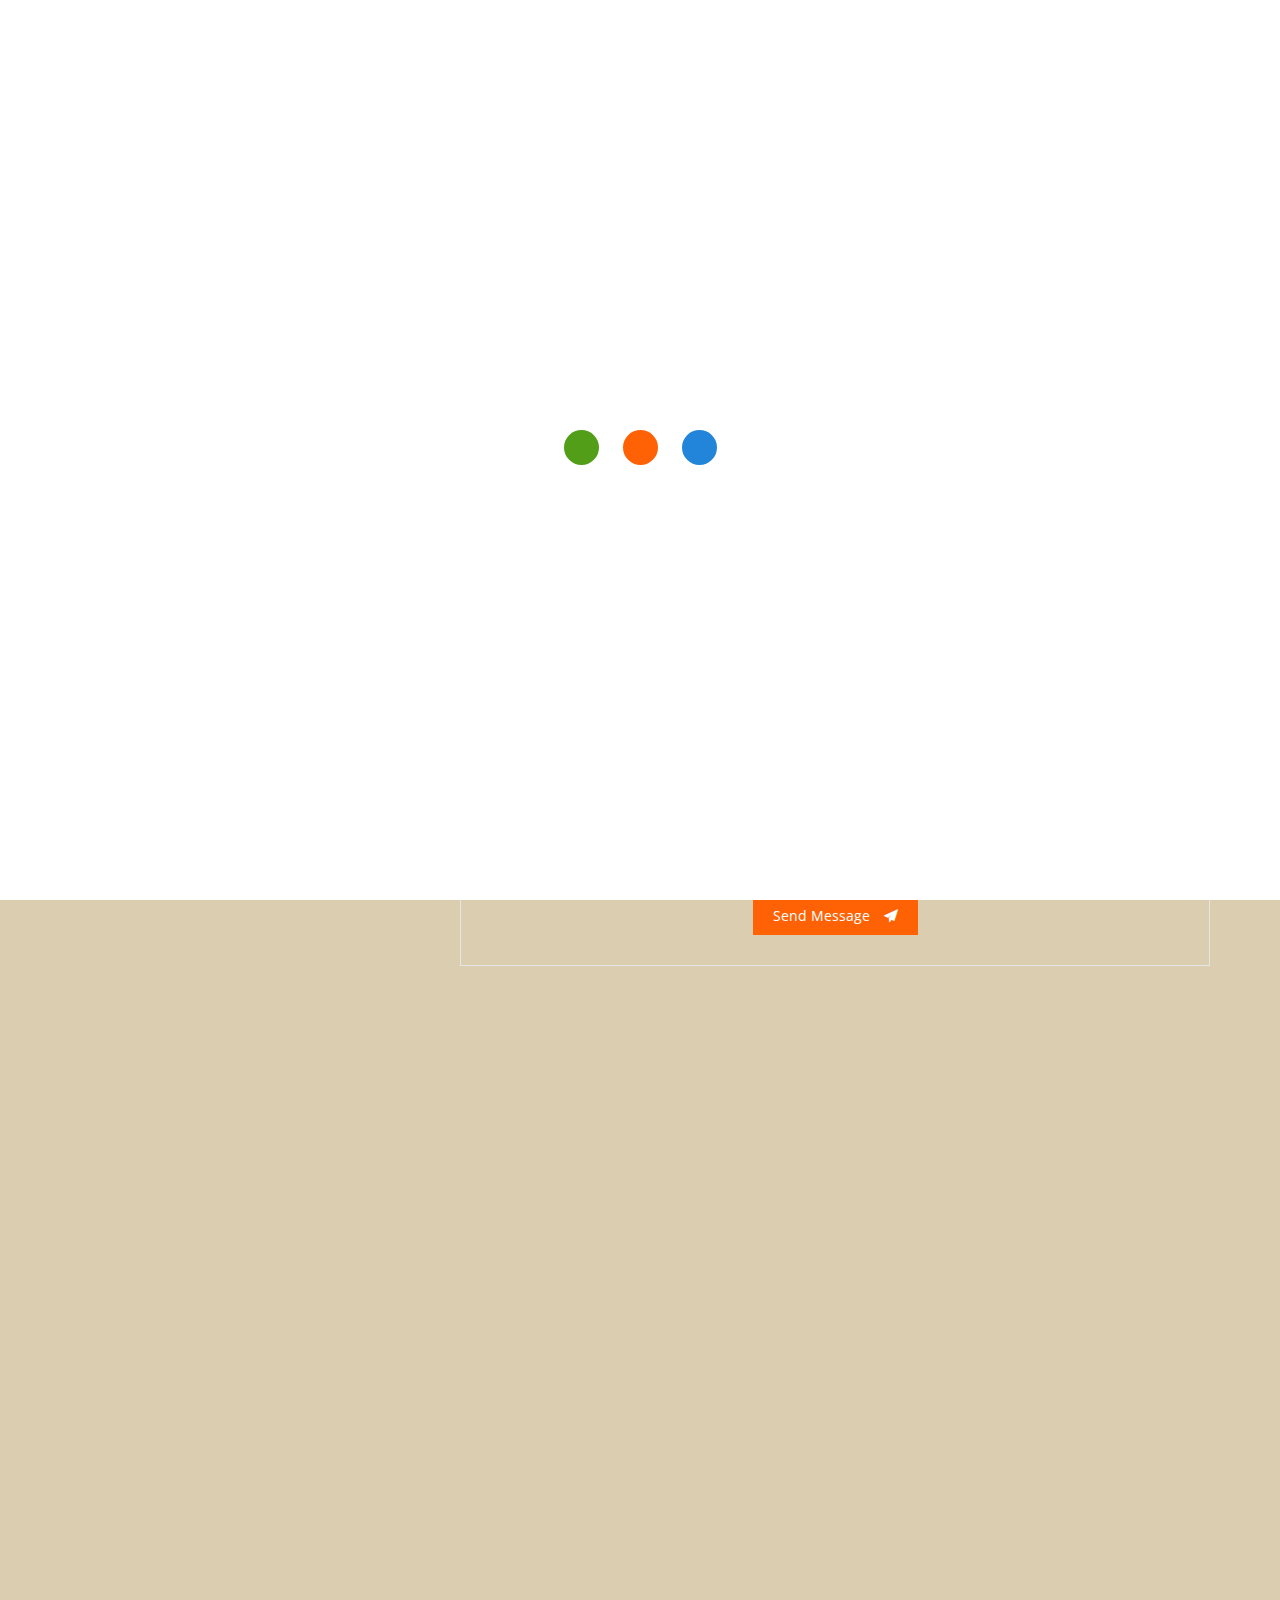
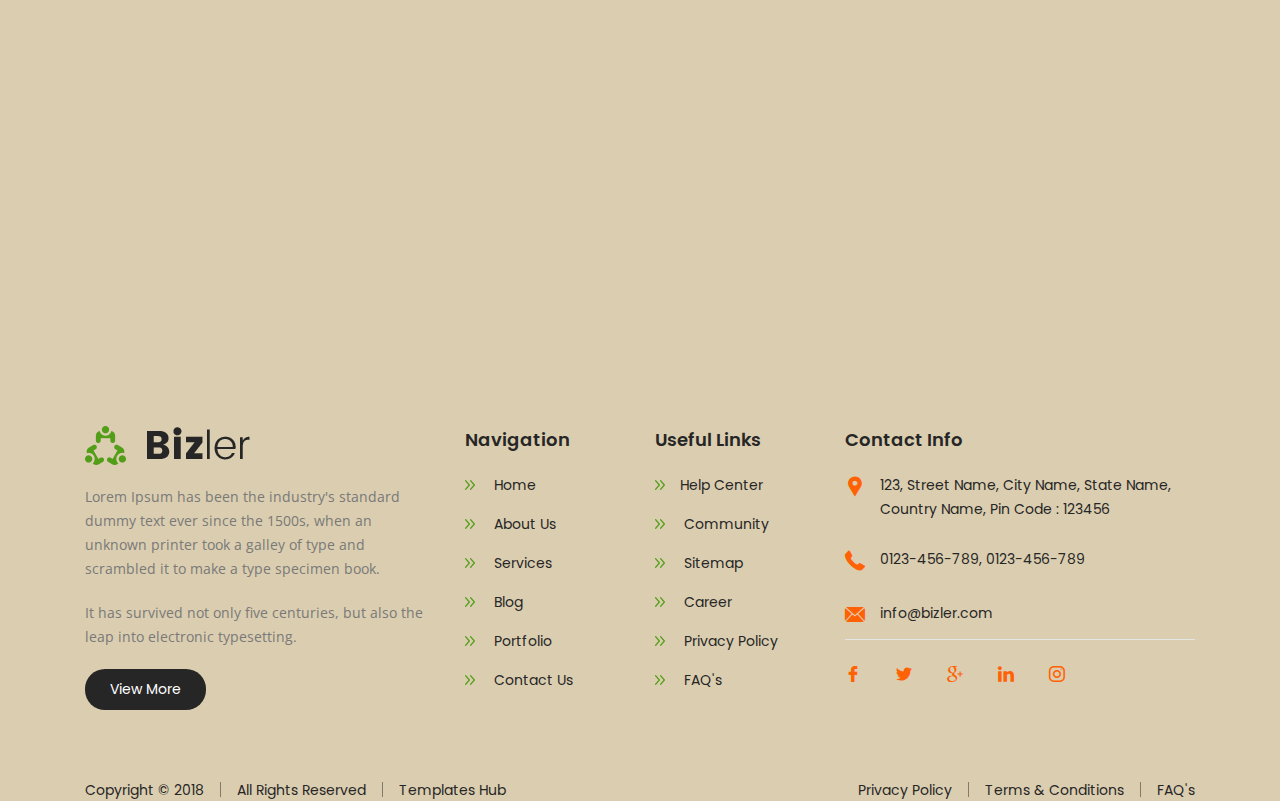
<file: contact-us.html>
<!doctype html>
<html lang="en">

<head>
  <!-- Required meta tags -->
  <meta charset="utf-8">
  <meta name="viewport" content="width=device-width, initial-scale=1, shrink-to-fit=no">
  <title>Sri Sadguru Darshana Jyotishya Petham</title>
  <meta name="Bizler" content="Bizler">
  <!-- description -->
  <meta name="description" content="Sri Sadguru Darshana Jyotishya Petham">
  <!-- keywords -->
  <meta name="keywords" content="Business , Bootstrap4, Responsive, HTML5, CSS3, Carousel, Website Template, Revolution, UI Development, Bizler">
<!-- Favicon -->
<link rel="shortcut icon" type="image/x-icon" href="img/favicon.ico" />
<!-- Aminate CSS -->
<link rel="stylesheet" href="css/animate.css" />
<!-- Flaticon CSS -->
<link rel="stylesheet" href="css/flaticon.css" />
<!-- Bootstrap CSS -->
<link rel="stylesheet" href="css/bootstrap.min.css" />
<!-- Owl Carousel stylesheet -->
<link rel="stylesheet" href="css/owl.carousel.min.css" />
<link rel="stylesheet" href="css/owl.theme.default.min.css" />
<!-- Lightbox CSS -->
<link rel="stylesheet" href="css/lightbox.css" />
<!-- Skin Red Css -->
<link rel="stylesheet" href="css/skin-red.css" />
<!-- Header CSS -->
<link rel="stylesheet" href="css/header.css" />
<!-- Style CSS -->
<link rel="stylesheet" href="css/style.css" />
<!-- Responsive CSS -->
<link rel="stylesheet" href="css/responsive.css" />

<link rel="preconnect" href="https://fonts.googleapis.com">
<link rel="preconnect" href="https://fonts.gstatic.com" crossorigin>
<link href="https://fonts.googleapis.com/css2?family=Noto+Sans+Kannada:wght@100;200;300;400;500;600;700;800;900&display=swap" rel="stylesheet">
<!-- HTML5 shim and Respond.js for IE8 support of HTML5 elements and media queries -->
<!-- WARNING: Respond.js doesn't work if you view the page via file:// -->
<!--[if lt IE 9]>
<script src="https://oss.maxcdn.com/html5shiv/3.7.3/html5shiv.min.js"></script>
<script src="https://oss.maxcdn.com/respond/1.4.2/respond.min.js"></script>
<![endif]-->
<!--jquery js-->
<script src="js/jquery.min.js"></script>

</head>

<body>

  <!-- ====== Preloader ====== -->
  <div class="preloader js-preloader flex-center">
    <div class="dots">
      <div class="dot"></div>
      <div class="dot"></div>
      <div class="dot"></div>
    </div>
  </div>

  <div class="wraper">
    <!-- ====== Header Starts ====== -->
    <header class="header">
    <div class="container">
     <nav class="navbar navbar-expand-lg">

            <!-- Brand -->
            <h2 class="nav-brand">
              <a class="navbar-brand" href="index.php" title="Bizler"><img src="img/logo-2.png" alt="Bizler" /></a>
            </h2>

            <button class="navbar-toggler" type="button" data-toggle="collapse" data-target="#nav-content" aria-controls="nav-content"
            aria-expanded="false" aria-label="Toggle navigation">
              <span class="navbar-toggler-icon"></span>
              <span class="navbar-toggler-icon"></span>
              <span class="navbar-toggler-icon"></span>
            </button>
            <!-- Links -->
             <div class="main-menu collapse navbar-collapse" id="nav-content">
              <ul class="navbar-nav">
                <li class="nav-item dropdown active">
                  <a class="nav-link " href="index.php">Home</a>
                </li>
                 <li class="nav-item dropdown">
                  <a class="nav-link "  href="about-us.php">About Us</a>
                </li>
                 <li class="nav-item dropdown">
                  <a class="nav-link dropdown-toggle"  href="services.php">Services</a>
                  <ul class="dropdown-menu">
                    <li class="dropdown-item"><a href="services.html" title="Services">Services</a></li>
                    <li class="dropdown-item"><a href="services-2.html" title="Services 2">Services 2</a></li>
                    <li class="dropdown-item"><a href="services-3.html" title="Services 3">Services 3</a></li>
                    <li class="dropdown-item"><a href="service-detail.html" title="Service Detail">Service Detail</a></li>
                  </ul>
                </li>
                <li class="nav-item dropdown">
                  <a class="nav-link "  href="gallery.php">Gallery</a>
                </li>
                <li class="nav-item dropdown">
                  <a class="nav-link "  href="testimonials.php">Testimonials</a>
                </li>
                <li class="nav-item dropdown">
                  <a class="nav-link dropdown-toggle"  href="problem-services.php">Problem Solutions</a>
                  <ul class="dropdown-menu">
                    <li class="dropdown-item"><a href="services.html" title="Services">Services</a></li>
                    <li class="dropdown-item"><a href="services-2.html" title="Services 2">Services 2</a></li>
                    <li class="dropdown-item"><a href="services-3.html" title="Services 3">Services 3</a></li>
                    <li class="dropdown-item"><a href="service-detail.html" title="Service Detail">Service Detail</a></li>
                    
                  </ul>
                </li>

                <li class="nav-item dropdown">
                  <a class="nav-link "  href="contact-us.php">Contact Us</a>
                </li>


              </ul>
            </div>
          </nav>
    </div>
    </header>
    <!-- ====== Header End ====== -->

    <!-- ====== Banner Start ====== -->
    <section id="inner-banner">
      <div class="container">
        <div class="row">
          <div class="inner-heading">
            <h2>Contact Us</h2>
            <nav aria-label="breadcrumb">
              <ol class="breadcrumb">
                <li class="breadcrumb-item"><a href="index.html">Home</a></li>
                <li class="breadcrumb-item active" aria-current="page">Contact Us</li>
              </ol>
            </nav>
          </div>
        </div>
      </div>
    </section>
    <!-- ====== Banner End ====== -->


    <!-- ====== Contact Detail Start ====== -->
    <section id="contact-us">
      <div class="container">
        <div class="row">
          <div class="col-lg-12 col-md-12 col-sm-12 col-xs-12">
            <div class="row">
              <div class="col-lg-4 col-md-6 col-sm-12 col-xs-12">
                <h3>Contact Info</h3>
                <div class="separator left-align ">
                  <ul>
                    <li></li>
                    <li></li>
                    <li></li>
                  </ul>
                </div>
                <div class="info">
                  <ul>
                    <li>
                      <div class="icon">
                        <i class="flat flaticon-phone-receiver"></i>
                      </div>
                      <div class="content">
                        <div class="label">Phone No.</div>
                        <div class="value">0123-456-789, 0123-456-789</div>
                      </div>
                    </li>

                    <li>
                      <div class="icon">
                        <i class="flat flaticon-mail-black-envelope-symbol"></i>
                      </div>
                      <div class="content">
                        <div class="label">Email Id</div>
                        <div class="value">info@bizler.com</div>
                      </div>
                    </li>

                    <li>
                      <div class="icon">
                        <i class="flat flaticon-facebook-placeholder-for-locate-places-on-maps"></i>
                      </div>
                      <div class="content">
                        <div class="label">Address</div>
                        <div class="value">123, Street Name, City Name, State Name, Country Name, Pin Code : 123456 </div>
                      </div>
                    </li>
                  </ul>
                </div>
              </div>
              <div class="col-lg-8 col-md-6 col-sm-12 col-xs-12">
                <div class="form-header text-center">
                  <h4>Let’s Get In Touch!</h4>
                  <div class="separator">
                    <ul>
                      <li></li>
                      <li></li>
                      <li></li>
                    </ul>
                  </div>
                  <p>It would be great to hear from you! If you got any questions</p>
                </div>
                <div class="contact-form">
                  <form action="https://wpshopmart.com/index.html">
                    <div class="row">
                      <div class="col-lg-6 col-md-6 col-sm-6 col-xs-12">
                        <div class="form-group">
                          <input value="" type="text" placeholder="Full Name" />
                        </div>
                        <div class="form-group">
                          <input value="" type="text" placeholder="Email" />
                        </div>
                        <div class="form-group">
                          <input value="" type="text" placeholder="Phone No." />
                        </div>
                        <div class="form-group">
                          <input value="" type="text" placeholder="Subject" />
                        </div>
                      </div>
                      <div class="col-lg-6 col-md-6 col-sm-6 col-xs-12 form-group">
                        <textarea placeholder="Message"></textarea>
                      </div>
                      <div class="col-lg-12 col-md-12 col-sm-12 col-xs-12 form-group text-center mar-none">
                        <button type="submit">Send Message <i class="flat flaticon-plane"></i></button>
                      </div>
                    </div>
                  </form>
                </div>
              </div>
            </div>
          </div>
        </div>
      </div>
    </section>
    <!-- ====== Contact Detail End ====== -->
    <!-- ====== Location Map Start ====== -->

    <div id="map">
      <iframe src="https://www.google.com/maps/embed?pb=!1m18!1m12!1m3!1d2946.9024756292984!2d-82.94958102059759!3d42.38722399141172!2m3!1f0!2f0!3f0!3m2!1i1024!2i768!4f13.1!3m3!1m2!1s0x8824d5b348edb015%3A0xdaee97c5759dff87!2sMack+Market!5e0!3m2!1sen!2sin!4v1543833407272" style="border:0" allowfullscreen></iframe>
    </div>

    <!-- ====== Location Map End ====== -->
  </div>
  <!-- ====== Footer Start ====== -->
  <footer class="inner index-2">
  <div class="container">
      <div class="col-lg-12">
        <div class="row">
          <div class="col-lg-4 col-md-12 col-sm-12 column">
            <div class="footer_about_content">
              <div class="footer_logo"><a href="index.html" title="Bizler"><img src="img/logo.png" alt="Bizler" /></a> </div>
              <p>Lorem Ipsum has been the industry's standard dummy text ever since the 1500s, when an unknown printer took a galley of type and scrambled it to make a type specimen book.</p>
              <p>It has survived not only five centuries, but also the leap into electronic typesetting.</p>
              <a class="view_more" href="javascript:void(0)">View More</a>
            </div>
          </div>
          <div class="col-lg-2 col-md-3 col-sm-3 col-xs-12 column">
            <h5>Navigation</h5>
            <div class="navigations">
              <ul>
                <li><a href="index.html" title="Home"> Home</a></li>
                <li><a href="about-us.html" title="About Us"> About Us</a></li>
                <li><a href="services.html" title="Services"> Services</a></li>
                <li><a href="blog-2-column.html" title="Blog"> Blog</a></li>
                <li><a href="portfolio-2-column.html" title="Pages"> Portfolio</a></li>
                <li><a href="contact-us-1.html" title="Contact Us"> Contact Us</a></li>
              </ul>
            </div>
          </div>
          <div class="col-lg-2 col-md-4 col-sm-4 col-xs-12 column">
            <h5>Useful Links</h5>
            <div class="navigations">
              <ul>
                <li><a href="javascript:void(0)" title="Help Center">Help Center</a></li>
                <li><a href="javascript:void(0)" title="Community"> Community</a></li>
                <li><a href="javascript:void(0)" title="Sitemap"> Sitemap</a></li>
                <li><a href="javascript:void(0)" title="Career"> Career</a></li>
                <li><a href="javascript:void(0)" title="Privacy Policy"> Privacy Policy</a></li>
                <li><a href="javascript:void(0)" title="FAQ's"> FAQ's</a></li>
              </ul>
            </div>
          </div>
          <div class="col-lg-4 col-md-5 col-sm-5 col-xs-12 column">
            <h5>Contact Info</h5>
            <div class="contact_info">
              <ul>
                <li> <i class="flat flaticon-facebook-placeholder-for-locate-places-on-maps"></i>123, Street Name, City Name, State Name, Country Name, Pin Code : 123456 </li>
                <li> <i class="flat flaticon-phone-receiver"></i>0123-456-789, 0123-456-789 </li>
                <li> <i class="flat flaticon-mail-black-envelope-symbol"></i>info@bizler.com </li>
              </ul>
              <div class="follow_us_on"> <a href="javascript:void(0)"><i class="flat flaticon-facebook-logo"></i></a> <a href="javascript:void(0)"><i class="flat flaticon-twitter"></i></a> <a href="javascript:void(0)"><i class="flat flaticon-google-plus-logo"></i></a> <a href="javascript:void(0)"><i class="flat flaticon-linkedin-logo"></i></a> <a href="javascript:void(0)"><i class="flat flaticon-instagram"></i></a> </div>
            </div>
          </div>
        </div>
      </div>
      <div class="copyright col-lg-12">
        <div class="row">
          <div class="col-lg-6 col-md-6 col-sm-12 col-xs-12"> Copyright &copy; 2018
            <span class="separator-pipesign"></span>
            All Rights Reserved
            <span class="separator-pipesign"></span>
            <a href="https://www.templateshub.net">Templates Hub</a>
          </div>
          <div class="col-lg-6 col-md-6 col-sm-12 col-xs-12 text-right"> <a href="javascript:void(0)">Privacy Policy</a>
            <span class="separator-pipesign"></span>
            <a href="javascript:void(0)">Terms &amp; Conditions</a>
            <span class="separator-pipesign"></span>
            <a href="faq.html">FAQ's</a>
          </div>
        </div>
      </div>
    </div>
  </footer>
  <!-- ====== Footer End ====== -->
  <!-- popper js-->
  <script src="js/popper.min.js"></script>
  <!-- bootstrap js-->
  <script src="js/bootstrap.min.js"></script>
  <!-- Waypoints js plugin -->
  <script src="js/waypoints.min.js"></script>
  <!-- Counter-up js plugin -->
  <script src="js/jquery.counterup.min.js"></script>
  <!-- Preloadinator -->
  <script src="js/jquery.preloadinator.min.js"></script>
  <script>
    $('.js-preloader').preloadinator({
      minTime: 2000
    });
  </script>
  <!-- Lightbox-->
  <script src="js/lightbox.js"></script>
  <!--imageloaded js plugin -->
  <script src="js/imagesloaded.js"></script>
  <!-- isotope js -->
  <script src="js/isotope.min.js"></script>
  <!-- Owl Slider js-->
  <script src="js/owl.carousel.js"></script>
  <script src="js/owl.custom.js"></script>
  <!-- parallax js-->
  <script src="js/jquery.parallax-1.1.3.js"></script>
  <script src="js/jquery.localscroll-1.2.7-min.js"></script>
  <!-- Header menu -->
  <script src="js/jquery.smartmenus.min.js"></script>
  <!-- Custome js-->
  <script src="js/custom.js"></script>
</body>

</html>
</file>
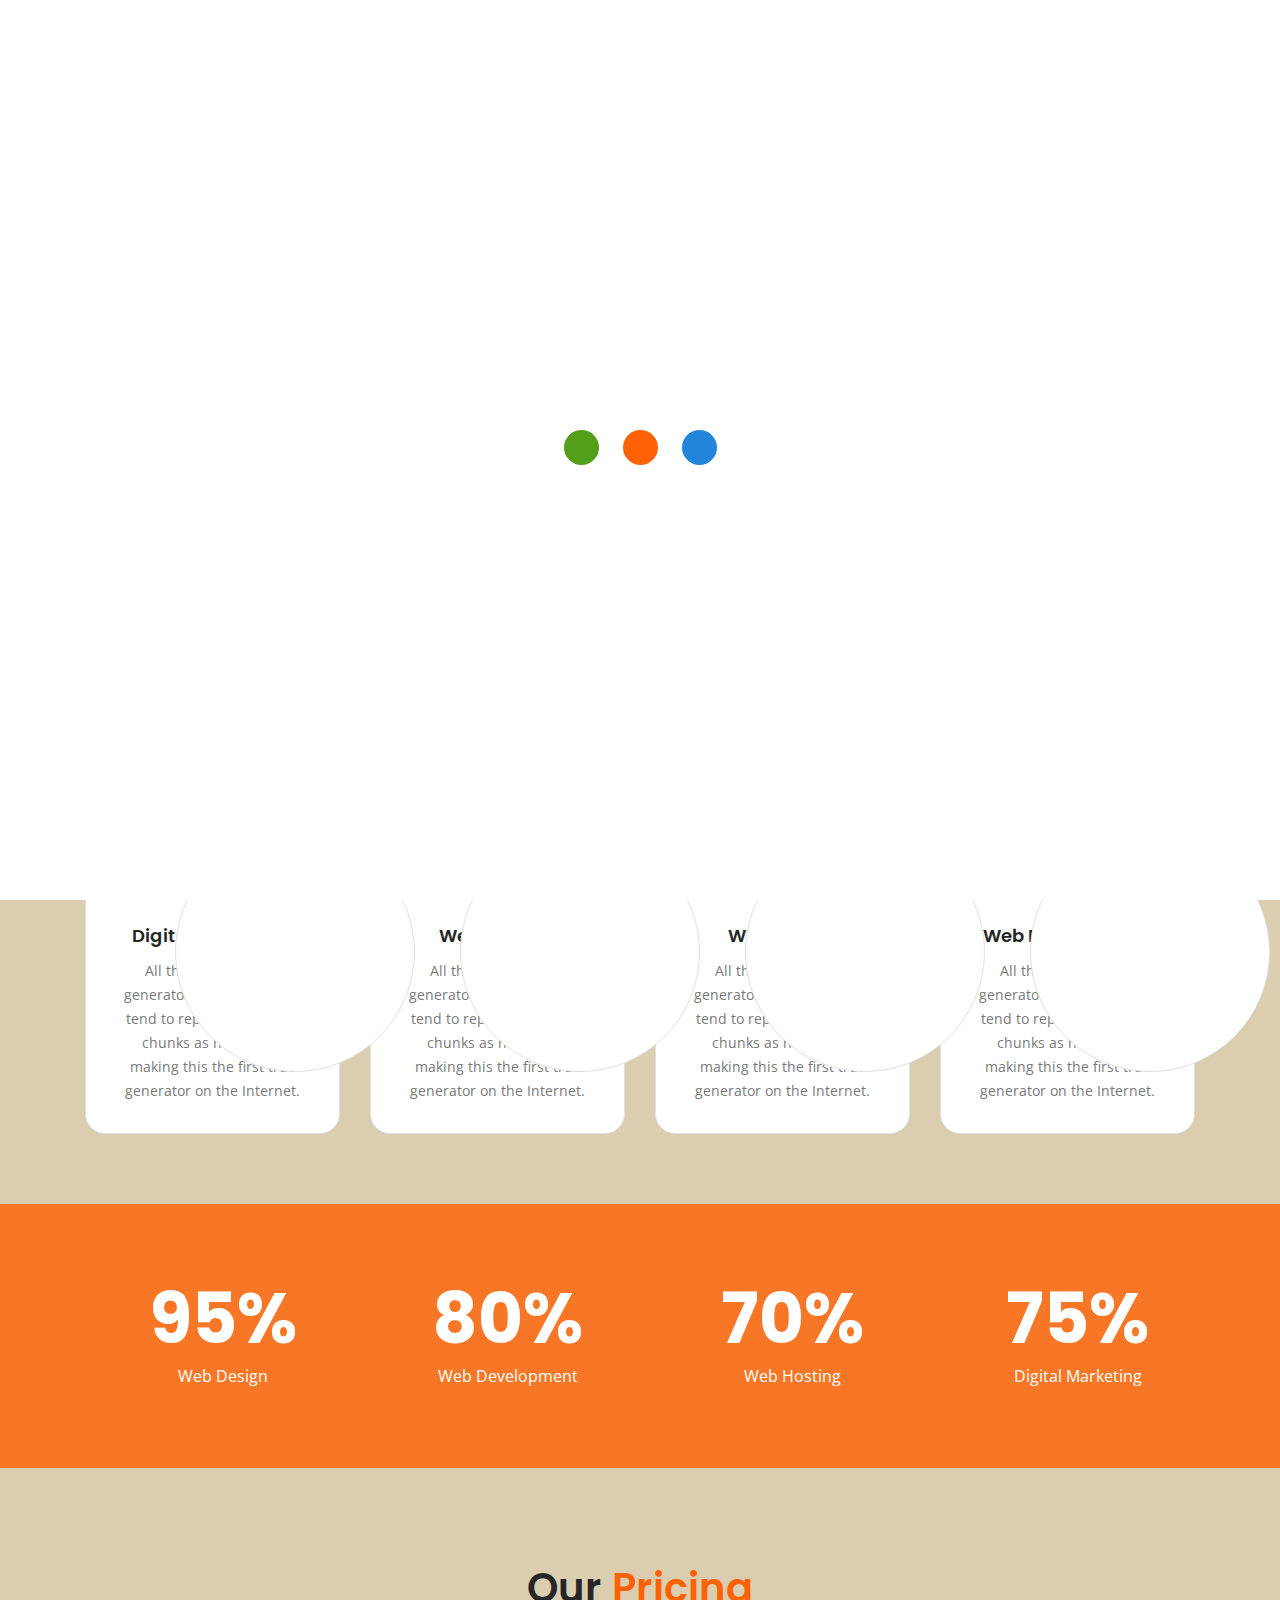
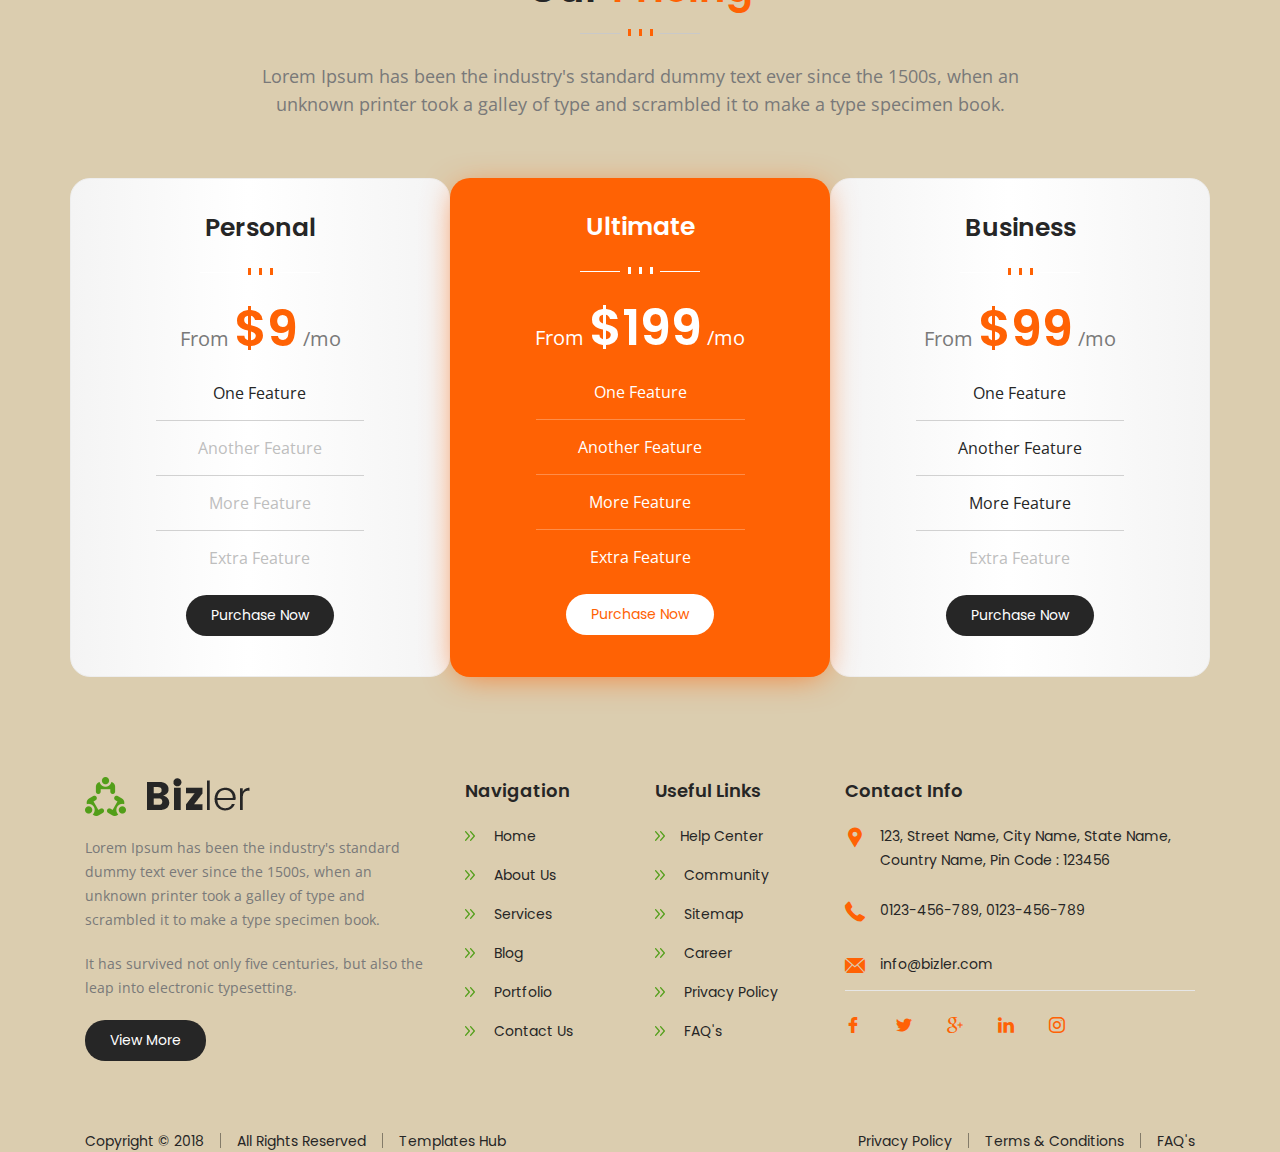
<file: problem-services.html>
<!doctype html>
<html lang="en">

<head>
  <!-- Required meta tags -->
  <meta charset="utf-8">
  <meta name="viewport" content="width=device-width, initial-scale=1, shrink-to-fit=no">
  <title>Sri Sadguru Darshana Jyotishya Petham</title>
  <meta name="Bizler" content="Bizler">
  <!-- description -->
  <meta name="description" content="Sri Sadguru Darshana Jyotishya Petham">
  <!-- keywords -->
  <meta name="keywords" content="Business , Bootstrap4, Responsive, HTML5, CSS3, Carousel, Website Template, Revolution, UI Development, Bizler">
<!-- Favicon -->
<link rel="shortcut icon" type="image/x-icon" href="img/favicon.ico" />
<!-- Aminate CSS -->
<link rel="stylesheet" href="css/animate.css" />
<!-- Flaticon CSS -->
<link rel="stylesheet" href="css/flaticon.css" />
<!-- Bootstrap CSS -->
<link rel="stylesheet" href="css/bootstrap.min.css" />
<!-- Owl Carousel stylesheet -->
<link rel="stylesheet" href="css/owl.carousel.min.css" />
<link rel="stylesheet" href="css/owl.theme.default.min.css" />
<!-- Lightbox CSS -->
<link rel="stylesheet" href="css/lightbox.css" />
<!-- Skin Red Css -->
<link rel="stylesheet" href="css/skin-red.css" />
<!-- Header CSS -->
<link rel="stylesheet" href="css/header.css" />
<!-- Style CSS -->
<link rel="stylesheet" href="css/style.css" />
<!-- Responsive CSS -->
<link rel="stylesheet" href="css/responsive.css" />

<link rel="preconnect" href="https://fonts.googleapis.com">
<link rel="preconnect" href="https://fonts.gstatic.com" crossorigin>
<link href="https://fonts.googleapis.com/css2?family=Noto+Sans+Kannada:wght@100;200;300;400;500;600;700;800;900&display=swap" rel="stylesheet">
<!-- HTML5 shim and Respond.js for IE8 support of HTML5 elements and media queries -->
<!-- WARNING: Respond.js doesn't work if you view the page via file:// -->
<!--[if lt IE 9]>
<script src="https://oss.maxcdn.com/html5shiv/3.7.3/html5shiv.min.js"></script>
<script src="https://oss.maxcdn.com/respond/1.4.2/respond.min.js"></script>
<![endif]-->
<!--jquery js-->
<script src="js/jquery.min.js"></script>

</head>

<body>
  <!-- ====== Preloader ====== -->
  <div class="preloader js-preloader flex-center">
    <div class="dots">
      <div class="dot"></div>
      <div class="dot"></div>
      <div class="dot"></div>
    </div>
  </div>

  <div class="wraper-v2-inner">
    <!-- ====== Header Starts ====== -->
    <header class="header index-2">
    <div class="container">
     <nav class="navbar navbar-expand-lg">

            <!-- Brand -->
            <h2 class="nav-brand">
              <a class="navbar-brand" href="index.php" title="Bizler"><img src="img/logo-2.png" alt="Bizler" /></a>
            </h2>

            <button class="navbar-toggler" type="button" data-toggle="collapse" data-target="#nav-content" aria-controls="nav-content"
            aria-expanded="false" aria-label="Toggle navigation">
              <span class="navbar-toggler-icon"></span>
              <span class="navbar-toggler-icon"></span>
              <span class="navbar-toggler-icon"></span>
            </button>
            <!-- Links -->
             <div class="main-menu collapse navbar-collapse" id="nav-content">
              <ul class="navbar-nav">
                <li class="nav-item dropdown active">
                  <a class="nav-link " href="index.php">Home</a>
                </li>
                 <li class="nav-item dropdown">
                  <a class="nav-link "  href="about-us.php">About Us</a>
                </li>
                 <li class="nav-item dropdown">
                  <a class="nav-link dropdown-toggle"  href="services.php">Services</a>
                  <ul class="dropdown-menu">
                    <li class="dropdown-item"><a href="services.html" title="Services">Services</a></li>
                    <li class="dropdown-item"><a href="services-2.html" title="Services 2">Services 2</a></li>
                    <li class="dropdown-item"><a href="services-3.html" title="Services 3">Services 3</a></li>
                    <li class="dropdown-item"><a href="service-detail.html" title="Service Detail">Service Detail</a></li>
                  </ul>
                </li>
                <li class="nav-item dropdown">
                  <a class="nav-link "  href="gallery.php">Gallery</a>
                </li>
                <li class="nav-item dropdown">
                  <a class="nav-link "  href="testimonials.php">Testimonials</a>
                </li>
                <li class="nav-item dropdown">
                  <a class="nav-link dropdown-toggle"  href="problem-services.php">Problem Solutions</a>
                  <ul class="dropdown-menu">
                    <li class="dropdown-item"><a href="services.html" title="Services">Services</a></li>
                    <li class="dropdown-item"><a href="services-2.html" title="Services 2">Services 2</a></li>
                    <li class="dropdown-item"><a href="services-3.html" title="Services 3">Services 3</a></li>
                    <li class="dropdown-item"><a href="service-detail.html" title="Service Detail">Service Detail</a></li>
                    
                  </ul>
                </li>

                <li class="nav-item dropdown">
                  <a class="nav-link "  href="contact-us.php">Contact Us</a>
                </li>


              </ul>
            </div>
          </nav>
    </div>
    </header>
    <!-- ====== Header End ====== -->

    <!-- ====== Banner Start ====== -->
    <section id="inner-banner" class="index-2">
      <div class="container">
        <div class="col-lg-12 col-md-12 col-xs-12">
          <div class="inner-heading">
            <h2>Services</h2>
            <div class="separator left-align">
              <ul>
                <li></li>
                <li></li>
                <li></li>
              </ul>
            </div>
            <nav aria-label="breadcrumb">
              <ol class="breadcrumb">
                <li class="breadcrumb-item"><a href="index-2.html" title="Home">Home</a></li>
                <li class="breadcrumb-item active" aria-current="page">Services</li>
              </ol>
            </nav>
          </div>
        </div>
      </div>
    </section>
    <!-- ====== Banner End ====== -->

    <!-- ====== Services Start ====== -->
    <section id="services" class="index-2 pdb-70">
      <div class="container">
        <div class="col-lg-12 col-md-12 col-xs-12">
          <div class="row blog-isotope">
            <div class="col-lg-3 col-md-4 col-sm-6 col-xs-12 blog-iso-item">
              <div class="item card_mr_top">
                <div class="service-card">
                  <div class="service_icon"><i class="flat flaticon-web-design"></i></div>
                  <div class="service_detail">
                    <h5> <a href="service-detail.html" title="Web Development">Web Development</a></h5>
                    <p>All the Lorem Ipsum generators on the Internet tend to repeat predefined chunks as necessary, making this the first true generator on the Internet. </p>
                  </div>
                </div>
              </div>
            </div>
            <div class="col-lg-3 col-md-4 col-sm-6 col-xs-12 blog-iso-item">
              <div class="item card_mr_top">
                <div class="service-card">
                  <div class="service_icon"><i class="flat flaticon-computer-graphic"></i></div>
                  <div class="service_detail">
                    <h5> <a href="service-detail.html" title="Web Design">Web Design</a></h5>
                    <p>All the Lorem Ipsum generators on the Internet tend to repeat predefined chunks as necessary, making this the first true generator on the Internet. </p>
                  </div>
                </div>
              </div>
            </div>
            <div class="col-lg-3 col-md-4 col-sm-6 col-xs-12 blog-iso-item">
              <div class="item card_mr_top">
                <div class="service-card">
                  <div class="service_icon"><i class="flat flaticon-servers"></i></div>
                  <div class="service_detail">
                    <h5> <a href="service-detail.html" title="Web Hosting">Web Hosting</a></h5>
                    <p>All the Lorem Ipsum generators on the Internet tend to repeat predefined chunks as necessary, making this the first true generator on the Internet. </p>
                  </div>
                </div>
              </div>
            </div>
            <div class="col-lg-3 col-md-4 col-sm-6 col-xs-12 blog-iso-item">
              <div class="item card_mr_top">
                <div class="service-card">
                  <div class="service_icon"><i class="flat flaticon-digital-marketing"></i></div>
                  <div class="service_detail">
                    <h5> <a href="service-detail.html" title="Digital Marketing">Digital Marketing</a></h5>
                    <p>All the Lorem Ipsum generators on the Internet tend to repeat predefined chunks as necessary, making this the first true generator on the Internet. </p>
                  </div>
                </div>
              </div>
            </div>
            <div class="col-lg-3 col-md-4 col-sm-6 col-xs-12 blog-iso-item">
              <div class="item card_mr_top">
                <div class="service-card">
                  <div class="service_icon"><i class="flat flaticon-digital-marketing"></i></div>
                  <div class="service_detail">
                    <h5> <a href="service-detail.html" title="Digital Marketing">Digital Marketing</a></h5>
                    <p>All the Lorem Ipsum generators on the Internet tend to repeat predefined chunks as necessary, making this the first true generator on the Internet. </p>
                  </div>
                </div>
              </div>
            </div>
            <div class="col-lg-3 col-md-4 col-sm-6 col-xs-12 blog-iso-item">
              <div class="item card_mr_top">
                <div class="service-card">
                  <div class="service_icon"><i class="flat flaticon-servers"></i></div>
                  <div class="service_detail">
                    <h5> <a href="service-detail.html" title="Web Hosting">Web Hosting</a></h5>
                    <p>All the Lorem Ipsum generators on the Internet tend to repeat predefined chunks as necessary, making this the first true generator on the Internet. </p>
                  </div>
                </div>
              </div>
            </div>
            <div class="col-lg-3 col-md-4 col-sm-6 col-xs-12 blog-iso-item">
              <div class="item card_mr_top">
                <div class="service-card">
                  <div class="service_icon"><i class="flat flaticon-computer-graphic"></i></div>
                  <div class="service_detail">
                    <h5> <a href="service-detail.html" title="Web Design">Web Design</a></h5>
                    <p>All the Lorem Ipsum generators on the Internet tend to repeat predefined chunks as necessary, making this the first true generator on the Internet. </p>
                  </div>
                </div>
              </div>
            </div>
            <div class="col-lg-3 col-md-4 col-sm-6 col-xs-12 blog-iso-item">
              <div class="item card_mr_top">
                <div class="service-card">
                  <div class="service_icon"><i class="flat flaticon-web-design"></i></div>
                  <div class="service_detail">
                    <h5> <a href="service-detail.html" title="Web Development">Web Development</a></h5>
                    <p>All the Lorem Ipsum generators on the Internet tend to repeat predefined chunks as necessary, making this the first true generator on the Internet. </p>
                  </div>
                </div>
              </div>
            </div>
          </div>
        </div>
      </div>
    </section>
    <!-- ====== Services End ====== -->

    <!-- ====== Work Status Start ====== -->
    <section id="work-status" class="index-2">
      <h3 class="d-none">heading</h3>
      <div class="container">
        <div class="col-lg-12 col-md-12 col-sm-12 col-xs-12">
          <div class="row">
            <div class="counter-column col-lg-3 col-md-3 col-sm-6 col-xs-12">
              <div class="counter_content">
                <div class="display"><span class="counter">95</span>%</div>
                <div class="title">Web Design</div>
              </div>
            </div>
            <div class="counter-column col-lg-3 col-md-3 col-sm-6 col-xs-12">
              <div class="counter_content">
                <div class="display"><span class="counter">80</span>%</div>
                <div class="title">Web Development</div>
              </div>
            </div>
            <div class="counter-column col-lg-3 col-md-3 col-sm-6 col-xs-12">
              <div class="counter_content">
                <div class="display"><span class="counter">70</span>%</div>
                <div class="title">Web Hosting</div>
              </div>
            </div>
            <div class="counter-column col-lg-3 col-md-3 col-sm-6 col-xs-12">
              <div class="counter_content">
                <div class="display"><span class="counter">75</span>%</div>
                <div class="title">Digital Marketing</div>
              </div>
            </div>
          </div>
        </div>
      </div>
      <div class="overlay"></div>
    </section>
    <!-- ====== Work Status End ====== -->

    <!-- ====== Pricing Start ====== -->

    <section id="pricing" class="index-2">
      <div class="container">
        <div class="section_heading">
          <h2>Our <span>Pricing</span></h2>
          <div class="separator">
            <ul>
              <li></li>
              <li></li>
              <li></li>
            </ul>
          </div>
          <div class="heading_content">
            Lorem Ipsum has been the industry's standard dummy text ever since the 1500s, when an unknown printer took a galley of type and scrambled it to make a type specimen book.
          </div>
        </div>
        <div class="col-lg-12 col-md-12 col-sm-6 col-xs-12 content_sec">
          <div class="row">
            <div class="col-lg-4 col-md-4 col-sm-12 col-xs-12 price_card">
              <div class="plan-title">
                <h4>Personal</h4>
                <div class="separator">
                  <ul>
                    <li></li>
                    <li></li>
                    <li></li>
                  </ul>
                </div>
              </div>
              <div class="price_amount"> From<strong>$9</strong>/mo </div>
              <div class="features">
                <ul>
                  <li>One Feature</li>
                  <li class="deactive">Another Feature</li>
                  <li class="deactive">More Feature</li>
                  <li class="deactive">Extra Feature</li>
                </ul>
              </div>
              <div class="purchase"> <a class="purchase_now" href="javascript:void(0)" title="Purchase Now">Purchase Now</a> </div>
            </div>
            <div class="col-lg-4 col-md-4 col-sm-12 col-xs-12 price_card ultimate">
              <div class="plan-title">
                <h4>Ultimate</h4>
                <div class="separator">
                  <ul>
                    <li></li>
                    <li></li>
                    <li></li>
                  </ul>
                </div>
              </div>
              <div class="price_amount"> From<strong>$199</strong>/mo </div>
              <div class="features">
                <ul>
                  <li>One Feature</li>
                  <li>Another Feature</li>
                  <li>More Feature</li>
                  <li>Extra Feature</li>
                </ul>
              </div>
              <div class="purchase"> <a class="purchase_now" href="javascript:void(0)" title="Purchase Now">Purchase Now</a> </div>
            </div>
            <div class="col-lg-4 col-md-4 col-sm-12 col-xs-12 price_card">
              <div class="plan-title">
                <h4>Business</h4>
                <div class="separator">
                  <ul>
                    <li></li>
                    <li></li>
                    <li></li>
                  </ul>
                </div>
              </div>
              <div class="price_amount"> From<strong>$99</strong>/mo </div>
              <div class="features">
                <ul>
                  <li>One Feature</li>
                  <li>Another Feature</li>
                  <li>More Feature</li>
                  <li class="deactive">Extra Feature</li>
                </ul>
              </div>
              <div class="purchase"> <a class="purchase_now" href="javascript:void(0)" title="Purchase Now">Purchase Now</a> </div>
            </div>
          </div>
        </div>
      </div>
      <div class="clearfix"></div>
    </section>

    <!-- ====== Pricing End ====== -->


  </div>
  <!-- ====== Footer Start ====== -->
  <!-- ====== Footer Start ====== -->
  <footer class="inner index-2">
  <div class="container">
      <div class="col-lg-12">
        <div class="row">
          <div class="col-lg-4 col-md-12 col-sm-12 column">
            <div class="footer_about_content">
              <div class="footer_logo"><a href="index.html" title="Bizler"><img src="img/logo.png" alt="Bizler" /></a> </div>
              <p>Lorem Ipsum has been the industry's standard dummy text ever since the 1500s, when an unknown printer took a galley of type and scrambled it to make a type specimen book.</p>
              <p>It has survived not only five centuries, but also the leap into electronic typesetting.</p>
              <a class="view_more" href="javascript:void(0)">View More</a>
            </div>
          </div>
          <div class="col-lg-2 col-md-3 col-sm-3 col-xs-12 column">
            <h5>Navigation</h5>
            <div class="navigations">
              <ul>
                <li><a href="index.html" title="Home"> Home</a></li>
                <li><a href="about-us.html" title="About Us"> About Us</a></li>
                <li><a href="services.html" title="Services"> Services</a></li>
                <li><a href="blog-2-column.html" title="Blog"> Blog</a></li>
                <li><a href="portfolio-2-column.html" title="Pages"> Portfolio</a></li>
                <li><a href="contact-us-1.html" title="Contact Us"> Contact Us</a></li>
              </ul>
            </div>
          </div>
          <div class="col-lg-2 col-md-4 col-sm-4 col-xs-12 column">
            <h5>Useful Links</h5>
            <div class="navigations">
              <ul>
                <li><a href="javascript:void(0)" title="Help Center">Help Center</a></li>
                <li><a href="javascript:void(0)" title="Community"> Community</a></li>
                <li><a href="javascript:void(0)" title="Sitemap"> Sitemap</a></li>
                <li><a href="javascript:void(0)" title="Career"> Career</a></li>
                <li><a href="javascript:void(0)" title="Privacy Policy"> Privacy Policy</a></li>
                <li><a href="javascript:void(0)" title="FAQ's"> FAQ's</a></li>
              </ul>
            </div>
          </div>
          <div class="col-lg-4 col-md-5 col-sm-5 col-xs-12 column">
            <h5>Contact Info</h5>
            <div class="contact_info">
              <ul>
                <li> <i class="flat flaticon-facebook-placeholder-for-locate-places-on-maps"></i>123, Street Name, City Name, State Name, Country Name, Pin Code : 123456 </li>
                <li> <i class="flat flaticon-phone-receiver"></i>0123-456-789, 0123-456-789 </li>
                <li> <i class="flat flaticon-mail-black-envelope-symbol"></i>info@bizler.com </li>
              </ul>
              <div class="follow_us_on"> <a href="javascript:void(0)"><i class="flat flaticon-facebook-logo"></i></a> <a href="javascript:void(0)"><i class="flat flaticon-twitter"></i></a> <a href="javascript:void(0)"><i class="flat flaticon-google-plus-logo"></i></a> <a href="javascript:void(0)"><i class="flat flaticon-linkedin-logo"></i></a> <a href="javascript:void(0)"><i class="flat flaticon-instagram"></i></a> </div>
            </div>
          </div>
        </div>
      </div>
      <div class="copyright col-lg-12">
        <div class="row">
          <div class="col-lg-6 col-md-6 col-sm-12 col-xs-12"> Copyright &copy; 2018
            <span class="separator-pipesign"></span>
            All Rights Reserved
            <span class="separator-pipesign"></span>
            <a href="https://www.templateshub.net">Templates Hub</a>
          </div>
          <div class="col-lg-6 col-md-6 col-sm-12 col-xs-12 text-right"> <a href="javascript:void(0)">Privacy Policy</a>
            <span class="separator-pipesign"></span>
            <a href="javascript:void(0)">Terms &amp; Conditions</a>
            <span class="separator-pipesign"></span>
            <a href="faq.html">FAQ's</a>
          </div>
        </div>
      </div>
    </div>
  </footer>
  <!-- ====== Footer End ====== -->
  <!-- ====== Footer End ====== -->
  <!-- popper js-->
  <script src="js/popper.min.js"></script>
  <!-- bootstrap js-->
  <script src="js/bootstrap.min.js"></script>
  <!-- Waypoints js plugin -->
  <script src="js/waypoints.min.js"></script>
  <!-- Counter-up js plugin -->
  <script src="js/jquery.counterup.min.js"></script>
  <!-- Preloadinator -->
  <script src="js/jquery.preloadinator.min.js"></script>
  <script>
    $('.js-preloader').preloadinator({
      minTime: 2000
    });
  </script>
  <!-- Lightbox-->
  <script src="js/lightbox.js"></script>
  <!--imageloaded js plugin -->
  <script src="js/imagesloaded.js"></script>
  <!-- isotope js -->
  <script src="js/isotope.min.js"></script>
  <!-- Owl Slider js-->
  <script src="js/owl.carousel.js"></script>
  <script src="js/owl.custom.js"></script>
  <!-- parallax js-->
  <script src="js/jquery.parallax-1.1.3.js"></script>
  <script src="js/jquery.localscroll-1.2.7-min.js"></script>
  <!-- Header menu -->
  <script src="js/jquery.smartmenus.min.js"></script>
  <!-- Custome js-->
  <script src="js/custom.js"></script>
</body>

</html>
</file>
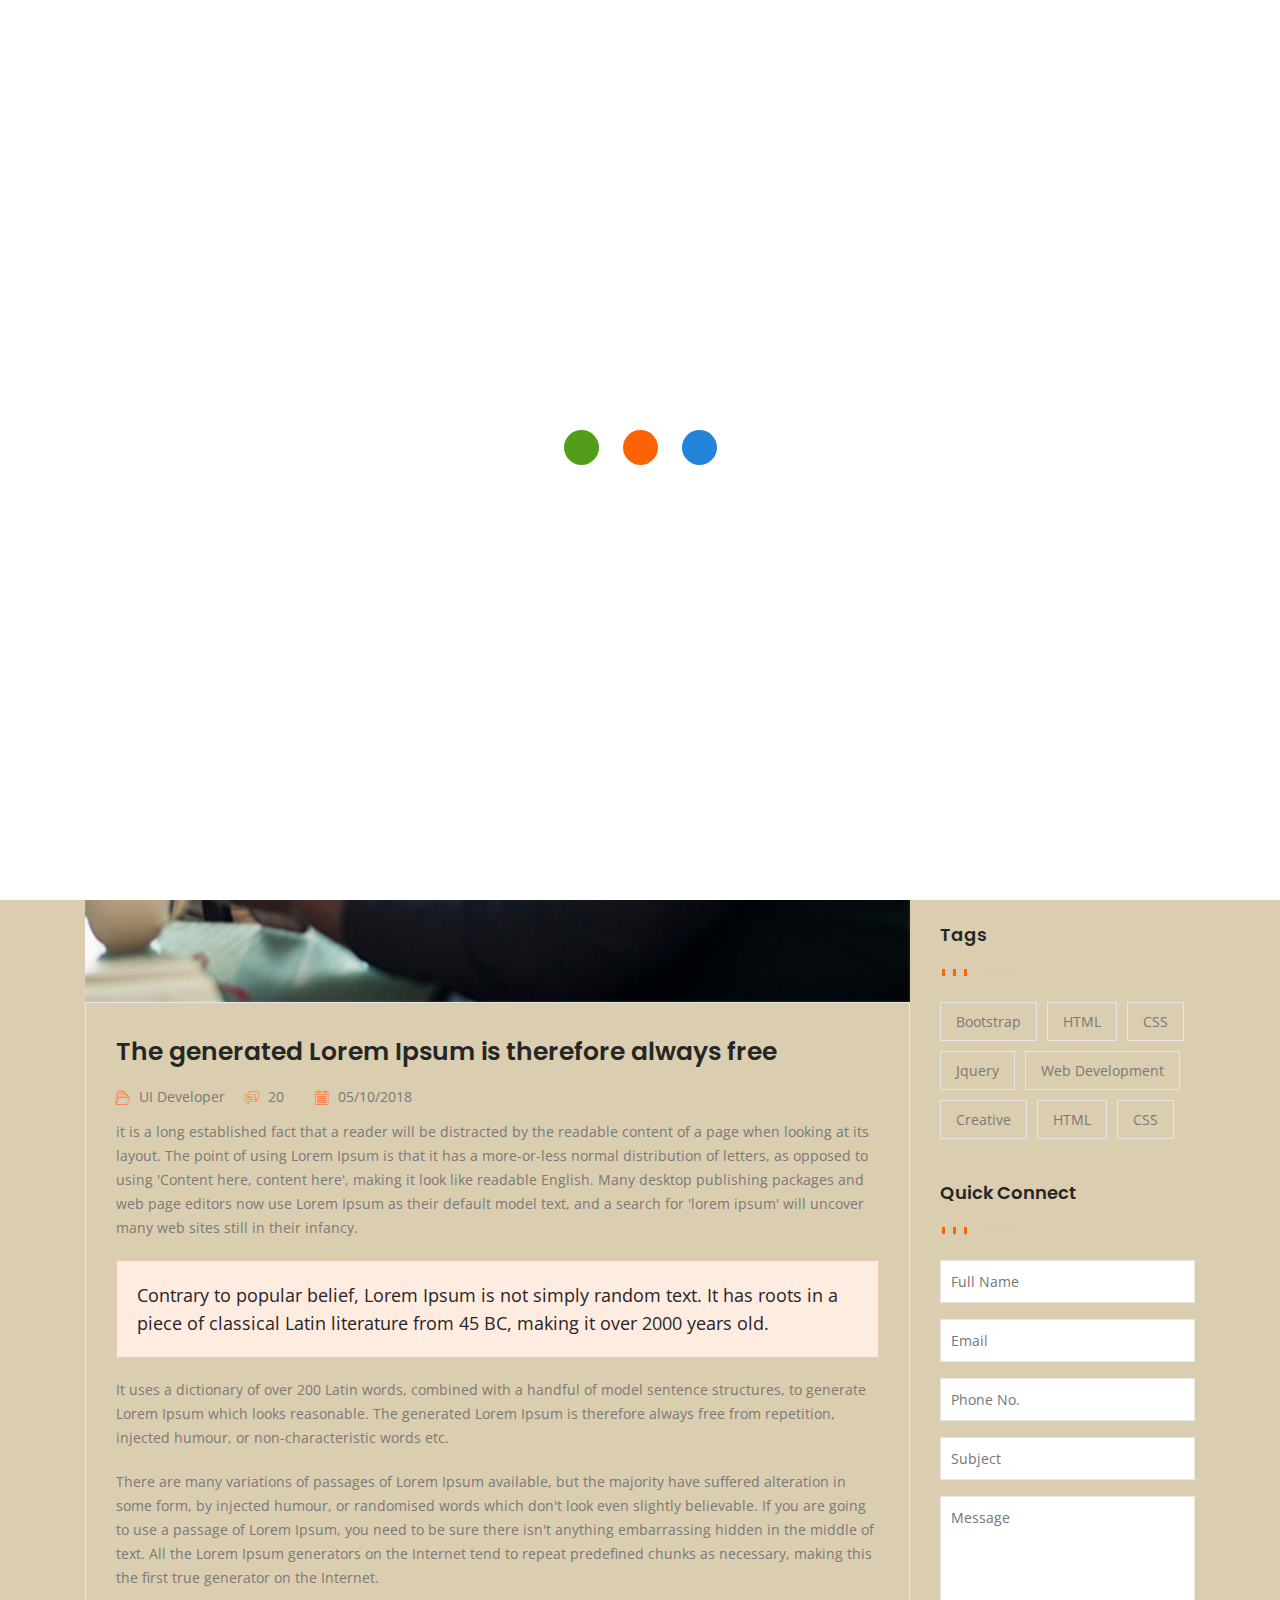
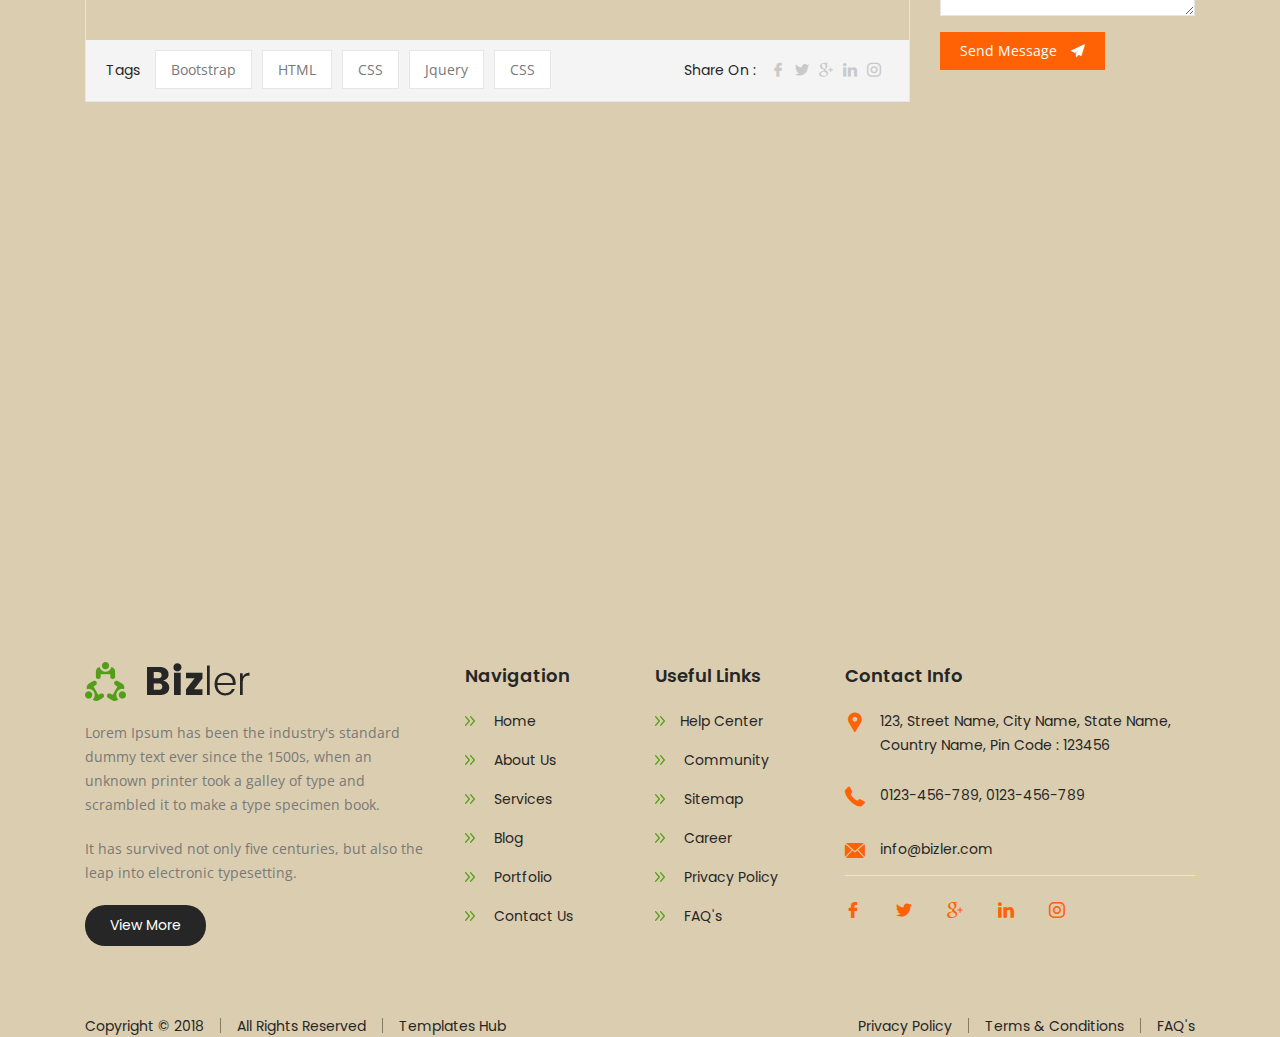
<file: service-detail.html>
<!doctype html>
<html lang="en">

<head>
  <!-- Required meta tags -->
  <meta charset="utf-8">
  <meta name="viewport" content="width=device-width, initial-scale=1, shrink-to-fit=no">
  <title>Sri Sadguru Darshana Jyotishya Petham</title>
  <meta name="Bizler" content="Bizler">
  <!-- description -->
  <meta name="description" content="Sri Sadguru Darshana Jyotishya Petham">
  <!-- keywords -->
  <meta name="keywords" content="Business , Bootstrap4, Responsive, HTML5, CSS3, Carousel, Website Template, Revolution, UI Development, Bizler">

  <!-- Favicon -->
  <link rel="shortcut icon" type="image/x-icon" href="img/favicon.ico" />
<!-- Favicon -->
<link rel="shortcut icon" type="image/x-icon" href="img/favicon.ico" />
<!-- Aminate CSS -->
<link rel="stylesheet" href="css/animate.css" />
<!-- Flaticon CSS -->
<link rel="stylesheet" href="css/flaticon.css" />
<!-- Bootstrap CSS -->
<link rel="stylesheet" href="css/bootstrap.min.css" />
<!-- Owl Carousel stylesheet -->
<link rel="stylesheet" href="css/owl.carousel.min.css" />
<link rel="stylesheet" href="css/owl.theme.default.min.css" />
<!-- Lightbox CSS -->
<link rel="stylesheet" href="css/lightbox.css" />
<!-- Skin Red Css -->
<link rel="stylesheet" href="css/skin-red.css" />
<!-- Header CSS -->
<link rel="stylesheet" href="css/header.css" />
<!-- Style CSS -->
<link rel="stylesheet" href="css/style.css" />
<!-- Responsive CSS -->
<link rel="stylesheet" href="css/responsive.css" />

<link rel="preconnect" href="https://fonts.googleapis.com">
<link rel="preconnect" href="https://fonts.gstatic.com" crossorigin>
<link href="https://fonts.googleapis.com/css2?family=Noto+Sans+Kannada:wght@100;200;300;400;500;600;700;800;900&display=swap" rel="stylesheet">
<!-- HTML5 shim and Respond.js for IE8 support of HTML5 elements and media queries -->
<!-- WARNING: Respond.js doesn't work if you view the page via file:// -->
<!--[if lt IE 9]>
<script src="https://oss.maxcdn.com/html5shiv/3.7.3/html5shiv.min.js"></script>
<script src="https://oss.maxcdn.com/respond/1.4.2/respond.min.js"></script>
<![endif]-->
<!--jquery js-->
<script src="js/jquery.min.js"></script>


</head>

<body>

  <!-- ====== Preloader ====== -->
  <div class="preloader js-preloader flex-center">
    <div class="dots">
      <div class="dot"></div>
      <div class="dot"></div>
      <div class="dot"></div>
    </div>
  </div>

  <div class="wraper">
    <!-- ====== Header Starts ====== -->
    <header class="header">
      <div class="container">
      <div class="container">
     <nav class="navbar navbar-expand-lg">

            <!-- Brand -->
            <h2 class="nav-brand">
              <a class="navbar-brand" href="index.php" title="Bizler"><img src="img/logo-2.png" alt="Bizler" /></a>
            </h2>

            <button class="navbar-toggler" type="button" data-toggle="collapse" data-target="#nav-content" aria-controls="nav-content"
            aria-expanded="false" aria-label="Toggle navigation">
              <span class="navbar-toggler-icon"></span>
              <span class="navbar-toggler-icon"></span>
              <span class="navbar-toggler-icon"></span>
            </button>
            <!-- Links -->
             <div class="main-menu collapse navbar-collapse" id="nav-content">
              <ul class="navbar-nav">
                <li class="nav-item dropdown active">
                  <a class="nav-link " href="index.php">Home</a>
                </li>
                 <li class="nav-item dropdown">
                  <a class="nav-link "  href="about-us.php">About Us</a>
                </li>
                 <li class="nav-item dropdown">
                  <a class="nav-link dropdown-toggle"  href="services.php">Services</a>
                  <ul class="dropdown-menu">
                    <li class="dropdown-item"><a href="services.html" title="Services">Services</a></li>
                    <li class="dropdown-item"><a href="services-2.html" title="Services 2">Services 2</a></li>
                    <li class="dropdown-item"><a href="services-3.html" title="Services 3">Services 3</a></li>
                    <li class="dropdown-item"><a href="service-detail.html" title="Service Detail">Service Detail</a></li>
                  </ul>
                </li>
                <li class="nav-item dropdown">
                  <a class="nav-link "  href="gallery.php">Gallery</a>
                </li>
                <li class="nav-item dropdown">
                  <a class="nav-link "  href="testimonials.php">Testimonials</a>
                </li>
                <li class="nav-item dropdown">
                  <a class="nav-link dropdown-toggle"  href="problem-services.php">Problem Solutions</a>
                  <ul class="dropdown-menu">
                    <li class="dropdown-item"><a href="services.html" title="Services">Services</a></li>
                    <li class="dropdown-item"><a href="services-2.html" title="Services 2">Services 2</a></li>
                    <li class="dropdown-item"><a href="services-3.html" title="Services 3">Services 3</a></li>
                    <li class="dropdown-item"><a href="service-detail.html" title="Service Detail">Service Detail</a></li>
                    
                  </ul>
                </li>

                <li class="nav-item dropdown">
                  <a class="nav-link "  href="contact-us.php">Contact Us</a>
                </li>


              </ul>
            </div>
          </nav>
    </div>
      </div>
    </header>
    <!-- ====== Header End ====== -->

    <!-- ====== Banner Start ====== -->
    <section id="inner-banner">
      <div class="container">
        <div class="row">
          <div class="inner-heading">
            <h2>Blog Detail</h2>
            <nav aria-label="breadcrumb">
              <ol class="breadcrumb">
                <li class="breadcrumb-item"><a href="index.html">Home</a></li>
                <li class="breadcrumb-item"><a href="blog-2-columns.html">Blog</a></li>
                <li class="breadcrumb-item active" aria-current="page">Blog Detail</li>
              </ol>
            </nav>
          </div>
        </div>
      </div>
    </section>
    <!-- ====== Banner End ====== -->

    <!-- ====== Blog Posts Start ====== -->
    <section id="single-post-detail">
      <div class="container">
        <div class="col-lg-12 col-md-12 col-xs-12">
          <div class="row">
            <div class="col-lg-9 col-md-12 col-sm-12 col-xs-12 blog-detail">
              <div class="post-img"> <img src="img/blog-post-1.jpg" alt="Post" /></div>
              <div class="post-detail">
                <div class="about-post">
                  <h4>The generated Lorem Ipsum is therefore always free</h4>
                  <div class="post-status">
                    <ul>
                      <li><i class="flat flaticon-folder"></i> <span><a href="javascript:void(0)">UI Developer</a></span></li>
                      <li><i class="flat flaticon-chat"></i> <span>20</span></li>
                      <li><i class="flat flaticon-calendar"></i> <span>05/10/2018</span></li>
                    </ul>
                  </div>
                  <div class="description">
                    <p>it is a long established fact that a reader will be distracted by the readable content of a page when looking at its layout. The point of using Lorem Ipsum is that it has a more-or-less normal distribution of letters, as opposed to using 'Content here, content here', making it look like readable English. Many desktop publishing packages and web page editors now use Lorem Ipsum as their default model text, and a search for 'lorem ipsum' will uncover many web sites still in their infancy.</p>
                    <div class="special-quote">
                      Contrary to popular belief, Lorem Ipsum is not simply random text. It has roots in a piece of classical Latin literature from 45 BC, making it over 2000 years old.
                    </div>
                    <p> It uses a dictionary of over 200 Latin words, combined with a handful of model sentence structures, to generate Lorem Ipsum which looks reasonable. The generated Lorem Ipsum is therefore always free from repetition, injected humour, or non-characteristic words etc.</p>
                    <p>There are many variations of passages of Lorem Ipsum available, but the majority have suffered alteration in some form, by injected humour, or randomised words which don't look even slightly believable. If you are going to use a passage of Lorem Ipsum, you need to be sure there isn't anything embarrassing hidden in the middle of text. All the Lorem Ipsum generators on the Internet tend to repeat predefined chunks as necessary, making this the first true generator on the Internet.</p>
                  </div>
                  <div class="clearfix"></div>
                </div>
                <div class="tags_share">
                  <div class="tags">
                    <div class="title">Tags</div>
                    <ul>
                      <li><a href="javascript:void(0)" title="Bootstrap">Bootstrap</a></li>
                      <li><a href="javascript:void(0)" title="HTML">HTML</a></li>
                      <li><a href="javascript:void(0)" title="CSS">CSS</a></li>
                      <li><a href="javascript:void(0)" title="Jquery">Jquery</a></li>
                      <li><a href="javascript:void(0)" title="CSS">CSS</a></li>
                    </ul>
                  </div>
                  <div class="share_on">
                    <div class="title">Share On :</div>
                    <div class="icons"> <a href="javascript:void(0)"><i class="flat flaticon-facebook-logo"></i></a> <a href="javascript:void(0)"><i class="flat flaticon-twitter"></i></a> <a href="javascript:void(0)"><i class="flat flaticon-google-plus-logo"></i></a> <a href="javascript:void(0)"><i class="flat flaticon-linkedin-logo"></i></a> <a href="javascript:void(0)"><i class="flat flaticon-instagram"></i></a> </div>
                  </div>
                </div>
              </div>
            </div>
            <aside class="col-lg-3 col-md-12 col-sm-12 col-xs-12 sidebar right">
              <div class="widget">
                <div class="sidebar_heading">
                  <h5>Recent Posts</h5>
                  <div class="separator left-align ">
                    <ul>
                      <li></li>
                      <li></li>
                      <li></li>
                    </ul>
                  </div>
                </div>
                <div class="widget-content">
                  <div class="post-item">
                    <div class="post-img"> <img src="img/recent-post-thumb-1.jpg" alt="post" /> </div>
                    <div class="post-content">
                      <a href="blog-detail.html">Lorem Ipsum is simply dummy text of the printing </a>
                      <div class="post-status"> <i class="flat flaticon-calendar"></i> <span>05/10/2018</span> </div>
                    </div>
                  </div>
                  <div class="post-item">
                    <div class="post-img"> <img src="img/recent-post-thumb-2.jpg" alt="post" /> </div>
                    <div class="post-content">
                      <a href="blog-detail.html">Standard dummy text ever since the 1500s</a>
                      <div class="post-status"> <i class="flat flaticon-calendar"></i> <span>05/10/2018</span> </div>
                    </div>
                  </div>
                  <div class="post-item">
                    <div class="post-img"> <img src="img/recent-post-thumb-3.jpg" alt="post" /> </div>
                    <div class="post-content">
                      <a href="blog-detail.html">The leap into electronic typesetting</a>
                      <div class="post-status"> <i class="flat flaticon-calendar"></i> <span>05/10/2018</span> </div>
                    </div>
                  </div>
                </div>
              </div>
              <div class="widget">
                <div class="sidebar_heading">
                  <h5>Tags</h5>
                  <div class="separator left-align ">
                    <ul>
                      <li></li>
                      <li></li>
                      <li></li>
                    </ul>
                  </div>
                </div>
                <div class="widget-content">
                  <div class="tags">
                    <ul>
                      <li><a href="javascript:void(0)" title="Bootstrap">Bootstrap</a></li>
                      <li><a href="javascript:void(0)" title="HTML">HTML</a></li>
                      <li><a href="javascript:void(0)" title="CSS">CSS</a></li>
                      <li><a href="javascript:void(0)" title="Jquery">Jquery</a></li>
                      <li><a href="javascript:void(0)" title="Web Development">Web Development</a></li>
                      <li><a href="javascript:void(0)" title="Creative">Creative</a></li>
                      <li><a href="javascript:void(0)" title="HTML">HTML</a></li>
                      <li><a href="javascript:void(0)" title="CSS">CSS</a></li>
                    </ul>
                  </div>
                </div>
                <div class="clearfix"></div>
              </div>
              <div class="widget">
                <div class="sidebar_heading">
                  <h5>Quick Connect</h5>
                  <div class="separator left-align ">
                    <ul>
                      <li></li>
                      <li></li>
                      <li></li>
                    </ul>
                  </div>
                </div>
                <div class="widget-content">
                  <div class="quick-connect-form">
                    <form action="https://wpshopmart.com/index.html">
                      <div class="form-group">
                        <input type="text" placeholder="Full Name" />
                      </div>
                      <div class="form-group">
                        <input type="text" placeholder="Email" />
                      </div>
                      <div class="form-group">
                        <input type="text" placeholder="Phone No." />
                      </div>
                      <div class="form-group">
                        <input type="text" placeholder="Subject" />
                      </div>
                      <div class="form-group">
                        <textarea placeholder="Message"></textarea>
                      </div>
                      <div class="form-group">
                        <button type="submit">Send Message <i class="flat flaticon-plane"></i></button>
                      </div>
                    </form>
                  </div>
                </div>
              </div>
            </aside>
          </div>
        </div>
      </div>
    </section>
    <!-- ====== Blog Posts End ====== -->
  </div>
  <!-- ====== Footer Start ====== -->
  <!-- ====== Footer Start ====== -->
  <footer class="inner index-2">
  <div class="container">
      <div class="col-lg-12">
        <div class="row">
          <div class="col-lg-4 col-md-12 col-sm-12 column">
            <div class="footer_about_content">
              <div class="footer_logo"><a href="index.html" title="Bizler"><img src="img/logo.png" alt="Bizler" /></a> </div>
              <p>Lorem Ipsum has been the industry's standard dummy text ever since the 1500s, when an unknown printer took a galley of type and scrambled it to make a type specimen book.</p>
              <p>It has survived not only five centuries, but also the leap into electronic typesetting.</p>
              <a class="view_more" href="javascript:void(0)">View More</a>
            </div>
          </div>
          <div class="col-lg-2 col-md-3 col-sm-3 col-xs-12 column">
            <h5>Navigation</h5>
            <div class="navigations">
              <ul>
                <li><a href="index.html" title="Home"> Home</a></li>
                <li><a href="about-us.html" title="About Us"> About Us</a></li>
                <li><a href="services.html" title="Services"> Services</a></li>
                <li><a href="blog-2-column.html" title="Blog"> Blog</a></li>
                <li><a href="portfolio-2-column.html" title="Pages"> Portfolio</a></li>
                <li><a href="contact-us-1.html" title="Contact Us"> Contact Us</a></li>
              </ul>
            </div>
          </div>
          <div class="col-lg-2 col-md-4 col-sm-4 col-xs-12 column">
            <h5>Useful Links</h5>
            <div class="navigations">
              <ul>
                <li><a href="javascript:void(0)" title="Help Center">Help Center</a></li>
                <li><a href="javascript:void(0)" title="Community"> Community</a></li>
                <li><a href="javascript:void(0)" title="Sitemap"> Sitemap</a></li>
                <li><a href="javascript:void(0)" title="Career"> Career</a></li>
                <li><a href="javascript:void(0)" title="Privacy Policy"> Privacy Policy</a></li>
                <li><a href="javascript:void(0)" title="FAQ's"> FAQ's</a></li>
              </ul>
            </div>
          </div>
          <div class="col-lg-4 col-md-5 col-sm-5 col-xs-12 column">
            <h5>Contact Info</h5>
            <div class="contact_info">
              <ul>
                <li> <i class="flat flaticon-facebook-placeholder-for-locate-places-on-maps"></i>123, Street Name, City Name, State Name, Country Name, Pin Code : 123456 </li>
                <li> <i class="flat flaticon-phone-receiver"></i>0123-456-789, 0123-456-789 </li>
                <li> <i class="flat flaticon-mail-black-envelope-symbol"></i>info@bizler.com </li>
              </ul>
              <div class="follow_us_on"> <a href="javascript:void(0)"><i class="flat flaticon-facebook-logo"></i></a> <a href="javascript:void(0)"><i class="flat flaticon-twitter"></i></a> <a href="javascript:void(0)"><i class="flat flaticon-google-plus-logo"></i></a> <a href="javascript:void(0)"><i class="flat flaticon-linkedin-logo"></i></a> <a href="javascript:void(0)"><i class="flat flaticon-instagram"></i></a> </div>
            </div>
          </div>
        </div>
      </div>
      <div class="copyright col-lg-12">
        <div class="row">
          <div class="col-lg-6 col-md-6 col-sm-12 col-xs-12"> Copyright &copy; 2018
            <span class="separator-pipesign"></span>
            All Rights Reserved
            <span class="separator-pipesign"></span>
            <a href="https://www.templateshub.net">Templates Hub</a>
          </div>
          <div class="col-lg-6 col-md-6 col-sm-12 col-xs-12 text-right"> <a href="javascript:void(0)">Privacy Policy</a>
            <span class="separator-pipesign"></span>
            <a href="javascript:void(0)">Terms &amp; Conditions</a>
            <span class="separator-pipesign"></span>
            <a href="faq.html">FAQ's</a>
          </div>
        </div>
      </div>
    </div>
  </footer>
  <!-- ====== Footer End ====== -->
  <!-- ====== Footer End ====== -->
  <!-- popper js-->
  <script src="js/popper.min.js"></script>
  <!-- bootstrap js-->
  <script src="js/bootstrap.min.js"></script>
  <!-- Waypoints js plugin -->
  <script src="js/waypoints.min.js"></script>
  <!-- Counter-up js plugin -->
  <script src="js/jquery.counterup.min.js"></script>
  <!-- Preloadinator -->
  <script src="js/jquery.preloadinator.min.js"></script>
  <script>
    $('.js-preloader').preloadinator({
      minTime: 2000
    });
  </script>
  <!-- Lightbox-->
  <script src="js/lightbox.js"></script>
  <!--imageloaded js plugin -->
  <script src="js/imagesloaded.js"></script>
  <!-- isotope js -->
  <script src="js/isotope.min.js"></script>
  <!-- Owl Slider js-->
  <script src="js/owl.carousel.js"></script>
  <script src="js/owl.custom.js"></script>
  <!-- parallax js-->
  <script src="js/jquery.parallax-1.1.3.js"></script>
  <script src="js/jquery.localscroll-1.2.7-min.js"></script>
  <!-- Header menu -->
  <script src="js/jquery.smartmenus.min.js"></script>
  <!-- Custome js-->
  <script src="js/custom.js"></script>
</body>

</html>
</file>
<file: css/flaticon.css>
/*
  	Flaticon icon font: Flaticon
  	Creation date: 02/10/2018 08:29
  	*/

@font-face {
  font-family: "Flaticon";
  src: url("../fonts/Flaticon.eot");
  src: url("../fonts/Flaticond41d.eot?#iefix") format("embedded-opentype"),
       url("../fonts/Flaticon.woff") format("woff"),
       url("../fonts/Flaticon.html") format("truetype"),
       url("../fonts/Flaticon.svg#Flaticon") format("svg");
  font-weight: normal;
  font-style: normal;
}

@media screen and (-webkit-min-device-pixel-ratio:0) {
  @font-face {
    font-family: "Flaticon";
    src: url("../fonts/Flaticon.svg#Flaticon") format("svg");
  }
}

[class^="flaticon-"]:before, [class*=" flaticon-"]:before,
[class^="flaticon-"]:after, [class*=" flaticon-"]:after {   
  font-family: Flaticon;
        font-size: 20px;
font-style: normal;
margin-left: 20px;
}

.flaticon-send:before { content: "\f100"; }
.flaticon-phone-call:before { content: "\f101"; }
.flaticon-phone-receiver:before { content: "\f102"; }
.flaticon-mail-black-envelope-symbol:before { content: "\f103"; }
.flaticon-facebook-logo:before { content: "\f104"; }
.flaticon-twitter:before { content: "\f105"; }
.flaticon-google-plus-logo:before { content: "\f106"; }
.flaticon-linkedin-logo:before { content: "\f107"; }
.flaticon-reward:before { content: "\f108"; }
.flaticon-enterprise:before { content: "\f109"; }
.flaticon-certificate:before { content: "\f10a"; }
.flaticon-working-team:before { content: "\f10b"; }
.flaticon-web-design:before { content: "\f10c"; }
.flaticon-computer-graphic:before { content: "\f10d"; }
.flaticon-servers:before { content: "\f10e"; }
.flaticon-digital-marketing:before { content: "\f10f"; }
.flaticon-link:before { content: "\f110"; }
.flaticon-happiness:before { content: "\f111"; }
.flaticon-coffee-cup:before { content: "\f112"; }
.flaticon-like:before { content: "\f113"; }
.flaticon-building:before { content: "\f114"; }
.flaticon-avatar:before { content: "\f115"; }
.flaticon-facebook-placeholder-for-locate-places-on-maps:before { content: "\f116"; }
.flaticon-share:before { content: "\f117"; }
.flaticon-instagram:before { content: "\f118"; }
.flaticon-magnifying-glass:before { content: "\f119"; }
.flaticon-group-meeting:before { content: "\f11a"; }
.flaticon-chat:before { content: "\f11b"; }
.flaticon-search:before { content: "\f11c"; }
.flaticon-plane:before { content: "\f11d"; }
.flaticon-calendar:before { content: "\f11e"; }
.flaticon-price:before { content: "\f11f"; }
.flaticon-check:before { content: "\f120"; }
.flaticon-folder:before { content: "\f121"; }
.flaticon-pin:before { content: "\f122"; }
.flaticon-arrow:before { content: "\f123"; }
.flaticon-expand-button:before { content: "\f124"; }
.flaticon-earth:before { content: "\f125"; }
.flaticon-back:before { content: "\f126"; }
</file>
<file: css/skin-red.css>
/*-------------------------------------- Red color css #ff6204 ----------------------------------------*/
 h1 span{
     color:#ff6204;
}
 ul,li {
     list-style: none;
     padding: 0px;
     margin: 0px;
}
 a, a:hover, a:focus {
     text-decoration: none;
     cursor: pointer;
     outline: none;
}
 a.view_more:hover{
     background: #ff6204;
}
 form .form-group button[type="submit"]{
     background: #ff6204;
}
 .owl-theme .owl-dots .owl-dot.active span, .owl-theme .owl-dots .owl-dot:hover span{
     background:#ff6204;
}
 .navbar-nav .nav-item.active a{
     color:#ff6204;
}
 .navbar-nav .nav-item.active a.dropdown-toggle::after{
     color:#ff6204;
}
 .dropdown-item a:hover{
     background-color: #ff6204;
     color:#fff;
}
 .navbar-toggler-icon {
     display: block;
     width:25px;
     height:2px;
     vertical-align: middle;
     background-color: #ff6204;
     margin: 5px 0 
}
 section#portfolio .sort-btn.active, section#portfolio .sort-btn:hover{
     background:#ff6204 !important;
}
 section#testimonials .testimonials-slider .item .client_detail .name_designation h5{
     color:#ff6204;
}
 .owl-carousel .owl-nav .owl-next::before {
     color:#ff6204;
}
 .owl-carousel .owl-nav .owl-prev::before {
     color:#ff6204;
}
 .owl-carousel .owl-nav .owl-prev:hover, .owl-carousel .owl-nav .owl-next:hover{
     background:#ff6204 !important;
     border-color:#ff6204;
}
 .section_heading h2 span{
     color:#ff6204;
}
 .separator ul li{
     background:#ff6204;
}
 .separator.left-align ul li{
     background:#ff6204;
}
 .pagination .page-item.active .page-link, .pagination .page-link:hover{
     background:#ff6204 !important;
     border-color:#ff6204;
}
 .post-detail .post-status ul li i{
     color: #ff6204;
}
 .post-detail .post-status ul li i::before{
     color: #ff6204;
}
 .post-detail .description a{
     color: #ff6204;
}
 .sidebar .widget .widget-content .post-item .post-content .post-status i::before {
     color: #ff6204;
}
 .sidebar .widget .widget-content .tags ul li a:hover{
     border: solid 1px #ff6204;
     background:#ff6204;
}
 .chat-id p span{
     font-size: 30px;
     color:#ff6204;
}
 .service-card.item .service_icon i::before{
     color: #ff6204;
}
 .service-card.item:hover{
     border:solid 1px #ff6204;
     background:#ff6204 !important;
}
 .team-card.item .name_designation h5{
     display: block;
     color:#ff6204;
     font-weight: 500;
}
 .project .label-bg {
     background: #ff6204;
}
 .blog_card .post-detail .posted_by a{
     color:#ff6204;
     font-weight:bold;
}
 footer .footer_about_content a{
     color: #ff6204;
}
 footer .contact_info i{
     color:#ff6204;
}
 footer .newsletter h4{
     color:#ff6204;
}
 footer .newsletter form input[type="submit"]{
     background:#ff6204;
}
 footer .copyright a:hover{
     color: #ff6204;
}
 section#inner-banner .inner-heading .breadcrumb li.breadcrumb-item a {
     color: #ff6204;
}
 section#qualities .column .icon i::before{
     color: #ff6204;
}
 section#about-detail .section_heading h4 span{
     color: #ff6204;
}
 section#pricing .price_amount strong{
     color: #ff6204;
}
 section#pricing .purchase a.purchase_now:hover{
     background: #ff6204;
     color: #fff;
}
 section#pricing .ultimate{
     background: #ff6204 !important;
     -webkit-box-shadow: 0px 5px 32px -7px rgba(255,98,4,0.78);
     -moz-box-shadow: 0px 5px 32px -7px rgba(255,98,4,0.78);
     box-shadow: 0px 5px 32px -7px rgba(255,98,4,0.78);
}
 section#pricing .ultimate .purchase a.purchase_now{
     color: #ff6204;
}
 section#portfolio_detail .about_project i::before{
     font-size: 40px;
     color:#ff6204;
}
 section#member .meeting_content a{
     color:#ff6204;
}
 section#team_member_detail .name_designation h3{
     color:#ff6204;
}
 section#team_member_detail .name_designation h6{
     color:#262626;
}
 section#team_member_detail .social_media ul li a:hover{
     color:#ff6204;
}
 section#team_member_detail .contact-detail li i::before{
     color:#ff6204;
}
 section#services-counter .overlay, section#work-status .overlay{
     width:100%;
     height: 100%;
     background: rgba(255, 98, 4, 0.8);
     display:block;
     position:absolute;
     z-index:0;
     top:0;
}
 .blog_card .post-detail h6 a:hover, .blog_card .post-detail h4 a:hover, .blog_card .post-detail h5 a:hover{
     color:#ff6204 !important;
}
 section#team_member_detail .counter-column .counter_content .title{
     color: #ff6204;
}
 section#blog-post-list .post-detail .post-status ul li i{
     color: #ff6204;
}
 section#blog-post-list .post-detail .post-status ul li i::before{
     color: #ff6204;
}
 section#blog-post-list .post-detail .description a{
     color: #ff6204;
}
 section#single-post-detail .tags_share .tags ul li a:hover{
     border: solid 1px #ff6204;
     background:#ff6204;
}
 section#single-post-detail .tags_share .share_on .icons a i:hover::before{
     color:#ff6204;
}
 section#single-post-detail .author_sec .about-author .name_designation h6{
     color:#ff6204;
}
 section#single-post-detail .author_sec .about-author .social_media ul li a:hover{
     color:#ff6204;
}
 section#single-post-detail .comments h5 span{
     color: #ff6204;
}
 section#single-post-detail .comments ol li .visitor_description .date {
     color:#ff6204;
}
 section#single-post-detail .comments ol li .visitor_description a{
     color:#ff6204;
}
 section#single-post-detail .sidebar .widget .widget-content .post-item .post-content .post-status i::before {
     color: #ff6204;
}
 .project .zoom{
     background: rgba(255, 98, 4, 0.9);
}
 .blog_card .post-img .posted_on {
     background: rgba(255, 98, 4, 0.9);
}
 section#single-post-detail .blog-detail .post-detail .about-post .special-quote{
     background:#ffece1;
     border:solid 1px #f0c9b1;
}
 section#contact-us .contact-detail .contact-card .icon i::before{
     color: #ff6204;
}
 section#contact-us .mid-content .description span{
     color: #ff6204;
}
 section#contact-us .info ul li .icon i:before{
     color:#ff6204;
}
 section#contact-us .form-header{
     background:#ff6204;
}
 section#faq #accordion button.btn-link span{
     color:#ff6204;
}
 section#page-not-found .error-content h4 {
     color:#ff6204;
}
 section#page-not-found .error-content a{
     background: #ff6204;
}
 .separator ul li{
     background:#ff6204;
}
 .section_heading h1 span, .section_heading h2 span{
     color:#ff6204;
}
 .header-top.contact_info .mail-call i::before {
     color:#ff6204;
     font-size: 16px;
     margin-right:10px;
}
 section#about-us .qualities .column .icon i::before{
     color:#ff6204;
}
 section#services .item:hover .service-card {
     border:#ff6204;
     background:#ff6204;
     -webkit-box-shadow: 0px 15px 32px -14px rgba(255,98,4,1);
     -moz-box-shadow: 0px 15px 32px -14px rgba(255,98,4,1);
     box-shadow: 0px 15px 32px -14px rgba(255,98,4,1);
}
 .team-card .name_designation h5 a{
     color:#ff6204;
}
 section#counter .counter-column .count_icon i::before{
     color:#ff6204;
}
 footer .contact-info ul li .icon i::before{
     color:#ff6204;
}
 footer.index-2 .contact-info ul li .detail .content {
     color:#ff6204 !important;
}
 footer .bottom {
     background-color:#ff6204;
}
 section#qualities{
     background-color:#ff6204;
}
 section#member .meeting_icon::before{
     border-color: transparent #ff6204;
}
 section#member .meeting_icon {
     background: #ff6204;
}
 .separator ul li{
     background:#ff6204;
}
 .section_heading h1 span, .section_heading h2 span{
     color:#ff6204;
}
 section#services .item:hover .service_icon {
     -ms-transform: scale(1.15);
    /* IE 9 */
     -webkit-transform: scale(1.15);
    /* Safari 3-8 */
     transform: scale(1.15);
     -webkit-box-shadow: 0px 10px 32px -14px rgba(173,173,173,1);
     -moz-box-shadow: 0px 10px 32px -14px rgba(173,173,173,1);
     box-shadow: 0px 10px 32px -14px rgba(173,173,173,1);
}
 section#services .item:hover .service-card {
     border:#ff6204 !important;
     background:#ff6204 !important;
     -webkit-box-shadow: 0px 15px 32px -14px rgba(255,98,4,1);
     -moz-box-shadow: 0px 15px 32px -14px rgba(255,98,4,1);
     box-shadow: 0px 15px 32px -14px rgba(255,98,4,1);
}
 section#quick-connect .newsletter{
     background:url('../img/newsletter-icon.png') no-repeat center center, #ff6204;
}
 section#quick-connect .quick-info .content .sub-heading{
     color: #ff6204;
}
 section#pricing .ultimate .features ul li{
     border-bottom: solid 1px #ff8d49;
}
 .header-top.contact_info {
     background:#ff6204;
}
 .slider.index-2 .carousel-indicators li.active{
     background:#ff6204;
}
 .slider.index-2 .carousel-caption a.view_more{
     background-color: #ff6204;
}
 .slider.index-2 .carousel-caption a.contact_us:hover {
     background-color: #ff6204;
     color: #fff;
}
 section#pricing .ultimate .purchase a.purchase_now, section#pricing .ultimate .purchase a:hover.purchase_now{
     color: #ff6204;
}
 header .hamburger-inner, header .hamburger-inner::before, header .hamburger-inner::after {
     background-color: #ff6204;
}
 footer.index-2 .content{
     color: #ff6204;
}
 footer.index-2 .contact-form form button:hover[type="submit"]{
     background:#ff6204;
     color:#fff;
     transition: all 0.5s ease;
}
 section#blog_post.index-2 .post-detail .description a.view_more:hover {
     background-color:#ff6204;
     border-color:#ff6204;
}
</file>
<file: css/header.css>
.navbar{
     padding:0;
     font-family: 'Poppins', sans-serif;
     font-weight:500;
}
 .navbar-nav .nav-item a, .navbar-nav .dropdown-item a, .navbar-expand-lg .navbar-nav .nav-link{
     color: #262626;
     font-size:14px;
     padding:10px 0 
}
 .header-transparent .navbar-nav .nav-item a, .header-transparent .navbar-nav .dropdown-item a, .header-transparent .navbar-expand-lg .navbar-nav .nav-link {
     color: #fff;
     font-size:14px;
     padding:10px 0 
}
 .navbar-nav .dropdown-item a{
     padding: 13px 0px;
}
 .navbar-nav .dropdown-menu .dropdown-item a{
     color: #fff;
     display: block;
     padding:10px 20px;
     margin: 0;
     transition: all .3s ease;
     -webkit-transition: all .3s ease;
     -moz-transition: all .3s ease;
     -ms-transition: all .3s ease;
     -o-transition: all .3s ease;
}
 .navbar-toggler {
     padding: 3px 7px;
     line-height: 1;
     border: 1px solid #fff;
     border-radius: 4px;
     -webkit-border-radius: 4px;
     -moz-border-radius: 4px;
     -ms-border-radius: 4px;
     -o-border-radius: 4px;
}
 .dropdown-menu {
     text-align: left;
     margin: 0;
     padding: 0;
     top: 55px;
     border: 0;
     border-radius: 0;
     -webkit-border-radius: 0;
     -moz-border-radius: 0;
     -ms-border-radius: 0;
     -o-border-radius: 0;
     font-size:12px;
     background-color: transparent;
}
 .navbar-nav .nav-item.active ul.dropdown-menu li a {
     color: #fff;
}
 .dropdown-toggle::after{
     border: none;
     content:"\f124";
     color: #262626;
     font-weight:500;
     font-family: Flaticon;
     width: auto;
     height: auto;
     font-size: 8px;
     vertical-align: middle;
     -webkit-transition: all 0.3s ease;
     -o-transition: all 0.3s ease;
     transition: all 0.3s ease;
     margin-left:5px;
}
 .header-transparent .dropdown-toggle::after{
     border: none;
     content:"\f124";
     color: #fff;
     font-weight:500;
     font-family: Flaticon;
     width: auto;
     height: auto;
     font-size: 8px;
     vertical-align: middle;
     -webkit-transition: all 0.3s ease;
     -o-transition: all 0.3s ease;
     transition: all 0.3s ease;
     margin-left:5px;
}
 .dropdown-menu .dropdown-toggle::after{
     border: none;
     content:"\f124";
     color: #fff;
     font-weight:500;
     font-family: Flaticon;
     width: auto;
     height: auto;
     font-size: 8px;
     vertical-align: middle;
     position: absolute;
     right:20px;
     line-height:22px;
}
 .dropdown-menu.megamenu{
     position:absolute;
     display: table;
     min-width: 100%;
     white-space:nowrap;
     left:0;
     width: auto;
     top: 70px;
     z-index: 3;
     opacity: 0;
     visibility: hidden;
}
 .dropdown-menu.megamenu.show{
     opacity: 1;
}
 .dropdown-menu.megamenu .megamenu-column{
     float:left;
     width:25%;
}
 @media (max-width: 991px) {
     .navbar-collapse{
         background-color:#262626;
         margin-top: 20px;
         margin-left: 0;
         padding: 10px 25px;
         overflow-y: scroll;
         max-height: 300px;
    }
     .navbar-nav .dropdown-menu{
        border-left: dashed 1px #494949;
    }
     .navbar-nav .nav-item ul.dropdown-menu li a{
         position: relative;
         padding-left:10px;
    }
     .navbar-nav .nav-item ul.dropdown-menu li a::before{
         content:"";
         position:absolute;
         width:10px;
         left:-20px;
         top:50%;
         height:1px;
         background: #494949;
    }
     .navbar-nav .dropdown-menu .dropdown-item a{
         color: #fff;
         padding: 10px 0;
    }
     .dropdown-item:focus, .dropdown-item:hover {
         color: #fff;
         text-decoration: none;
         background-color: transparent;
    }
     .dropdown-menu .dropdown-item{
         padding: 0;
         padding-left: 20px 
    }
     .dropdown-menu.megamenu{
         position:absolute;
         display: table;
         min-width: 100%;
         display:none;
         white-space:nowrap;
         left:0;
         width: auto;
         z-index: 3;
         opacity: 0;
         visibility: hidden;
    }
     .dropdown-menu.megamenu.show{
         position:static;
         min-width: 100%;
         opacity: 1;
         visibility: visible;
         display:block;
    }
     .dropdown-menu.megamenu.show .megamenu-column{
         float:none;
         width:100%;
    }
}
 @media (min-width: 991px) {
     .navbar-nav {
         padding-right: 15px;
    }
     .navbar-nav .nav-item{
         margin-left:35px;
    }
     .main-menu .navbar-nav {
         text-align: right;
         margin-left: auto 
    }
     li.megamenu{
         display:inline;
         position: inherit;
    }
     .dropdown-menu{
         display: block;
         position: absolute;
         min-width: 190px;
         width: auto;
         z-index: 3;
         opacity: 0;
         visibility: hidden;
         text-align: left;
         margin: 0;
         padding: 0;
         display: block;
         border: 0;
         border-radius: 0;
         -webkit-border-radius: 0;
         -moz-border-radius: 0;
         -ms-border-radius: 0;
         -o-border-radius: 0;
         font-size:12px;
         transform: translateY(20px);
         -webkit-transform: translateY(20px);
         -moz-transform: translateY(20px);
         -ms-transform: translateY(20px);
         -o-transform: translateY(20px);
         transition: all .3s ease;
         -webkit-transition: all .3s ease;
         -moz-transition: all .3s ease;
         -ms-transition: all .3s ease;
         -o-transition: all .3s ease;
    }
     .dropdown-menu .dropdown-menu{
         left: -100%;
         top: 0;
    }
     .dropdown:hover> .dropdown-menu{
         opacity: 1;
         visibility: visible;
         transform: translateY(0px);
         -webkit-transform: translateY(0px);
         -moz-transform: translateY(0px);
         -ms-transform: translateY(0px);
         -o-transform: translateY(0px);
    }
     .dropdown:hover> .dropdown-menu.megamenu{
         opacity: 1;
         visibility: visible;
         transform: translateY(0px);
         -webkit-transform: translateY(0px);
         -moz-transform: translateY(0px);
         -ms-transform: translateY(0px);
         -o-transform: translateY(0px);
    }
     .dropdown-item{
         padding: 0;
         margin: 0;
         position: relative;
         border-bottom: 1px solid #464646;
         transition: all .3s ease;
         -webkit-transition: all .3s ease;
         -moz-transition: all .3s ease;
         -ms-transition: all .3s ease;
         -o-transition: all .3s ease;
    }
     .dropdown-item{
         background-color:#262626 !important;
    }
     .navbar-nav .dropdown-menu .dropdown-item:hover >a{
         color: #fff 
    }
     .dropdown-item:last-child{
         border: 0 
    }
}
</file>
<file: css/responsive.css>
@media only screen and (max-width: 1400px) {



     .slider.index-2 .caption {
         text-align: left;
         left: 10%;
         top: 110px;
         width: 550px;
         height: auto;
         padding-top: 35px;
    }
}
 


 @media only screen and (max-width: 1280px) {



     .slider.index-2 .caption {
         height: auto;
         top: 13%;
         left: 7%;
    }
     .wraper section#qualities.index-3{
         position: relative;
         top:0;
         padding:100px 0;
    }
}
 


 @media only screen and (max-width: 1199.98px) {



     .row{
         overflow-y:hidden;
    }
     #services .owl-item.active{
         margin-right: 27px !important;
    }
     section#counter .counter-column .count_icon {
         float: left;
         display: inline-block;
         width: 25%;
    }
     section#counter .counter-column .count_icon i.flaticon-happiness::before{
         font-size: 60px;
    }
     section#counter .counter-column .count_icon i.flaticon-coffee-cup::before, section#counter .counter-column .count_icon i.flaticon-building::before, section#counter .counter-column .count_icon i.flaticon-like::before{
         font-size: 55px;
    }
     section#counter .counter_content{
         float: left;
         margin-left: 15px;
    }
     section#counter .counter-column .count_icon {
         float: left;
         display: inline-block;
         width:auto;
    }
     section#counter .counter-column .counter_content{
         float: left;
         margin-left: 20px;
         width: 60%;
    }
     section#blog_post .blog-slider .post-detail {
         border:solid 1px #e6e6e6;
         padding:9px 18px;
         float: left;
         width: 50%;
    }
     section#blog_post .blog_card{
         display:inherit;
    }
     .slider.index-2 .caption {
         text-align: left;
         left:4%;
         top:120px;
         width:550px;
    }
     .slider.index-2 .caption .hello{
         font-size:20px;
         font-weight:600;
         font-family: 'Poppins', sans-serif;
         position: relative;
         padding-left:90px;
         height:auto;
         margin-bottom:15px;
    }
     .slider.index-2 .caption .hello::before{
         content:url(../img/hello.png);
         position: absolute;
         left: 0;
         background-size:50px auto;
         top:-35px;
    }
     section#blog_post.index-2 .blog-slider .post-detail{
         border:none;
         padding:0;
         padding-top: 20px;
    }
     section#client.index-2 .left-tri{
         display:none;
    }
     section#client.index-2 .right-tri{
         display:none;
    }
     section#client.index-2 .team-slider{
         background:#fff;
         padding:30px;
         position: relative;
         border: solid 1px #e4e4e4;
    }
     section#blog_post .blog-slider .post-img {
         position: relative;
         padding: 0px;
         float: left;
         width: 100%;
         overflow-x: hidden;
    }
     section#blog_post .blog-slider .post-detail {
         border:solid 1px #e6e6e6;
         padding:12px 18px;
         float: left;
         width: 100%;
         min-height:160px;
    }
}
 


 @media only screen and (max-width: 1140px) {



     #slide-3238-layer-12, #slide-3238-layer-11, #slide-3238-layer-10, #slide-3238-layer-9 {
         display:none;
    }
     section#services.index-2 .h-border {
         width:97%;
    }
     section#contact-us .info ul li .content{
         width:78%;
    }
     section#blog-with-sidebar .posts .post-img {
         width: 40%;
         height:auto;
         overflow:hidden;
    }
     section#blog-with-sidebar .posts .post-detail{
         width:60%;
    }
     section#blog-with-sidebar .posts .post-img img{
         object-fit: cover;
    }
     section#client.index-2 .left-tri{
         width: 50px;
         height: 40px;
         border-style: solid;
         border-width: 0 25px 45px 0;
         border-color: transparent #e0e0e0 transparent transparent;
         position: absolute;
         left: -35px;
         top: 86px;
    }
     section#client.index-2 .right-tri{
         width: 50px;
         height: 40px;
         border-style: solid;
         border-width:25px 45px 0 0;
         border-color:#e0e0e0 transparent transparent transparent;
         position: absolute;
         right: -35px;
         top: 86px;
    }
}
 


 @media only screen and (max-width: 1024px) {



     .row{
         overflow-x:hidden;
    }
     .owl-nav{
         display:none !important;
    }
     #slider #slide-3238-layer-1.tp-caption.heading, #slider #slide-3238-layer-15.tp-caption.heading, #slider #slide-3238-layer-16.tp-caption.heading {
         font-size:60px !important;
         color:#262626;
         top:200px;
    }
     #slider #slide-3238-layer-1.tp-caption.heading span, #slider #slide-3238-layer-15.tp-caption.heading span, #slider #slide-3238-layer-16.tp-caption.heading span {
         font-size:60px !important;
    }
     #slider #slide-3238-layer-2.tp-caption.content{
         font-size:18px !important;
         width:600px !important;
         line-height:25px !important;
         margin:30px auto 40px;
         display:inline-table;
         color:#262626;
         white-space:normal;
         top:270px;
         text-align: center !important;
    }
     #slider #slide-3238-layer-3.tp-caption.buttons {
         top:390px;
    }
     .rev_slider img{
         transform: scale(0.8) !important;
        /* Equal to scaleX(0.7) scaleY(0.7) */
    }
     section#counter .counter-column .count_icon i.flaticon-happiness::before{
         font-size: 65px;
    }
     section#counter .counter-column .count_icon i.flaticon-coffee-cup::before, section#counter .counter-column .count_icon i.flaticon-building::before, section#counter .counter-column .count_icon i.flaticon-like::before{
         font-size: 60px;
    }
     section#counter .counter_content{
         float: left;
         margin-left: 15px;
    }
     section#testimonials .testimonials-slider .item{
         float:left;
         text-align: center;
         padding:10px 40px 30px 40px;
         background: #fff;
         position: relative;
    }
     section#testimonials .testimonials-slider .owl-item {
         height:auto;
         padding:15px 0 35px;
    }
     section#counter .counter-column{
         margin:20px 0;
    }
     section#about-us.index-2 .content-area {
         top:2%;
    }
     section#quick-connect.index-2 .newsletter form input[type="text"] {
         width:63%;
    }
     footer.index-2 .contact-info ul li .detail{
         width:75%;
    }
     .slider.index-2 .caption {
         text-align: left;
         left:4%;
         top:150px;
         width:550px;
    }
     footer.index-2 .contact_info ul li .detail{
         width:69%;
    }
     .slider.index-2 .owl-main .owl-dots {
         left:95%;
    }
     section#member .meeting_content {
         width:79%;
    }
     section#member .heading h3{
         font-size:24px;
    }
     section#member .meeting_icon {
         height: auto;
         width: 15%;
         position: relative;
         padding: 5px 0px 5px 10px;
         margin-left: 40px;
         float: left;
    }
     section#member .heading h3 span {
         font-size:30px;
    }
     section#quick-connect.index-3 .newsletter {
         padding: 30px;
    }
     section#quick-connect.index-3 .newsletter form button[type="submit"] {
         padding:10px 14px;
    }
     section#quick-connect.index-3 .quick-info .content .contact-no {
         font-size:33px;
    }

    section#contact-us .info ul li .content{
         width:75%;
    }
}
 


 @media only screen and (max-width: 990px){

     section#quick-connect.index-2 .newsletter form input[type="text"] {
         width:60%;
    }


     .navbar-collapse {
         margin:20px 0;
    }
     .navbar-nav .nav-item a, .navbar-nav .dropdown-item a, .navbar-expand-lg .navbar-nav .nav-link {
         color:#fff;
    }
     .dropdown-toggle::after {
         float:right;
         color:#fff;
    }
     section .section_heading .heading_content{
         width:90%;
    }
     #slider .slider-content p{
         font-size: 14px !important;
         margin:20px auto !important;
    }
     #slider .rev_slider img{
         transform: scale(1);
        /* Equal to scaleX(0.7) scaleY(0.7) */
    }
     #about-detail .mid-content .content_sec {
         margin-top: 20px;
    }
     section#counter .counter-column .counter_content{
         float: left;
         margin-left: 20px;
         width: 57%;
    }
     section#counter .counter-column{
         margin:20px 0;
         padding-left:10%;
         width: 50% 
    }
     .sidebar .widget .widget-content .post-item .post-img{
         width:auto;
         margin-top:0px;
         float: left;
         overflow-x: hidden;
    }
     .sidebar .widget .widget-content .post-item .post-img img{
         margin-top:5px;
    }
     section#portfolio .project:hover .label {
         bottom:0;
    }
     section#blog_post .blog-slider .post-detail {
         border:solid 1px #e6e6e6;
         padding:12px 18px;
         float: left;
         width: 100%;
         min-height:155px;
    }
     section#testimonials .testimonials-slider .item{
         float:left;
         text-align: center;
         padding:0px 40px 30px 40px;
         background: #fff;
         position: relative;
    }
     section#testimonials .testimonials-slider .item::before{
         content:url('../img/testimonial_quote.png');
         position: relative;
         top: -15px 
    }
     footer .newsletter form input{
         margin-top: 15px;
    }
     footer .newsletter h4 {
         padding-top: 0px;
    }
     footer .footer_about_content{
         margin-bottom: 20px;
    }
     section#testimonials.index-2 .testimonials-slider .owl-item {
         height:auto;
         padding:15px 0 0;
    }
     section#about-us.index-2 .row.row-safari{
         display:inline-block;
    }
     section#about-us.index-2 .content_sec{
         position: relative;
         width:auto;
         margin-left:15px;
         margin-right:15px;
    }
     section#about-us.index-2 .img-area {
         position: relative;
         border-radius:20px 20px 0 0;
         padding: 0;
         max-width:100%;
    }
     section#about-us.index-2 .img-area::before{
         content:'';
         border-radius:20px 20px 0 0;
         border: solid 1px rgba(255, 255, 255, 0.5);
         width:90%;
         height:85%;
         margin:5%;
         position: absolute;
         z-index: 1;
    }
     section#about-us.index-2 .img-area img{
         border-radius:20px 20px 0 0;
    }
     section#about-us.index-2 .content-area {
         position: relative;
         background:#fff;
         padding:19px 35px;
         border:solid 1px #c9c9c9;
         border-radius:0px 0px 20px 20px;
         right: 0;
         top:0;
         box-shadow:none;
         z-index: 1;
         max-width:100%;
         margin-top: 0;
    }
     section#member .meeting{
         width: 100%;
         float: none;
         margin: 0 auto 
    }
     section#member .heading{
         max-width:50%;
         margin:0px auto;
         flex:none;
         text-align:center;
         display:table;
         line-height: 1;
    }
     section#member .heading h3{
         display:inline;
    }
     section#member .heading h3 span {
         display:inline;
         font-size:30px;
         display:inline-table;
    }
     section#member .meeting_content {
         width:100%;
         background: none;
         text-align:center;
         margin:0px auto;
         padding-bottom: 0;
         padding-top: 10px;
         color:#fff;
    }
     section#member .meeting_content::before {
         background:none;
         border:none;
    }
     section#member .meeting_icon {
         height:100px;
         width:100px;
         position: relative;
         border-radius:50%;
         padding: 5px 0px 5px 10px;
         margin:30px auto 10px;
         float:none;
         border:none;
         text-align: center;
         padding: 0;
    }
     section#member .meeting_icon::before {
         background:none;
         border:none;
    }
     section#member .heading .q-mark {
         font-size:27px;
         font-weight: 700;
         font-family: 'Poppins', sans-serif;
         display:inline;
         float:none;
         line-height:normal;
    }
     section#our_team.index-2 .team-card{
         width:100%;
         margin-bottom: 20px;
    }
     section#member .meeting_content a{
         font-weight: 700;
         color: #fff;
    }
     section#our_team {
         padding-bottom: 60px;
    }
     section#our_team.index-2 .item {
         width:100%;
         margin-bottom: 40px;
    }
     footer.index-3 .contact-info .column{
         margin-bottom: 25px;
    }
     section#quick-connect.index-3 .newsletter, section#quick-connect.index-3 .quick-info {
         min-height:299px;
    }
     section#quick-connect.index-2 .newsletter form input[type="text"] {
         width:60%;
    }
     footer .newsletter h4{
         line-height:54px;
    }
     .slider.index-3 .caption {
         width:600px;
         left:11%;
    }
     section#about-us.index-3 .img-area::after {
         content:none;
    }
     section#about-detail .content-area{
         margin-top:0px;
    }
     section#qualities .content .column{
         width:50%;
         float:left;
         border:solid 1px #e6e6e6;
    }
     section#qualities.index-3 .content{
         display: inline-block;
         padding: 0;
    }
}
 


 @media only screen and (max-width: 767px){



     #slider #slide-3238-layer-1.tp-caption.heading, #slider #slide-3238-layer-15.tp-caption.heading, #slider #slide-3238-layer-16.tp-caption.heading {
         font-size:60px !important;
         color:#262626;
         top:240px;
    }
     section#about-detail.index-2 .content-area{
         margin-top:20px;
    }
     section#about-detail.index-2 .mid-content{
         margin-bottom:80px;
    }
     section#about-detail.index-3 .mid-content > div > div{
         margin-bottom:60px;
    }
     section#about-detail.index-3 .mid-content > div > div:last-child{
         margin-bottom:0px;
    }
     section#about-detail.index-3 .mid-content .separator.left-align{
         margin:0px;
    }
     section#about-detail.index-2 .mid-content:last-child{
         margin-bottom:0px;
    }
     #slider #slide-3238-layer-1.tp-caption.heading span, #slider #slide-3238-layer-15.tp-caption.heading span, #slider #slide-3238-layer-16.tp-caption.heading span {
         font-size:60px !important;
    }
     #slider #slide-3238-layer-2.tp-caption.content{
         font-size:18px !important;
         width:600px !important;
         line-height:25px !important;
         margin:30px auto 40px;
         display:inline-table;
         color:#262626;
         white-space:normal;
         top:310px;
         text-align: center !important;
    }
     #slider #slide-3238-layer-3.tp-caption.buttons {
         top:430px;
    }
     .rev_slider img{
         transform: scale(0.8) !important;
        /* Equal to scaleX(0.7) scaleY(0.7) */
    }
     #slide-3238-layer-8, #slide-3238-layer-12, #slide-3238-layer-11, #slide-3238-layer-10, #slide-3238-layer-9 {
         display:none;
    }
     section#about-us .content_sec .about_content{
         margin-top:40px;
    }
     section#about-us .content_sec .about_content p:last-child{
         display: none;
    }
     section#portfolio #myTab .tab-content{
         border:none;
         padding-top: 40px;
         clear:both;
    }
     footer .newsletter form input[type="text"] {
         margin-top:15px;
    }
     footer .newsletter form button[type="submit"]{
         margin-top:15px;
    }
     section#pricing .content_sec {
         margin:60px auto 0;
    }
     section#pricing .content_sec .price_card{
         margin-bottom:30px;
    }
     section#pricing .content_sec .price_card:last-child{
         margin-bottom:0;
    }
     section#single-post-detail .comments ol.comments-list.reply {
         margin:0px;
         width: 100%;
    }
     section#testimonials .testimonials-slider .item{
         float:left;
         text-align: center;
         padding:0px 40px 0px 40px;
         background: #fff;
         position: relative;
    }
     .content-area {
         margin-top: 40px;
         padding-left: 15px;
    }
     section#single-post-detail .tags_share .tags {
         width:100%;
    }
     section#single-post-detail .tags_share .share_on {
         width:100%;
         margin-top: 10px;
    }
     section#blog-with-sidebar .blog_card .post-img {
         width: 100%;
    }
     section#blog-with-sidebar .blog_card .post-img img {
         width: 100%;
    }
     section#blog-with-sidebar .blog_card .post-detail {
         width:100%;
         border:solid 1px #e6e6e6 !important;
         border-top:none;
    }
     section#blog-with-sidebar .post-img {
         width:auto;
    }
     .sidebar.left{
         margin-bottom: 50px;
         margin-top: 0px;
    }
     .sidebar.right{
         margin-top: 50px;
         margin-bottom:0;
    }
     .pagination{
         justify-content: center !important;
    }
     section#page-not-found .errow-heading::before {
         line-height: 55px;
         font-size: 50px;
         top: 5%;
         left:150px;
    }
     section#page-not-found .errow-heading img {
         z-index:2;
         position: relative;
    }
     section#page-not-found .errow-heading::after {
         line-height: 55px;
         font-size: 50px;
         top: 5%;
         right:150px;
    }
     section#page-not-found .error-content {
         padding:0px;
    }
     section#page-not-found {
         padding:100px 45px !important;
    }
     section#about-us.index-3 .img-area{
         padding:0 15px;
    }
     section#about-us.index-3 .img-area img{
         margin:0px;
    }
     section#about-us.index-3 .content-area{
         padding:0 15px;
    }
     section#portfolio .sort-btn {
         margin-bottom:10px;
    }
     section#qualities.index-3 .content{
         display:inline-block;
         border:none;
         padding: 0;
    }
     section#qualities .content .column:last-child{
         border:solid 1px #e6e6e6;
    }
     section#testimonials.index-2::after, section#counter.index-2::after{
         display:none;
    }
     section#counter.index-2 .counter-column{
         width:50%;
    }
     section#testimonials.index-2 .testimonials-slider .item .client_detail {
         text-align: left;
         margin-top: 24px;
         padding-left: 60px;
         display: inline-block;
         width: 100%;
    }
     .slider.index-2 .owl-main .caption .content {
         font-size:16px;
    }
     .slider.index-2 .owl-main .owl-dots {
         text-align: center;
         width:100%;
         left:0;
         position:absolute;
         z-index:999;
         margin:0 auto;
         top:90%;
    }
     .slider.index-2 .owl-main .owl-dots button.owl-dot {
         display:inline;
         margin:0 10px;
    }
     .slider.index-2 .owl-main .owl-dots button.owl-dot span{
         display:inline-block;
         padding:0px;
         margin:0 5px;
         height:10px;
         width:10px;
         background: #fff;
    }
     .slider.index-2 .owl-main .owl-dots button.owl-dot.active span{
         height:10px;
         width:20px;
         transition: all 0.3s ease;
         margin:0px;
         background:#ff6204;
    }
     footer .bottom .copyright, footer .bottom .text-right{
         text-align:center !important;
         margin-top: 20px;
    }
     footer .copyright > div > div{
         margin:5px 0;
         width:100%;
         text-align: center !important;
         float:none;
    }
     section#member .heading{
         max-width: 100%;
    }
     section#member .meeting{
         display: contents;
    }
     section#qualities.index-2 {
         display: inline-block;
    }
     section#qualities.index-3 .content .column:last-child{
         border-right:solid 1px #e6e6e6;
    }
     footer.index-3{
         background-size:cover;
    }
     footer.index-3 .about{
         border-right:none;
         margin-bottom:20px;
    }
     footer.index-3 .latest-news {
         padding-left:15px;
         margin-top: 20px;
    }
     footer.index-3 .latest-news .post-item .post-img{
         margin-right: 15px;
         width:70px;
         height:70px;
    }
     footer.index-3 .latest-news .post-item .post-img img{
         width:100%;
    }
     footer.index-3 .latest-news .post-item .post-content {
         margin-left: 0;
    }
     footer.index-3 .contact-info .icon{
         float: left;
         margin-right: 15px;
         width:70px;
         height:70px;
    }
     footer.index-3 .contact-info .detail{
         text-align: left;
         width:80%;
         margin-top:0px;
    }
     footer.index-3 .contact-info .detail .heading{
         line-height:1;
    }
     section#quick-connect.index-3 .newsletter, section#quick-connect.index-3 .quick-info {
         min-height:250px;
         display:inline-table;
    }
     section#blog_post .blog-slider .post-detail {
         min-height:145px;
    }
     .header-top.contact_info .follow_us_on{
         margin-bottom: 10px;
    }
     .header-top.contact_info .follow_us_on, .header-top.contact_info .mail-call{
         border-top:none;
         text-align: center;
    }
     .slider.index-3 .caption {
         width:550px;
         left:11%;
    }
     section#portfolio .sort-btn {
         background: #f4f4f4;
         font-size: 14px;
         color: #262626;
         padding:10px 20px;
         border:none;
         border-radius:0px;
         margin:0px 5px;
         display:inline-block;
    }
     section#portfolio .sort-btn.active, section#portfolio .sort-btn:hover{
        padding:9px 19px;
    }
     footer.index-3 .contact_info .detail .content{
         display:inline-block;
    }
     .team_member_detail .counter-column{
         width:50%;
         margin:0px;
    }
     .team_member_detail .counter-column .counter_content{
         margin:0px;
    }
     section#team_member_detail .contact-detail li{
         margin-bottom:15px;
    }
     section#single-post-detail .comments ol li .visitor_pic{
         width:19%;
    }
     section#single-post-detail .comments ol li .visitor_description {
         width:74%;
         float: left;
    }
}
 


 @media only screen and (max-width: 640px){



     #slider #slide-3238-layer-1.tp-caption.heading, #slider #slide-3238-layer-15.tp-caption.heading, #slider #slide-3238-layer-16.tp-caption.heading {
         font-size:50px !important;
         color:#262626;
         top:240px;
    }
     #slider #slide-3238-layer-1.tp-caption.heading span, #slider #slide-3238-layer-15.tp-caption.heading span, #slider #slide-3238-layer-16.tp-caption.heading span {
         font-size:50px !important;
    }
     #slider #slide-3238-layer-2.tp-caption.content{
         font-size:18px !important;
         width:600px !important;
         line-height:25px !important;
         margin:30px auto 40px;
         display:inline-table;
         color:#262626;
         white-space:normal;
         top:310px;
         text-align: center !important;
    }
     #slider #slide-3238-layer-3.tp-caption.buttons {
         top:430px;
    }
     #slide-3238-layer-13, #slide-3238-layer-8, #slide-3238-layer-12, #slide-3238-layer-11, #slide-3238-layer-10, #slide-3238-layer-9 {
         display:none;
    }
     section#counter .counter-column{
         width:50%;
         margin:20px 0;
         padding-left: 5%;
    }
     section#portfolio #myTab .nav-tabs .nav-item.show .nav-link, .nav-tabs .nav-link {
         padding:10px 16px;
    }
     section .section_heading .heading_content p{
         font-size:16px;
    }
     section#testimonials .testimonials-slider .item{
         float:left;
         text-align: center;
         padding:0px 40px 30px 40px;
         background: #fff;
         position: relative;
    }
     section#testimonials .testimonials-slider .owl-item {
         height:auto;
         padding:15px 0 35px;
    }
     #pills-tabContent{
         padding-top:0px !important;
    }
     .index-2 .img-area::before {
         width:80%;
    }
     .index-3 .header-top.contact_info .mail-call, .index-2 .header-top.contact_info .mail-call, .separator-pipesign {
         margin:-2px 9px;
    }
     .slider.index-3 .owl-main{
         overflow:hidden;
         height:700px;
    }
     .slider.index-3 .caption {
         text-align:center;
         margin:0px auto;
         width:450px;
         height:auto;
         top:130px;
         position: absolute;
         right: 15%;
         bottom: 20px;
         left: 15%;
         z-index: 10;
         padding-top: 20px;
         padding-bottom: 20px;
         color: #fff;
    }
     .slider.index-3 .caption .content{
         font-size:16px;
    }
     .slider.index-3 .caption .display{
         font-size:50px;
         line-height:60px;
         margin:10px 0;
         font-family: 'Poppins', sans-serif;
         font-weight: 700;
    }
     section#counter .counter-column .count_icon{
         width:50px;
    }
     section#counter .counter-column .count_icon i.flaticon-coffee-cup::before, section#counter .counter-column .count_icon i.flaticon-building::before, section#counter .counter-column .count_icon i.flaticon-like::before{
         font-size: 55px;
    }
     section#team_member_detail .member-pic{
         margin-bottom:50px;
    }
     section#blog_post.index-2 .post-detail .post-status ul li{
         display:inline-block;
         float:none;
         text-align: center;
    }
}
 


 @media only screen and (max-width: 568px){



     #slider .tp-caption.content{
         display:none;
    }
     section#blog-with-sidebar .posts .blog_card.d-flex{
         display:inline-block !important;
    }
     section#blog-with-sidebar .posts .post-img {
         width: 100%;
         height:auto;
         overflow:hidden;
    }
     section#blog-with-sidebar .posts .post-detail{
         width:100%;
    }
     #slider #slide-3238-layer-2.tp-caption.content{
         font-size:18px !important;
         width:490px !important;
         line-height:25px !important;
         margin:30px auto 40px;
         display:inline-table;
         color:#262626;
         white-space:normal;
         top:310px;
         text-align: center !important;
    }
     .rev_slider img{
         transform: scale(1) !important;
        /* Equal to scaleX(0.7) scaleY(0.7) */
    }
     .section_heading h2{
         font-size: 30px;
         color:#262626;
         font-weight: 500;
    }
     .section_heading h1{
         font-size: 30px;
    }
     .top-content h5{
         margin-bottom:20px;
    }
     section#services.index-3 .service-card .service_icon {
         position: absolute;
         top:-35px;
         left:42%;
    }
     .section_heading .heading_content{
         font-size:16px;
         line-height: 26px;
    }
     section#qualities.index-3 .content .column{
         padding: 15px 20px;
    }
     .slider.index-2 .caption {
         width: auto;
         top:180px;
         left:5%;
         right:5%;
    }
     .slider.index-2 .caption .display{
         font-size:50px;
         line-height:60px;
    }
     section#quick-connect.index-2 .newsletter, section#quick-connect.index-2 .quick-info {
         padding:40px 20px 
    }
     section#quick-connect.index-2 .newsletter form {
         background:none;
         text-align: center;
    }
     section#quick-connect.index-2 .newsletter form input[type="text"] {
         width:100%;
         background:rgba(0, 0, 0, 0.2);
         border-radius:20px;
    }
     section#quick-connect.index-2 .newsletter form button[type="submit"] {
         width:auto;
         margin:10px auto;
         float:none;
    }
     footer.index-2 .contact-info ul li .detail{
         width:75%;
    }
     section#quick-connect.index-2 .quick-info .content .contact-no {
         font-size: 25px;
    }
     section#quick-connect.index-3 .newsletter form input[type="text"]{
         padding:10px 20px;
         border:none;
         margin:0px;
         background:none;
         border:none;
         font-size:14px;
         color:#fff;
         width:100%;
    }
     section#quick-connect.index-3 .newsletter form button[type="submit"]{
         border-radius:0;
         background:#262626;
         color:#fff;
         border:none;
         margin-top:10px;
         padding:10px 35px;
         float:right;
         font-size: 14px;
         width:100%;
    }
     section#testimonials.index-3{
         margin-top:270px;
    }
     footer.index-3 .contact_info .column{
         margin-bottom:50px;
    }
     footer.index-3 .contact_info .detail .content{
         display:inline-table;
    }
     section#about-us.index-2 .qualities .column{
         text-align: center;
    }
     section#about-us.index-2 .qualities .column .icon {
         width:100%;
         float:none;
         margin:0px auto;
    }
     section#about-us.index-2 .qualities .column .description{
         padding:0px;
    }
     .slider.index-3 .caption {
         text-align:center;
         margin:0px auto;
         width:450px;
         height:auto;
         top:150px;
    }
     .slider.index-3 .owl-main .owl-nav{
         display:none !important;
    }
     .slider.index-3 .caption {
         left: 10%;
    }
     .slider.index-3 .caption .content {
         padding:0 5%;
    }
     .sidebar .widget .widget-content .post-item{
         width:100%;
    }
}
 


 @media only screen and (max-width: 480px){



     .slider.index-3 .caption {
         text-align:center;
         margin:0px auto;
         width:400px;
         height:auto;
         top:170px;
         position: absolute;
         right:0;
         bottom: 20px;
         left:0;
         z-index: 10;
         padding-top: 20px;
         padding-bottom: 20px;
         color: #fff;
    }
     #slider #slide-3238-layer-2.tp-caption.content{
         display:none;
    }
     #slider #slide-3238-layer-3.tp-caption.buttons {
         top:335px;
    }
     section#counter .counter-column{
         width: 100%;
         margin: 20px auto;
         padding: 0;

    }
     section#single-post-detail .author_sec .author-pic {
         width:40%;
         margin: 0px auto;
         float: none;
    }
     section#single-post-detail .author_sec .about-author {
         width:100%;
         margin:20px auto 0;
         float: none;
    }
     section#single-post-detail .author_sec .about-author .name_designation, section#single-post-detail .author_sec .about-author .social_media, section#single-post-detail .author_sec .about-author .description{
         width:100%;
         margin:10px auto 0;
         text-align:center;
         float: none;
    }
     section#blog_post .blog-slider .post-detail {
         text-align: center;
    }
     .post-detail .post-status ul li{
         float:left;
         min-width:50px;
         color: #797979;
         margin-right: 25px;
         font-size: 14px;
    }
     section#services .service-slider .owl-item .item {
         text-align: center;
    }
     section#single-post-detail .comments ol li .visitor_description {
         width:68%;
         float: left;
    }
     section#testimonials .testimonials-slider .owl-item {
         height:auto;
         padding:15px 0 35px;
    }
     section#testimonials .testimonials-slider .item{
         float:left;
         text-align: center;
         padding:0px 40px 30px 40px;
         background: #fff;
         position: relative;
    }
     .content-area {
         margin-top:40px;
         padding-left:15px;
    }
     section#counter .counter-column .count_icon {
         float: left;
         display: inline-block;
         width:70px;
    }
     section#single-post-detail .tags_share .tags ul li {
         margin-top:5px;
    }
     footer .contact_info ul li{
         width: 100%;
    }
     footer .navigations{
         margin-bottom: 30px;
    }
     footer .navigations ul{
         margin-top: 20px;
    }
     section#services-counter .counter-column .counter_content {
         margin-left:0px;
    }
     section#portfolio #myTab .nav-tabs a.nav-item{
         display: inline-block !important;
         float:none;
         margin-bottom:10px;
         padding:10px 32px;
    }
     section#page-not-found .errow-heading::before {
         line-height: 55px;
         font-size:30px;
         top: 5%;
         left:65px;
    }
     section#page-not-found .errow-heading img {
         z-index:2;
         position: relative;
         width:auto;
         height:auto;
    }
     section#page-not-found .errow-heading::after {
         line-height: 55px;
         font-size:30px;
         top: 5%;
         right:60px;
    }
     section#page-not-found .error-content {
         padding:0px;
    }
     section#page-not-found {
         padding:100px 45px !important;
    }
     section#single-post-detail .blog-detail .separator.left-align {
         float: none;
         width:120px;
         margin:20px auto 0;
         float:none;
         text-align:center;
    }
     section#single-post-detail .blog-detail .separator.left-align ul::before, section#single-post-detail .blog-detail .separator.left-align ul::after {
         display:block;
         top:55%;
    }
     section#single-post-detail .comments h5, section#single-post-detail .reply_form h5 {
         text-align:center;
         width: 100%;
    }
     section#single-post-detail .comments ol li .visitor_pic{
         width:30%;
         float: none;
         margin: 0px auto;
         text-align: center;
    }
     section#single-post-detail .comments ol li .visitor_description {
         width:100%;
         padding:0px;
         margin-top: 20px;
         text-align:center;
    }
     section#single-post-detail .comments ol li .visitor_description h6{
         display:block;
         text-align:center;
         width: 100%;
    }
     section#single-post-detail .comments ol li .visitor_description .date{
         border:none;
         padding:0px;
         margin:5px 0;
    }
     section#qualities.index-3 .content{
         border:none;
    }
     section#qualities .content .column{
         width:100%;
         border:solid 1px #e6e6e6;
         border-bottom:none;
    }
     section#qualities .content .column:last-child{
         width:100%;
         border:solid 1px #e6e6e6;
    }
     section#blog_post.index-3 .blog-slider .post-detail{
         text-align: left;
         min-height:auto;
    }
     .slider.index-2 .caption .hello{
         height:35px;
    }
     .slider.index-2 .caption .display{
         font-size:50px;
         line-height:60px;
    }
     section#testimonials.index-2 .testimonials-slider .item .client_detail {
         padding-left:20px;
    }
     section#quick-connect.index-3 .quick-info .content .contact-no {
         font-size:22px;
    }
     section#counter.index-2{
         padding-bottom: 100px;
    }
     section#counter.index-2 .counter-column{
         width:50%;
         margin-bottom:0px;
    }
     section#counter.index-2 .counter-column .count_icon i.flaticon-happiness::before{
         font-size: 45px;
    }
     section#counter.index-2 .counter-column .count_icon i.flaticon-coffee-cup::before, section#counter.index-2 .counter-column .count_icon i.flaticon-building::before, section#counter.index-2 .counter-column .count_icon i.flaticon-like::before{
         font-size: 40px;
    }
     section#counter.index-2 .counter-column .separator {
         display:none;
    }
     section#counter.index-2 .counter-column .count_icon{
         float: left;
         margin-right:20px;
    }
     section#counter.index-2 .counter-column .counter_content{
         margin-top:0px;
    }
     section#contact-us .info ul li .content{
         width:75%;
    }
     section#contact-us .info ul li .content .value {
         font-size:16px;
    }
     .slider.index-3 .caption .display{
         font-size:40px;
         line-height:50px;
    }
}
 


 @media only screen and (max-width: 320px){



     .slider.index-2 .owl-main .caption{
         padding-top: 0;
    }
     footer.index-2 .contact_info ul li .detail{
         margin-top:20px;
         display:block;
         width:100%;
    }
     #slider #slide-3238-layer-1.tp-caption.heading, #slider #slide-3238-layer-15.tp-caption.heading, #slider #slide-3238-layer-16.tp-caption.heading {
         font-size:40px !important;
         color:#262626;
         top:150px;
    }
     #slider #slide-3238-layer-1.tp-caption.heading span, #slider #slide-3238-layer-15.tp-caption.heading span, #slider #slide-3238-layer-16.tp-caption.heading span {
         font-size:40px !important;
    }
     #slider #slide-3238-layer-3.tp-caption.buttons {
         top:220px;
    }
     #slider #slide-3238-layer-3.tp-caption.buttons a{
         margin:0px 5px;
    }
     .rev_slider img{
         transform: scale(0.7) !important;
        /* Equal to scaleX(0.7) scaleY(0.7) */
    }
     .slider.index-3 .caption {
         text-align:center;
         margin:0px auto;
         width:320px;
         height:auto;
         top:130px;
         position: absolute;
         right:0;
         bottom: 20px;
         left:0;
         z-index: 10;
         color: #fff;
    }
     section#single-post-detail .sidebar .widget h5{
         width: 100%;
    }
     .pagination .page-item .page-link {
         width:40px;
         height:40px;
         line-height: 25px;
         font-size:16px;
    }
     section#page-not-found .errow-heading::before {
         line-height:45px;
         font-size:25px;
         top:2%;
         left:30px;
    }
     section#page-not-found .errow-heading img {
         z-index:2;
         position: relative;
         width:70px;
         height:auto;
    }
     section#page-not-found .errow-heading::after {
         line-height:45px;
         font-size:25px;
         top:2%;
         right:30px;
    }
     section#page-not-found {
         padding:100px 30px !important;
    }
     section#testimonials .testimonials-slider .item{
         float:left;
         text-align: center;
         padding:0px 30px 30px;
         background: #fff;
         position: relative;
    }
     .slider.index-2 .caption{
         width:auto;
         top:150px;
         left:5% !important;
         right:5% !important;
    }
     footer.index-2 .contact-info ul li .detail{
         width:57%;
    }
     footer .copyright > div > div .separator-pipesign{
         width: 15px;
         height: 1px;
         text-align: center;
         margin: 15px auto 10px;
         display: block;
    }
     .header-top.contact_info .follow_us_on, .header-top.contact_info .mail-call{
         border-top:none;
         text-align: center;
         padding:0px;
    }
     .header-top.contact_info .mail-call div, .header-top.contact_info .mail-call i::before {
         font-size:14px;
    }
     .slider.index-3 .caption {
         width:280px;
         top:110px;
    }
     .slider.index-3 .caption .display{
         font-size:35px;
         line-height:45px;
         margin:10px 0;
         font-family: 'Poppins', sans-serif;
         font-weight: 700;
    }
     .slider.index-2 .caption .display{
         font-size:40px;
         line-height:50px;
    }
     footer.index-2 .contact_info ul li .detail{
         margin-top:20px;
         width:100%;
    }
     section#counter .counter-column .count_icon i.flaticon-happiness::before{
         font-size: 55px;
    }
     section#counter .counter-column, section#counter.index-2 .counter-column{
         width:100%;
         margin-bottom:20px;
    }
     section#counter.index-2 .counter-column:last-child{
         margin-bottom:0px;
    }
     section#counter.index-2 .counter-column .count_icon{
         margin-right:10px;
    }
     section#counter.index-2 .counter-column .count_icon i.flaticon-happiness::before {
         font-size: 60px;
    }
     section#counter.index-2 .counter-column .count_icon i.flaticon-coffee-cup::before, section#counter.index-2 .counter-column .count_icon i.flaticon-building::before, section#counter.index-2 .counter-column .count_icon i.flaticon-like::before {
         font-size: 60px;
    }
     section#counter.index-2 .counter-column .count_icon i::before {
         line-height:normal;
    }
}
</file>
<file: css/style.css>
/*************------------------------------

 * Theme Name: Bizler - HTML Responsive Multipurpose Business Template
 * Author: Companyname;
 * Description: A Bootstrap-4 Responsive Multipurpose Business Template
 * Version: 1.1
 * Bootstrap v4.0 (http://getbootstrap.com)
 * Copyright 2018.

------------------------------*************/

/*************------------------------------
    

    CSS INDEX
    ===================
  
    1. Defualt Styles
    2. Homepage 1
        2.01. Header
        2.02. Revolution Slider
        2.03. About Us
        2.04. Counter
        2.05. Services
        2.06. Our Team
        2.07. Portfolio
        2.08. Clients
        2.09. Blog
        2.10. Testimonials
        2.11. Footer
    3. Homepage 2
        03.1 Header
        03.2 Slider
        03.3 About Us
        03.4 Services
        03.5 Counter
        03.5 Our Team
        03.6 Portfolio
        03.7 Pricing
        03.8 Counter 2
        03.9 Blog Posts
        03.10 Clients
        03.11 Testimonials
        03.12 Quick Contact
        03.13 Footer
    4. Homepage 3
        04.1 Slider
        04.2 Qualities
        04.3 About Us
        04.4 Services
        04.5 Team
        04.6 Portfolio
        04.7 Counter
        04.8 Blog Posts
        04.9 Clients
        04.10 Testimonials
        04.11 Quick Connect
        04.12 Footer
     5. About Us 1
     6. About Us 2
     7. About Us 3
     8. Services 1
     9. Services 2
     10. Services 3
     11. Portfolio Detail
     12. Our Team
     13. Our Team 1 Detail
     14. Blog Posts
     15. Blog Details 1
     16. Blog Details 2
     17. Contact Us
     18. FAQ's
     19. Error 404
    20. Preview
     
------------------------------*************/
  
/****---- Google Font ----****/
 @import url('https://fonts.googleapis.com/css?family=Open+Sans:400,400i|Poppins:300,400,500,600,700');
/****---- Default CSS ----****/
 html, body {
     background: #DBCDAF;
     color: #fff;
     font-family: 'Open Sans', sans-serif;
     height: 100%;
     min-height: 100%;
}
 .wraper{
     min-height: 100%;
     padding-bottom: 600px;
     overflow:hidden;
}
 .wraper-v2-inner{
     min-height: 100%;
     padding-bottom:140px;
     overflow:hidden;
}
 img {
     max-width: 100%;
     height: auto;
}
 .container{
     max-width:1170px;
}
 .move-right{
     float: right !important;
}
 .move-left{
     float: left !important;
}
 a{
     transition: all 0.5s ease;
}
 .gray-bg{
     background: #f4f4f4;
}
.gray-bg2{
    background: #DBCDAF;
}
 .card_mr_bt {
     margin-bottom: 30px;
}
 .index-2 .card_mr_bt {
     margin-bottom: 50px;
}
 i.flat::before{
     margin-left:0px !important;
}
 ul, li{
     padding:0px;
     margin: 0px;
}
 p {
     font-family: 'Open Sans', sans-serif;
     font-size: 14px;
     margin: 0;
     line-height: 24px;
     color: #797979;
     padding-bottom:20px;
}
 ul,li {
     list-style: none;
     padding: 0px;
     margin: 0px;
}
 a, a:hover, a:focus {
     text-decoration: none;
     cursor: pointer;
     outline: none;
}
 .wrapper {
     overflow: hidden;
}
 .btn.focus, .btn:focus {
     -webkit-box-shadow: none;
     box-shadow: none;
}
 .mar-none{
     margin:0px;
}
 a.view_more{
     color: #fff;
     background-color:#262626;
     line-height:normal !important;
     padding:10px 25px;
     font-size: 14px;
     margin-top: 10px;
     display: inline-block;
     font-family: 'Poppins', sans-serif;
}
 .clear{
     clear:both;
     display:inline-block;
}
 .border-bottom-none{
}
 .separator-pipesign{
     width:1px;
     height: 15px;
     margin:-2px 12px;
     display: inline-block;
     background: rgba(0, 0, 0, 0.4);
}
 .separator-pipesign.white{
     background: rgba(255, 255, 255, 0.4);
}
 h1, h2, h3, h4, h5, h6{
     margin: 0;
     padding: 0px;
     font-family: 'Poppins', sans-serif;
     color:#262626;
     font-weight: 600;
     line-height: normal;
}
 h1{
     font-size: 40px;
     line-height:1;
}
 h1 span{
}
 h2{
     font-size: 40px;
}
 h3{
     font-size: 32px;
}
 h4{
     font-size: 25px;
}
 h5{
     font-size: 18px;
}
 h6{
     font-size: 16px;
}
 .row.row-safari{
     display: -webkit-box;
     display: -webkit-flex;
     display: -ms-flexbox;
     display: flex;
     -webkit-flex-wrap: wrap;
     -ms-flex-wrap: wrap;
     flex-wrap: wrap;
}
 .row-reverse{
     flex-direction: row-reverse;
     display:flex !important;
}
 .owl-main .owl-dots {
     position: absolute;
     left:78%;
     top:35%;
     margin:0;
     width:15px;
     display:inline-block;
     z-index: 9;
}
 .owl-main .owl-dots button.owl-dot{
     display:block;
     padding:0px;
     margin:0px;
     margin-bottom:20px;
     border-radius:100%;
}
 .owl-main .owl-dots button.owl-dot span{
     margin:0px !important;
     background:#fff;
}
 .owl-main .owl-dots button.owl-dot.active span{
     height:20px;
     width:10px;
     transition: all 0.3s ease;
     margin:0px;
}
 .owl-main {
     position: relative;
     z-index:0;
}
 .owl-main .item{
     overflow:hidden;
}
 .owl-main .item::after{
     content:'';
     background: -moz-linear-gradient(top, rgba(255,98,5,0.5) 0%, rgba(75,85,220,0.5) 100%);
     background: -webkit-linear-gradient(top, rgba(255,98,5,0.5) 0%,rgba(75,85,220,0.5) 100%);
     background: linear-gradient(to bottom, rgba(255,98,5,0.5) 0%,rgba(75,85,220,0.5) 100%);
     filter: progid:DXImageTransform.Microsoft.gradient( startColorstr='#80ff6205', endColorstr='#804b55dc',GradientType=0 );
     height:100vh;
     width:100%;
     z-index:1;
     position: absolute;
     top:0;
}
 .owl-main .caption {
     text-align: left;
     left: 21%;
     top: 19%;
     width: 550px;
     height: auto;
     padding-top: 35px;
     position: absolute;
     z-index: 9;
}
 .owl-main .caption .hello{
     font-size:20px;
     font-weight:600;
     font-family: 'Poppins', sans-serif;
     position: relative;
     padding-left:90px;
     margin-bottom: 10px;
}
 .owl-main .caption .hello::before{
     content:url(../img/hello.png);
     position: absolute;
     left: 0;
     background-size:100px auto;
     top:-35px;
}
 .owl-main .caption .display{
     font-size:70px;
     line-height:80px;
     margin:20px 0;
     font-family: 'Poppins', sans-serif;
     font-weight: 700;
}
 .owl-main .caption .content{
     font-size:18px;
     color: #fff;
     margin-bottom:15px;
}
 .owl-main .caption a.contact_us{
     background:#fff;
     border-radius:20px;
     color:#262626;
     margin-left: 20px;
}
 .owl-dots{
     display:block !important;
}
 .owl-dots button.owl-dot span{
     width:10px;
     height:5px;
     background:#e9e9e9;
     margin:0px 5px !important;
}
 .owl-dots button.owl-dot:focus{
     outline:none;
}
 .owl-dots button.owl-dot.active span{
     width:20px;
     transition: all 0.3s ease;
}
 .owl-carousel .owl-nav{
     display:none;
}
 .navbar-brand{
     font-size:inherit;
}
 section{
     padding:100px 0px;
     margin: 0px;
}
 .content_sec {
     margin-top: 60px;
}
 #work-status .section_heading {
     display: none;
}
 .section_heading {
     text-align:center;
     width: 100%;
}
 .section_heading h2{
     font-size: 40px;
     color:#262626;
     line-height: 1;
}
 .section_heading .heading_content{
     width: 760px;
     padding:0px;
     margin: 0px auto;
     margin-top: 20px;
     font-size: 18px;
     line-height: 28px;
     padding:0px;
     color:#797979;
}
 .separator {
     margin: 10px auto 0px;
     width: 120px;
     position: relative;
}
 .separator ul {
     padding:0px;
     margin: 0px;
}
 .separator ul::before {
     content:'';
     width: 40px;
     height: 1px;
     background: #c9c9c9;
     left:0;
     top:61%;
     position: absolute;
}
 .separator ul::after {
     content:'';
     width: 40px;
     height: 1px;
     background: #c9c9c9;
     right:0;
     top:61%;
     position: absolute;
}
 .separator ul li{
     display:inline-block;
     width:3px;
     height:7px;
     margin: 0px 2px;
     padding: 0px;
}
 .separator.left-align {
     margin:0;
     width: 80px;
     position: relative;
}
 .separator.left-align ul {
     padding:0px;
     margin: 0px;
}
 .separator.left-align ul::before {
     display:none;
}
 .separator.left-align ul::after {
     content:'';
     width: 40px;
     height: 1px;
     background: #c9c9c9;
     right:0;
     top:63%;
     position: absolute;
}
 .separator.left-align ul li{
     display:inline-block;
     width:3px;
     height:7px;
     margin: 0px 2px;
     padding: 0px;
}
 .img-area {
     width: 100%;
}
 .img-area img{
     width: 100%;
     height:auto;
}
 .content-area{
     padding-left:30px;
}
 .content-area h5{
     margin-bottom: 20px;
}
 .content-area p:last-child {
     padding-bottom: 0;
}
 .pagination{
     margin: 30px -5px 0;
}
 .pagination .page-item {
     border-radius:0;
}
 .pagination .page-item .page-link {
     color:#797979;
     background-color: #fff;
     border: 1px solid #ddd;
     font-size: 20px;
     border-radius:0;
     height:50px;
     width:50px;
     border-color: #e4e4e4;
     text-align: center;
     line-height: 30px;
     margin:0 5px;
}
 .pagination .page-item .page-link i{
     display: inline-block;
     font-size: 14px;
}
 .pagination .page-item .page-link i:before {
     font-size: 14px;
}
 .pagination .page-item.active .page-link, .pagination .page-link:hover{
     color: #fff;
}
 .index-3 .pagination, .index-2 .pagination {
     margin-top: 20px;
}
 .index-2 .pagination .page-item .page-link {
     border-radius:50%;
}
 form{
     width: 100%;
}
 form .form-group{
     display:flow-root;
     width:100%;
}
 form .form-group input[type="text"], form input[type="email"], form input[type="password"], form input[type="number"], textarea{
     width:100%;
     padding:10px 10px;
     float: left;
     border:solid 1px #e6e6e6;
     font-size:14px;
}
 form .form-group textarea{
     height: 120px;
     font-size:14px;
}
 form .form-group button[type="submit"]{
     padding:8px 20px;
     color:#fff;
     border:none;
     font-size:14px;
}
 form .form-group button:focus, form button:hover{
     outline: none;
     cursor: pointer;
}
 form .form-group button[type="submit"] i{
     margin-left:10px;
}
 form .form-group button[type="submit"] i::before{
     font-size:14px;
}
 form input[type="text"]:focus, form textarea:focus {
     outline: none !important;
}
 form input::-moz-placeholder, form input:-ms-input-placeholder, form input::-webkit-input-placeholder{
     color: #262626;
}
 .index-2 form .form-group input[type="text"], .index-2 form input[type="email"], .index-2 form input[type="password"], .index-2 input[type="number"], .index-2 textarea, .index-2 button[type="submit"]{
     border-radius:20px;
}
 .index-2 form .form-group input, .index-2 form .form-group textarea{
     padding:10px 15px;
}
 .flex-center {
     display: -webkit-box;
     display: -ms-flexbox;
     display: flex;
     -webkit-box-align: center;
     -ms-flex-align: center;
     align-items: center;
     -webkit-box-pack: center;
     -ms-flex-pack: center;
     justify-content: center;
}
 .d-flex{
     display:flex;
}
 .preloader {
     position: fixed;
     top: 0;
     left: 0;
     width: 100%;
     height: 100%;
     background: #fff;
     z-index: 99999;
}
 .dots .dot {
     display: inline-block;
     width: 35px;
     height: 35px;
     margin: 0 10px 0 10px;
     border-radius: 50%;
     background: #529e19;
     -webkit-animation: dot-dot-dot 1.4s linear infinite;
     animation: dot-dot-dot 1.4s linear infinite;
}
 .dots .dot:nth-child(2) {
     animation-delay: .2s;
     background: #ff6204;
}
 .dots .dot:nth-child(3) {
     animation-delay: .4s;
     background: #2285d9;
}
 @keyframes dot-dot-dot {
     0%, 60%, 100% {
         -webkit-transform: initial;
         -ms-transform: initial;
         transform: initial;
    }
     30% {
         -webkit-transform: translateY(-25px);
         -ms-transform: translateY(-25px);
         transform: translateY(-25px);
    }
}
 .pdb-70{
     padding-bottom:70px;
}
/****---- Default CSS ----****/
/****---- Homepage 1 Start ----****/
/*---- Header ----*/
 header{
     z-index: 9999;
     width: 100%;
     background: #fff;
     position: relative;
     -webkit-transition: all 0.5s ease;
     -moz-transition: all 0.5s ease;
     -o-transition: all 0.5s ease;
     transition: all 0.5s ease;
}
 header .navbar-brand{
     padding:5px 0;
     margin:0px 15px;
}
 header .nav-item.active a{
     font-family: 'Poppins', sans-serif;
     font-weight:500 !important;
}
 header.sticky {
     position: fixed;
     -webkit-box-shadow: 0px 5px 5px -4px rgba(0,0,0,0.25);
     -moz-box-shadow: 0px 5px 5px -4px rgba(0,0,0,0.25);
     box-shadow: 0px 5px 5px -4px rgba(0,0,0,0.25);
     top: 0;
     width: 100%;
     z-index: 9999;
     animation: smoothScroll 1s forwards;
}
 @keyframes smoothScroll {
     0% {
         transform: translateY(-100px);
    }
     100% {
         transform: translateY(0px);
    }
}
/*---- Slider ----*/
 #slider .rev_slider{
     min-height:80vh 
}
 #slider .tp-caption.rev-btn:hover {
     background:none !important;
     border:none !important;
}
 #slider #slide-3238-layer-1.tp-caption.heading, #slider #slide-3238-layer-15.tp-caption.heading, #slider #slide-3238-layer-16.tp-caption.heading {
     font-size:80px !important;
     color:#262626;
     top:240px;
}
 #slider #slide-3238-layer-1.tp-caption.heading span, #slider #slide-3238-layer-15.tp-caption.heading span, #slider #slide-3238-layer-16.tp-caption.heading span {
     font-size:80px !important;
}
 #slider #slide-3238-layer-2.tp-caption.content{
     font-size:18px !important;
     width:600px !important;
     line-height:25px !important;
     margin:30px auto 40px;
     display:inline-table;
     color:#262626;
     white-space:normal;
     top:340px;
     text-align: center !important;
}
 #slider #slide-3238-layer-3.tp-caption.buttons {
     top:460px;
}
#slider .rev_slider a{ margin:0 10px;  }
/*---- About Us ----*/
 section#about-us {
}
 .about-heading{
     font-size: 20px;
     font-weight:500;
     line-height:30px;
     font-family: 'Poppins', sans-serif;
     margin-bottom:10px;
     color: #262626;
}
/*---- Counter ----*/
 section#counter {
     background:url(../img/parallax_1.jpg) 50% 0 no-repeat fixed;
     margin: 0 auto;
     padding:60px 0px;
     overflow:hidden;
     position: relative;
}
 section#counter .container{
     z-index: 2;
     position: relative;
}
 .counter-column{
     margin:20px 0;
}
 .counter-column .count_icon {
     float: left;
     display: inline-block;
     width:75px;
}
 .counter-column .count_icon i::before{
     margin: 0px;
     display: block;
     line-height:1;
}
 .counter-column .count_icon i.flaticon-happiness::before{
     font-size: 70px;
}
 .counter-column .count_icon i.flaticon-coffee-cup::before, .counter-column .count_icon i.flaticon-building::before, .counter-column .count_icon i.flaticon-like::before{
     font-size: 65px;
}
 .counter-column .counter_content{
     float: left;
     margin-left: 10px;
     width:auto;
}
 .counter-column .counter_content h2{
     font-weight: 700;
     color: #fff;
     display: block;
     line-height:1;
}
 .counter-column .counter_content .display{
     font-weight: 700;
     color: #fff;
     display: block;
     font-size: 70px;
     font-family: 'Poppins', sans-serif;
     line-height: 70px;
}
 .counter-column .counter_content .title{
     display:block;
     color: #fff;
}
/*---- Services ----*/
 .service-card {
     border:solid 1px #e6e6e6;
     background:#fff;
     padding:30px;
     margin-bottom: 30px;
     transition: all 0.5s ease;
}
 .service-card .service_icon i::before{
     margin: 0px;
     display: block;
     line-height:1;
     font-size: 50px;
}
 .service-card:hover .service_icon i::before{
     color: #fff;
     transition: all 0.5s ease;
}
 .service-card .service_icon {
     margin-bottom:20px;
}
 .service-card .service_detail h5{
     margin:0 0 10px 0;
     display:block;
}
 .service-card .service_detail h5 a{
     color:#262626;
     transition:none;
}
 .service-card:hover .service_detail h5 a{
     color:#fff;
}
 .service-card:hover .service_detail h5{
     color:#fff;
}
 .service-card:hover .service_detail p{
     color:#fff;
}
 section#services-top .img-area {
     width: 100%;
     position: relative;
}
 section#services-top .img-area img{
     width: 100%;
     object-fit: cover;
}
 section#services .owl-dots{
     display:block;
}
/*---- Our Team ----*/
 section#our_team {
     padding:100px 0px;
}
 .team-card{
     float:left;
     text-align: center;
     padding:30px 40px;
     background: #fff;
     border:solid 1px #e6e6e6;
     margin-bottom:30px;
}
 .team-card .client_dp{
     padding:0px;
     margin:0px auto;
     width:80px;
     height:80px;
}
 .team-card .client_dp img{
     border-radius: 50px;
     width: auto;
     display: inline-block;
}
 .team-card .name_designation{
     text-align: center;
     margin: 15px 0;
}
 .team-card .name_designation h5{
     display: block;
}
 .team-card .name_designation span{
     font-size: 14px;
     color:#262626;
}
 .team-card .social_links{
     padding:0px;
     margin:0px;
}
 .team-card .social_links ul{
     list-style: none;
     padding:0px;
     margin:0px;
}
 .team-card .social_links ul li{
     display: inline-block;
     margin: 0px 7px;
}
 .team-card .social_links ul li a{
     margin:0px;
     padding-bottom: 0px;
}
 .team-card .social_links ul li a i::before{
     font-size: 15px;
}
 .team-card .social_links ul li a i.flaticon-facebook-logo::before{
     color:#3b5a99;
}
 .team-card .social_links ul li a i.flaticon-twitter::before{
     color:#33ccff;
}
 .team-card .social_links ul li a i.flaticon-google-plus-logo::before{
     color:#dd4b38;
}
 .team-card .social_links ul li a i.flaticon-linkedin-logo::before{
     color:#1c8cb4;
}
 .team-card .social_links ul li a i.flaticon-instagram::before{
     color:#bb256e;
}
 .team-card:hover{
     -webkit-box-shadow: 0px 15px 32px -14px rgba(173,173,173,1);
     -moz-box-shadow: 0px 15px 32px -14px rgba(173,173,173,1);
     box-shadow: 0px 15px 32px -14px rgba(173,173,173,1);
     cursor: pointer;
     transition: all 0.5s ease;
}
/*---- Portfolio ----*/
 section#portfolio {
     text-align: center;
     padding-bottom:85px;
}
 section#portfolio .all-title {
     padding-bottom: 70px;
}
 section#portfolio .portfolio-sort {
     display: inline-block;
     cursor: pointer;
     margin-bottom: 45px;
}
 section#portfolio .sorting {
     background-color: #fff;
}
 section#portfolio .sort-btn {
     background: #f4f4f4;
     font-size: 14px;
     color: #262626;
     padding:10px 25px;
     border:none;
     border-radius:0px;
     margin:0px 5px;
     display:inline-block;
}
 section#portfolio .sort-btn:hover, section#portfolio .sort-btn.active {
     color: #fff;
}
 section#portfolio .port-item {
     margin: 15px auto;
}
 section#portfolio .project {
     overflow:hidden;
     position: relative !important;
     background: #000;
     cursor:pointer;
}
 section#portfolio .project img {
     width:100%;
     position: relative;
     top:0;
     -webkit-transition: all 600ms cubic-bezier(0.645, 0.045, 0.355, 1);
     transition: all 600ms cubic-bezier(0.645, 0.045, 0.355, 1);
}
 section#portfolio .project:hover img {
     opacity:0.7;
}
 section#portfolio .project .label {
     position: absolute;
     width: 100%;
     height:50px;
     text-align: center;
     bottom:-50px;
     -webkit-transition: all 500ms cubic-bezier(0.645, 0.045, 0.355, 1);
     transition: all 500ms cubic-bezier(0.645, 0.045, 0.355, 1);
}
 section#portfolio .project .label-bg {
     width: 100%;
     height:100%;
     position: absolute;
     top:0;
     left:0;
}
 section#portfolio .project .label-text {
     position: relative;
     z-index:500;
     padding:10px 8px;
}
 section#portfolio .project .label-text a{
     color:#fff;
     font-size:18px;
     font-family: 'Poppins', sans-serif;
     font-weight: 500;
}
 section#portfolio .project:hover .label {
     bottom:0;
}
 section#portfolio .project:hover img {
     top:-30px;
}
 section#portfolio .project .zoom{
     position: absolute;
     height: 60px;
     width: 60px;
     border-radius:50%;
     opacity:0;
     top: 40%;
     left:48%;
     transform: translate(-40%, -48%);
     -ms-transform: translate(-40%, -48%);
}
 section#portfolio .project .zoom a {
     padding:15px 0;
     text-align: center;
     display:block;
}
 section#portfolio .project:hover .zoom{
     opacity: 1;
     transition: all 0.5s ease;
}
 section#portfolio .project .zoom i::before{
     font-size: 20px;
     color:#fff;
}
/*---- Clients ----*/
 div#client {
     background:url(../img/parallax_2.jpg) 50% 0 no-repeat fixed;
     margin: 0 auto;
     height:auto;
     padding:80px 0px;
     position: relative;
     overflow:hidden;
}
 div#client .container{
     z-index: 2;
     position: relative;
}
 div#client .item img{
     border-radius:0;
}
 div#client .overlay {
     width:100%;
     height: 1000px;
     background: rgba(0, 0, 0, 0.8);
     display:block;
     position:absolute;
     z-index:0;
     top:0;
}
 div#client .owl-nav{
     display:none;
}
 div#client .owl-dots{
     display:none !important;
}
/*---- Blog Posts ----*/
 section#blog_post .blog_card{
     display:flex;
     margin-bottom:30px;
}
 section#blog_post .blog_card .post-detail h4 a, section#blog_post .blog_card .post-detail h5 a{
     color:#262626;
}
 .blog_card .post-img {
     position: relative;
     padding: 0px;
     float: left;
     width: 50%;
     height: 100%;
     overflow-x: hidden;
}
 .blog_card .post-img img{
     position: relative;
     padding: 0px;
     float: left;
     width: 100%;
     height: 100%;
}
 .blog_card .post-img .posted_on{
     position: absolute;
     text-align: center;
     padding:16px 10px;
     height: 70px;
     width: 70px;
     right: 10px;
     bottom: 10px;
}
 .blog_card .post-img .posted_on span.date{
     font-size: 25px;
     display: block;
     color: #fff;
     font-family: 'Poppins', sans-serif;
     font-weight: 700;
     line-height: 20px;
}
 .blog_card .post-img .posted_on span.month{
     font-size: 14px;
     display: block;
     color: #fff;
     font-family: 'Poppins', sans-serif;
     font-weight: 400;
}
 .blog_card .post-detail {
     border:solid 1px #e6e6e6;
     padding:12px 18px;
     float: left;
     width: 50%;
}
 .blog_card .post-detail .post-title h5{
     color:#262626;
}
 .blog_card .post-detail .posted_by{
     color:#797979;
     font-size: 14px;
     padding:5px 0 5px;
     margin-right: 10px;
}
 .blog_card .post-detail .posted_by{
     margin:5px 0;
}
 .blog_card .post-detail .posted_by i::before{
     font-size:14px !important;
     margin-right: 7px;
}
 .blog_card .post-detail .about_post p{
     padding-bottom: 0px;
}
/*---- Testimonials ----*/
 section#testimonials {
}
 section#testimonials .content_sec{
}
 section#testimonials .testimonials-slider .item{
     float:left;
     text-align: center;
     padding:10px 40px 30px 40px;
     background: #fff;
     position: relative;
     height:auto;
}
 section#testimonials .testimonials-slider .item::before{
     content:url('../img/testimonial_quote.png');
     position: relative;
     top: -25px 
}
 section#testimonials .testimonials-slider .item .comment p{
     font-size:16px;
     color: #797979;
     font-family: 'Open Sans', sans-serif;
     font-style: italic;
     line-height: 26px;
}
 section#testimonials .testimonials-slider .item .client_detail{
     position: relative;
     margin-top: 15px;
}
 section#testimonials .testimonials-slider .item .client_detail .client_dp{
     padding:0px;
     margin:0px auto;
     width:80px;
     height: 80px;
}
 section#testimonials .testimonials-slider .item .client_detail .client_dp img{
     border-radius: 50px;
     width: auto;
     display: inline-block;
}
 section#testimonials .testimonials-slider .item .client_detail .name_designation{
     text-align: center;
     margin: 15px 0;
}
 section#testimonials .testimonials-slider .item .client_detail .name_designation h5{
     display: block;
     font-weight: 500;
}
 section#testimonials .testimonials-slider .item .client_detail .name_designation span{
     font-size: 14px;
     color:#262626;
}
 section#testimonials .testimonials-slider .item:hover{
     -webkit-box-shadow: 0px 15px 32px -14px rgba(173,173,173,1);
     -moz-box-shadow: 0px 15px 32px -14px rgba(173,173,173,1);
     box-shadow: 0px 15px 32px -14px rgba(173,173,173,1);
     cursor: pointer;
     transition: all 0.5s ease;
}
 section#testimonials .testimonials-slider .owl-item {
     height:auto;
     padding:15px 0 35px;
}
/*---- Footer ----*/
 footer{
     padding:100px 0;
     min-height: 600px;
     margin-top: -600px;
     font-family: 'Poppins', sans-serif;
}
 footer .column{
     margin-bottom:40px;
}
 footer .footer_about_content{
     padding:0px;
     margin: 0px;
}
 footer .footer_about_content .footer_logo{
     margin-bottom: 20px;
}
 footer .footer_about_content a{
     font-size: 14px;
     color:#fff;
     margin-top: 0;
}
 footer .navigations{
     padding: 0px;
     margin: 0px;
}
 footer .navigations ul{
     list-style:none;
     padding: 0px;
     margin: 0px;
     margin-top:20px;
}
 footer .navigations ul li{
     padding:0px 0 15px 0;
     padding-left: 15px;
}
 footer .navigations ul li::before{
     content:url('../img/footer_nav_arrow.png');
     left:-15px;
     position: relative;
     transition: all 0.1s ease;
}
 footer .navigations ul li:hover::before{
     content:url('../img/footer_nav_arrow.png');
     left:-10px;
     position: relative;
}
 footer .navigations ul li a{
     color: #262626;
     font-size: 14px;
}
 footer .contact_info{
     padding:0px;
     margin:0px;
}
 footer .contact_info ul{
     margin-top: 20px;
}
 footer .contact_info ul li{
     color: #262626;
     font-size: 14px;
     line-height: 24px;
     display:inline-flex;
     float:none;
     margin-bottom: 20px;
}
 footer .contact_info i{
     margin-right:15px;
     height: auto;
     width:auto;
     float:left;
     margin-top:2px;
}
 footer .contact_info .follow_us_on {
     margin-top: 10px;
     border-top:solid 1px #e6e6e6;
     padding-top: 20px;
}
 footer .contact_info .follow_us_on a i::before{
     margin-right: 20px;
     font-size: 16px;
}
 footer .newsletter{
     border:solid 1px #e6e6e6;
     padding:25px 30px;
     width: 100%;
}
 footer .newsletter h4{
     padding-top:7px;
     margin: 0px;
}
 footer .newsletter form{
     padding: 0px;
     margin:0px;
}
 footer .newsletter form input[type="text"]{
     border:solid 1px #e6e6e6;
     padding:15px;
     color:#262626;
     font-size:14px;
     margin:0;
     width: 100%;
}
 footer .newsletter form button[type="submit"]{
     border:none;
     padding: 15px 0;
     text-align: center;
     font-size: 14px;
     color: #fff;
     width:100%;
}
 footer .copyright{
     font-size: 14px;
     margin:30px 0 0;
     color: #262626;
}
 footer .copyright a{
     color:#262626;
}
/****---- Homepage 1 End ----****/
/****---- Homepage 2 Start ----****/
 .index-2 a.view_more{
     border-radius:20px;
     color: #fff;
}
 .index-2 .separator ul li{
     display:inline-block;
     width:3px;
     height:7px;
     margin: 0px 2px;
     padding: 0px;
}
 .index-2 .owl-nav button{
     border-radius:50%;
}
/*---- Header ----*/
 .header-top.contact_info {
     padding:7px 0;
}
 .header-top.contact_info .mail-call .mail-to, .header-top.contact_info .mail-call .call-on {
     display: inline-block;
     color: #fff;
}
 .header-top.contact_info i {
     height: auto;
     width: 18px;
}
 .header-top.contact_info .follow_us_on li {
     display:inline-block;
}
 .header-top.contact_info .follow_us_on li a i::before {
     font-size: 14px;
     color: #fff;
}
 .header-top.contact_info .mail-call{
     text-align:right;
}
 .header-top.contact_info .mail-call i::before {
     font-size: 16px;
     margin-right:10px;
     color: #fff 
}
 .header-top.contact_info .mail-call .mail-to, .header-top.contact_info .mail-call .call-on {
     display: inline-block;
     color: #fff;
}
/*---- Slider ----*/
 .slider.index-2 .owl-main{
     overflow:hidden;
     height:auto;
}
 .slider.index-2 .owl-main .owl-stage{
     height:700px !important;
}
 .slider.index-2 .owl-main .owl-item img{
     height:100vh;
     min-width:100vw !important;
     object-fit: cover;
}
/*---- About Us ----*/
 section#about-us.index-2 h1{
     line-height:1;
}
 section#about-us.index-2 .content_sec{
     position: relative;
}
 .index-2 .img-area {
     position: relative;
}
 .index-2 .img-area::before{
     content:'';
     border-radius:20px;
     border: solid 1px rgba(255, 255, 255, 0.5);
     width: 85%;
     height:85%;
     margin:5%;
     position: absolute;
     z-index: 1;
}
 .index-2 .img-area img{
     border-radius:20px;
}
 section#about-us.index-2 .content-area {
     position: absolute;
     background:#fff;
     padding:40px;
     border-radius:20px;
     right: 0;
     top:53px;
     -webkit-box-shadow: 0px 5px 16px -10px rgba(0,0,0,0.75);
     -moz-box-shadow: 0px 5px 16px -10px rgba(0,0,0,0.75);
     box-shadow: 0px 5px 16px -10px rgba(0,0,0,0.75);
     z-index: 1;
}
 section#about-us.index-2 .qualities {
     margin-top: 50px;
}
 section#about-us.index-2 .qualities .column{
     margin:40px 0 0;
}
 section#about-us.index-2 .qualities .column .icon {
     width:80px;
     line-height:75px;
     float:left;
}
 section#about-us.index-2 .qualities .column .icon i::before{
     font-weight:500;
     font-size:60px;
}
 section#about-us.index-2 .qualities .column .description {
     padding-right: 30px;
}
 section#about-us.index-2 .qualities .column .description h5{
     font-weight:500;
     margin:5px 0;
}
 section#about-us.index-2 .qualities .column .description p{
     padding-bottom: 0 
}
/*---- Services ----*/
 section#services.index-2 {
     padding:100px 0;
}
 section#services.index-2 .owl-nav button {
     display: none;
}
 section#services.index-2 .service-slider .owl-stage-outer{
     position: relative;
     padding-bottom:30px;
     padding-top:30px;
}
 section#services.index-2 .h-border{
     width: 100%;
     height: 1px;
     background:#e0e0e0;
     position: absolute;
     top:140px;
}
 section#services.index-2 .h-border::before{
     content:' ';
     width: 8px;
     height:8px;
     background:#707070;
     display:block;
     left: 0;
     top:-4px;
     position: absolute;
}
 section#services.index-2 .h-border::after{
     content:' ';
     width: 8px;
     height:8px;
     background:#707070;
     display:block;
     right: 0;
     top:-4px;
     position: absolute;
}
 section#services.index-2 .item{
     text-align:center;
}
 section#services.index-2 .service_icon {
     transition: all 0.5s ease;
     padding:10px;
     background:#fff;
     display:block;
     float:none;
     margin:0px auto;
     width:240px; /*changed*/
     height:240px;/*changed*/
     line-height: 100%;
     border-radius:100%;
     border:solid 1px #e0e0e0;
     z-index:9;
     position: relative;
}
 section#services.index-2 .service_icon i::before{
     font-size:35px;
     color:#797979;
     line-height:45px;
}
 section#services.index-2 .connector{
     width:15px;
     padding:0px;
     margin:0px auto;
     height: 80px;
     padding:35px 0;
     position: relative;
}
 section#services.index-2 .connector span{
     width: 11px;
     height:10px;
     background:#e0e0e0;
     display:block;
}
 section#services.index-2 .connector span::before{
     content:' ';
     width:1px;
     height:35px;
     background:#e0e0e0;
     position: absolute;
     top:0px;
}
 section#services.index-2 .connector span::after{
     content:' ';
     width:1px;
     height:35px;
     background:#e0e0e0;
     position: absolute;
     bottom:0px;
}
 section#services.index-2 .service-card{
     border-radius:20px;
     background:#fff;
     border:solid 1px #e0e0e0;
     transition: all 0.5s ease;
}
 section#services .service-card .service_detail p{
     padding-bottom: 0;
}
 section#services .item:hover .connector span{
     background:#707070;
}
 section#services .item:hover .service-card h5 a, section#services .item:hover .service-card p{
     color:#fff;
}
/*---- Counter ----*/
 section#work-status.index-2 {
     background:url(../img/parallax_3.jpg) 50% 0 no-repeat fixed;
     margin: 0 auto;
     height:auto;
     padding:60px 0px;
     position: relative;
     overflow: hidden;
}
 section#work-status.index-2 .container{
     z-index:2;
     position: relative;
}
 section#work-status.index-2 .counter-column {
     text-align: center;
}
 section#work-status.index-2 .counter-column .counter_content{
     width: 100% 
}
 section#work-status.index-2 .counter-column .counter_content .title{
     margin-top: 10px;
}
/*---- Our Team ----*/
 .index-2 .item{
     display:inline-block;
}
 .index-2 .team-card{
     border-radius:20px;
     background:#fff;
     border:solid 1px #e0e0e0;
     padding:30px;
     transition: all 0.5s ease;
     position: relative 
}
 .index-2 .team-card:after, .index-2 .team-card:before {
     bottom: 100%;
     left: 50%;
     border: solid transparent;
     content: " ";
     height: 0;
     width: 0;
     position: absolute;
     pointer-events: none;
}
 .index-2 .team-card:after {
     border-color: rgba(255, 255, 255, 0);
     border-bottom-color: #fff;
     border-width: 11px;
     margin-left: -11px;
}
 .index-2 .team-card:before {
     border-color: rgba(224, 224, 224, 0);
     border-bottom-color: #DDDDDD;
     border-width: 12px;
     margin-left: -12px;
}
 .index-2 .client_dp{
     padding:0px;
     margin:0px auto 40px;
     width:120px;
     height:120px;
     border-radius:50%;
     overflow:hidden;
}
 .index-2 .team-card .client_dp img{
     border-radius: 50px;
     width: auto;
     display: inline-block;
}
 .index-2 .team-card .name_designation {
     margin-top: 0;
}
 .index-2 .owl-nav button {
     display: none;
}
/*---- Portfolio ----*/
 section#portfolio.index-2 {
     background:url(../img/parallax_5.jpg) 50% 0 no-repeat fixed;
     margin: 0 auto;
     height:auto;
     padding:100px 0px 75px;
     position: relative;
}
 section#portfolio.index-2 .container{
     z-index:999;
     position: relative;
}
 section#portfolio.index-2 .project{
     margin-bottom: 10px;
     border-radius:20px;
}
 section#portfolio.index-2 .overlay{
     width: 100%;
     height: 100%;
     background: rgba(0, 0, 0, 0.2);
     display: block;
     position: absolute;
     z-index: 0;
     top: 0;
}
 section#portfolio.index-2 .section_heading h2, section#portfolio.index-2 .section_heading .heading_content{
     color: #fff;
}
 section#portfolio.index-2 .portfolio-sort {
     display: inline-block;
     cursor: pointer;
     margin-bottom: 45px;
}
 section#portfolio.index-2 .sorting {
     background:none !important;
}
 section#portfolio.index-2 .sort-btn {
     border-radius:25px;
     background: #101010;
     color: #fff;
}
/*---- Pricing ----*/
 section#pricing.index-2 .price_card{
     border-radius:20px;
     float:left;
}
 section#pricing.index-2 .price_card .separator ul::before, section#pricing.index-3 .price_card .separator ul::before {
     background: #fff;
}
 section#pricing.index-2 .price_card .separator ul::after, section#pricing.index-3 .price_card .separator ul::after {
     background: #fff;
}
 section#pricing.index-2 .purchase a.purchase_now{
     border-radius:25px;
}
 section#pricing.index-2 .ultimate .features ul li{
     padding:15px 0;
     color:#fff;
}
 section#pricing.index-2 .ultimate .features ul li:last-child{
     border-bottom:none;
}
/*---- Counter 2 ----*/
 section#counter.index-2 {
     padding:65px 0 70px;
     position: relative;
     background: #DBCDAF;
}
 section#counter.index-2::after {
     content:'';
     width:40%;
     height: 100%;
     top: 0;
     z-index:999;
     border-radius:400px 0 0 400px;
     right:0px;
     background:url(../img/success.jpg) no-repeat 100% center;
     background-size: auto auto;
     position: absolute;
}
 section#counter.index-2 .counter-column{
     margin:20px 0 30px 0;
}
 section#counter.index-2 .counter-column .count_icon {
     float: none;
     display:block;
     width:75px;
}
 section#counter.index-2 .counter-column .count_icon i::before{
     margin: 0px;
     display: block;
     line-height: 90px;
}
 section#counter.index-2 .counter-column .count_icon i.flaticon-happiness::before{
     font-size: 70px;
}
 section#counter.index-2 .counter-column .count_icon i.flaticon-coffee-cup::before, section#counter.index-2 .counter-column .count_icon i.flaticon-building::before, section#counter.index-2 .counter-column .count_icon i.flaticon-like::before{
     font-size: 65px;
}
 section#counter.index-2 .counter-column .separator{
     display:block;
     margin:10px 0;
}
 section#counter.index-2 .counter-column .counter_content{
     float: left;
     margin-left:0px;
     width:auto;
}
 section#counter.index-2 .counter-column .counter_content h2{
     font-weight: 700;
     color: #262626;
     display: block;
}
 section#counter.index-2 .counter-column .counter_content .display{
     font-weight: 700;
     color: #262626;
     display: block;
     font-size: 70px;
     font-family: 'Poppins', sans-serif;
     line-height: 70px;
}
 section#counter.index-2 .counter-column .counter_content .title{
     display:block;
     color: #797979;
}
 section#counter.counter-inner {
     position: relative;
     overflow:hidden;
}
 section#counter.counter-inner .overlay{
     width:100%;
     height: 100%;
     background: rgba(0, 0, 0, 0.8);
     display:block;
     position:absolute;
     z-index:0;
     top:0;
}
/*---- Blog Posts ----*/
 section#blog_post.index-2 .post-img {
     width: 100% !important;
     border-radius:20px;
}
 section#blog_post.index-2 .post-img .posted_on{
     top:15px;
     right: 15px;
     border-radius:50%;
}
 section#blog_post.index-2 .blog_card{
     display:inline-block;
}
 section#blog_post.index-2 .post-detail{
     padding:20px 0 0;
     border:none;
     border-top:0px;
     width: 100% !important;
}
 section#blog_post.index-2 .post-detail .post-status{
     margin:15px 0 5px;
     width: 100%;
     display: inline-block;
}
 section#blog_post.index-2 .post-detail .post-status ul{
     list-style: none;
     padding:0px;
     margin:0px;
}
 section#blog_post.index-2 .post-detail .post-status ul li{
     float:left;
     min-width:50px;
     color: #797979;
     margin-right: 20px;
     font-size: 14px;
}
 section#blog_post.index-2 .post-detail .post-status ul li span{
     vertical-align:text-bottom;
}
 section .post-status ul li span a{
     color:#797979;
}
 section#blog_post.index-2 .post-detail .post-status ul li:last-child{
     margin-right: 0;
}
 section#blog_post.index-2 .post-detail .post-status ul li i::before{
     margin-right: 5px;
     font-size:14px;
}
 section#blog_post.index-2 .post-detail .description a.view_more{
     font-size: 14px;
     padding:7px 15px;
     background:none;
     border:solid 1px #e0e0e0;
     color:#262626;
}
 section#blog_post .post-detail .description a.view_more:hover {
     color:#fff;
}
/*---- Clients ----*/
 section#client.index-2 {
     background:url(../img/parallax_2.jpg) 50% 0 no-repeat fixed;
     margin: 0 auto;
     height:auto;
     padding:70px 0px;
     position: relative;
     height:290px;
     overflow: visible;
}
 section#client.index-2 .owl-dots{
     display:none !important;
}
 section#client.index-2 .overlay {
     width:100%;
     height: 100%;
     background: rgba(0, 0, 0, 0.8);
     display:block;
     position:absolute;
     z-index:0;
     top:0;
}
 section#client.index-2 .container{
     z-index:2;
     position: relative;
}
 section#client.index-2 .section_heading {
     margin-bottom:60px;
}
 section#client.index-2 .section_heading h2{
     color:#fff;
}
 section#client.index-2 .team-slider{
     background:#fff;
     padding:40px;
     position: relative;
     border: solid 1px #e4e4e4;
}
 section#client.index-2 .left-tri{
     width: 50px;
     height: 80px;
     border-style: solid;
     border-width: 0 47px 80px 0;
     border-color: transparent #e0e0e0 transparent transparent;
     position: absolute;
     left: -35px;
     top: 86px;
}
 section#client.index-2 .right-tri{
     width: 50px;
     height: 80px;
     border-style: solid;
     border-width: 80px 50px 0px 0;
     border-color:#e0e0e0 transparent transparent transparent;
     position: absolute;
     right: -35px;
     top: 86px;
}
 section#client.index-2 .owl-carousel .owl-nav {
     display: block !important;
     position: relative;
     top: 90px;
     left: 0;
     text-align: center;
     width: 100%;
     width: 140px;
     margin: 0px auto;
}
 section#client.index-2 .owl-carousel.owl-drag .owl-item .item{
     width:99%;
}
 section#client.index-2 .owl-carousel .owl-nav .owl-next, section#client.index-2 .owl-carousel .owl-nav .owl-prev{
     display:block !important;
}
 section#client.index-2 .owl-carousel .owl-nav button{
     float: left;
     margin:0 10px;
}
 section#client.index-2 .owl-carousel .owl-nav button.owl-prev {
     position: relative;
     top:0;
     left: 0;
}
 section#client.index-2 .owl-carousel .owl-nav button.owl-next {
     position: relative;
     top:0;
     left: 0;
}
 section#client.index-2 .owl-carousel .owl-nav button.owl-prev img{
     display:none;
}
 section#client.index-2 .owl-carousel .owl-nav button.owl-next img{
     display:none;
}
 section#client.index-2 .owl-carousel .owl-nav button.owl-prev::before{
     content: "\f126";
     font-size: 14px;
     color: #797979;
     font-family: Flaticon;
     vertical-align: super;
     line-height: 50px;
}
 section#client.index-2 .owl-carousel .owl-nav button.owl-next::before{
     content: "\f123";
     font-size: 14px;
     color: #797979;
     font-family: Flaticon;
     vertical-align: super;
     line-height: 50px;
}
 section#client .owl-carousel .owl-nav button.owl-prev:hover::before{
     color:#fff;
}
 section#client .owl-carousel .owl-nav button.owl-next:hover::before{
     color:#fff;
}
/*---- Testimonials ----*/
 section#testimonials.index-2 {
     margin-top: 250px !important;
     position: relative;
}
 section#testimonials.index-2 .content_sec{
     top:0px;
     margin-top: 0;
}
 section#testimonials.index-2::after {
     content:'';
     width:47%;
     height: 100%;
     top: 0;
     z-index:999;
     border-radius:0 400px 400px 0;
     left:0;
     background:url(../img/testimonial-bg.jpg) no-repeat right center;
     background-size: auto auto;
     position: absolute;
}
 section#testimonials.index-2 .section_heading {
     text-align:left;
     margin-bottom:30px;
}
 section#testimonials.index-2 .section_heading .separator.left-align ul::after {
     content:'';
     width: 40px;
     height: 1px;
     background: #c9c9c9;
     right:0;
     top:63%;
     position: absolute;
}
 section#testimonials.index-2 .testimonials-slider .item{
     background:none;
     padding-left: 0px;
     padding-right: 0px;
}
 section#testimonials.index-2 .testimonials-slider .item::before{
     display:none;
}
 section#testimonials.index-2 .testimonials-slider .comment-box {
     text-align:left;
     border-radius:20px;
     padding:0px 30px 10px;
     position: relative;
     background: #fff;
     border: 1px solid #e0e0e0;
}
 section#testimonials.index-2 .testimonials-slider .comment-box:after, section#testimonials.index-2 .testimonials-slider .comment-box:before {
     top: 100%;
     left: 13%;
     border: solid transparent;
     content: " ";
     height: 0;
     width: 0;
     position: absolute;
     pointer-events: none;
}
 section#testimonials.index-2 .testimonials-slider .comment-box:after {
     border-color: rgba(255, 255, 255, 0);
     border-top-color: #fff;
     border-width: 10px;
     margin-left: -10px;
}
 section#testimonials.index-2 .testimonials-slider .comment-box:before {
     border-color: rgba(224, 224, 224, 0);
     border-top-color: #e0e0e0;
     border-width: 11px;
     margin-left: -11px;
}
 section#testimonials.index-2 .testimonials-slider .comment-box .comment{
}
 section#testimonials.index-2 .testimonials-slider .comment-box .comment::before{
     content:url('../img/testimonial_quote.png');
     position: relative;
     top:-15px;
     -webkit-filter: grayscale(100%);
     -moz-filter: grayscale(100%);
     -ms-filter: grayscale(100%);
     -o-filter: grayscale(100%);
     filter: grayscale(100%);
     opacity:0.5;
}
 section#testimonials.index-2 .testimonials-slider .item .client_detail{
     text-align: left;
     margin-top:30px;
     padding-left: 40px;
}
 section#testimonials.index-2 .testimonials-slider .item .client_detail .client_dp{
     padding:0px;
     float:left;
     margin:0px;
     margin-right:20px;
     width:80px;
     height: 80px;
}
 section#testimonials.index-2 .testimonials-slider .item .client_detail .client_dp img{
     border-radius: 50px;
     width: auto;
     display: inline-block;
}
 section#testimonials.index-2 .testimonials-slider .item .client_detail .name_designation{
     text-align: left;
     margin:10px 0 0;
     display:inline-block;
}
 section#testimonials.index-2 .testimonials-slider .item .client_detail .name_designation h5{
     display: block;
     font-weight: 500;
}
 section#testimonials.index-2 .testimonials-slider .item .client_detail .name_designation span{
     font-size: 14px;
     color:#262626;
}
 section#testimonials.index-2 .testimonials-slider .item:hover{
     box-shadow:none;
}
 section#testimonials.index-2 .testimonials-slider .owl-item {
     height:auto;
     padding:15px 0 0;
}
/*---- Quick Contact ----*/
 section#quick-connect.index-2 {
     padding:80px 0;
}
 section#quick-connect.index-2 .newsletter{
     width:100%;
     border-radius:20px;
     padding:40px 50px;
     min-height:280px;
     margin: 20px 0;
}
 section#quick-connect.index-2 .newsletter form{
     padding:0px;
     margin:0px;
     border-radius:25px;
     background:rgba(0, 0, 0, 0.2);
     margin-top:20px;
}
 section#quick-connect.index-2 .newsletter form input[type="text"]{
     padding:10px 20px;
     border:none;
     margin:0px;
     background:none;
     border:none;
     font-size:14px;
     color:#fff;
     width:67%;
}
 section#quick-connect.index-2 .newsletter form button[type="submit"]{
     border-radius:25px;
     background:#262626;
     color:#fff;
     border:none;
     padding:10px 35px;
     float:right;
     font-size: 14px;
}
 section#quick-connect.index-2 .quick-info {
     width:100%;
     border-radius:20px;
     background:url('../img/quick-call.png') no-repeat center center, #262626;
     padding:40px 50px;
     min-height:280px;
     margin: 20px 0;
}
 section#quick-connect.index-2 .quick-info .content{
     margin-top:30px;
     text-align: center;
}
 section#quick-connect.index-2 .quick-info .content .sub-heading{
     font-size:18px;
     font-weight:600;
     font-family: 'Poppins', sans-serif;
}
 section#quick-connect.index-2 .quick-info .content .contact-no{
     font-size:40px;
     color: #fff;
     font-family: 'Poppins', sans-serif;
     font-weight:700;
     margin-top:10px;
}
 section#quick-connect.index-2 .section_heading .separator li{
     background:#fff;
}
 section#quick-connect.index-2 .section_heading h4 {
     color: #fff;
     font-weight:600;
}
 section#quick-connect.index-2 .section_heading .heading_content{
     width:90% !important;
     font-size:14px;
     color: #fff;
     line-height:24px;
}
/*---- Footer ----*/
 footer.index-2.home{
     padding:100px 0 0;
     min-height: 600px;
     margin-top: -600px;
     background:url(../img/footer-bg.jpg) no-repeat right top;
     background-size:cover;
}
 footer.index-2 .section_heading {
     text-align: left;
}
 footer.index-2 .section_heading h2{
     color:#fff;
     margin:0 0 20px;
}
 footer.index-2 .section_heading .separator.left-align{
     margin-bottom:25px;
}
 footer.index-2 .contact_info{
     margin-bottom:30px;
}
 footer.index-2 .contact_info ul li{
     margin-bottom:26px;
     display: inline-block;
     width: 100%;
}
 footer.index-2 .contact_info ul li:last-child{
     margin-bottom:0;
}
 footer.index-2 .contact_info ul li .icon{
     width:85px;
     height: 85px;
     line-height:85px;
     margin-right:20px;
     border:solid 1px #262626;
     padding:0px;
     border-radius:50%;
     text-align: center;
     float: left;
}
 footer.index-2 .contact_info ul li .icon i{
     width:100%;
}
 footer.index-2 .contact_info ul li .detail {
     float:left;
     width:80%;
}
 footer.index-2 .contact_info ul li .detail h5 {
     font-size:20px;
     font-weight:500;
     font-family: 'Poppins', sans-serif;
     color: #fff;
}
 footer.index-2 .contact_info ul li .detail .content {
     margin-top: 10px;
}
 footer.index-2 .contact_info ul li .detail .content span.value{
     color: #fff;
}
 footer.index-2 .contact_info ul li .detail a{
     color: #fff;
     display:inline-block;
}
 footer.index-2 .contact_info ul li .detail i {
     margin-right:10px;
}
 footer.index-2 .contact_info ul li .detail i::before{
     font-size:15px;
}
 footer.index-2 .contact-form{
     margin-bottom:30px;
}
 footer.index-2 .contact-form form .form-group{
     margin-bottom: 30px;
     display: inline-block;
}
 footer.index-2 .contact-form form input[type="text"], footer.index-2 .contact-form form textarea{
     background:none;
     border:solid 1px #262626;
     color:#fff 
}
 footer.index-2 .contact-form form button[type="submit"]{
     padding:10px 30px;
     border:none;
     margin:0px;
     background:#fff;
     font-size:14px;
     color:#262626;
     border-radius:20px;
}
 footer .bottom {
     padding:0;
     margin-top:45px;
}
 footer .bottom .navigation {
     text-align: center;
     margin:25px 0;
     display:inline-block;
     width: 100%;
}
 footer .bottom .navigation li{
     float:none;
     white-space:nowrap;
     display:inline;
}
 footer .bottom .navigation li a{
     font-size:14px;
     color:#fff;
     padding:0;
}
 footer .bottom hr{
     margin:0;
}
 footer .bottom .separator{
     width:1px;
     height:10px;
     display:inline-block;
     margin:0px 10px;
     background:#fff;
}
 footer .bottom .copyright{
     text-align:left;
     color:#fff;
     margin:25px 0;
     display:inline-block;
     padding:0;
}
 footer .bottom .copyright a{
     display:inline;
     float:none;
     color:#fff;
}
/****---- Homepage 2 End ----****/
/****---- Homepage 3 Start ----****/
/*---- Slider ----*/
 .slider.index-3 .owl-main{
     overflow:hidden;
     height:auto;
}
 .slider.index-3 .owl-main .owl-stage{
     height:auto !important;
}
 .slider.index-3 .owl-main .owl-item img{
     height:100vh;
     min-width:auto !important;
     object-fit: cover;
}
 .slider.index-3 .owl-main{
}
 .slider.index-3 .owl-main .item::after{
     content:'';
     background:rgba(0, 0, 0, 0.7);
     height:100%;
     width:100%;
     z-index:1;
     position: absolute;
     top:0;
}
 .slider.index-3 .owl-main .owl-dots{
     display:none !important;
}
 .slider.index-3 .owl-main .owl-nav{
     display:block !important;
     z-index:999;
     position: absolute;
     top:40%;
     width: 100%;
}
 .slider.index-3 .owl-main .owl-carousel .owl-nav .owl-next span, .slider.index-3 .owl-main .owl-carousel .owl-nav .owl-prev span {
     display:block !important;
}
 .slider.index-3 .owl-main .owl-nav button{
     height: 70px;
     width: 70px;
     padding: 28px;
     border:none;
     background:none;
     transition: all 0.5s ease;
     top:0;
}
 .slider.index-3 .owl-main .owl-nav button.owl-prev{
     left:0;
}
 .slider.index-3 .owl-main .owl-nav button.owl-next{
     right:0;
}
 .slider.index-3 .owl-main .owl-nav button img{
     opacity:0.5;
}
 .slider.index-3 .owl-main .owl-nav button:hover{
     background:none;
}
 .slider.index-3 .owl-main .owl-nav button:hover img{
     opacity:1;
}
 .slider.index-3 .caption a.contact_us{
     border-radius:0;
     border:solid 1px #fff;
     color:#fff;
     padding:10px 25px;
     background:none 
}
 .slider.index-3 .owl-main .owl-nav .owl-prev:hover, .owl-carousel .owl-nav .owl-next:hover {
     background:none;
}
 .slider.index-3 .caption {
     text-align:center;
     margin:0px auto;
     width:800px;
     height:auto;
     top:200px;
     position: absolute;
     right: 10%;
     bottom: 20px;
     left: 10%;
     z-index: 10;
     padding-top: 20px;
     padding-bottom: 20px;
     color: #fff;
}
 .slider.index-3 .caption .think{
     font-size:25px;
     letter-spacing:5px;
     text-transform: uppercase;
     font-weight:600;
     font-family: 'Poppins', sans-serif;
     position: relative;
     height:auto;
     margin-bottom: 10px;
}
 .slider.index-3 .caption .display{
     font-size:60px;
     line-height:70px;
     margin:20px 0;
     font-family: 'Poppins', sans-serif;
     font-weight: 700;
}
 .slider.index-3 .caption .sub-heading{
     font-size:30px;
     margin-bottom:20px;
     font-family: 'Poppins', sans-serif;
}
 .slider.index-3 .caption .content{
     font-size:18px;
     color: #fff;
     padding:0 10%;
     margin-bottom:20px;
}
/*---- About Us ----*/
 section#about-us.index-3 h1{
     line-height:1;
}
 .wraper-v2-inner section#about-us.index-3{
     padding-top: 100px;
}
 section#about-us.index-3 .content_sec{
     position: relative;
}
 section#about-us.index-3 .img-area {
     padding: 20px 70px 0 0;
     position: relative;
}
 section#about-us.index-3 .img-area img{
     position: relative;
     z-index:1;
     margin-left:4%;
     width:100%;
}
 section#about-us.index-3 .img-area::after{
     content:'';
     border-radius:0px;
     border: solid 1px #e4e4e4;
     width: 85%;
     height:85%;
     left: 0;
     top: 0;
     position: absolute;
     z-index:0;
     left: 0;
}
 section#about-us.index-3 .content-area{
     margin-top: 20px;
     padding-left: 0 
}
/*---- Services ----*/
 section#services.index-3 {
     background:url(../img/parallax_3.jpg) 50% 0 no-repeat fixed;
     margin: 0 auto;
     height:auto;
     padding:100px 0px;
     position: relative;
}
 section#services.index-3 .container{
     position: relative;
     z-index: 1;
}
 section#services.index-3 .owl-nav button {
     display: none;
}
 section#services.index-3 .service-slider .owl-stage-outer{
     position: relative;
     padding-top:30px;
}
 section#services.index-3 .h-border{
     width:100%;
     height: 1px;
     background:#b9b9b9;
     position: absolute;
     top:140px;
     left:0;
}
 section#services.index-3 .h-border::before{
     content:' ';
     width: 8px;
     height:8px;
     background:#707070;
     display:block;
     left: 0;
     top:-4px;
     position: absolute;
}
 section#services.index-3 .h-border::after{
     content:' ';
     width: 8px;
     height:8px;
     background:#707070;
     display:block;
     right: 0;
     top:-4px;
     position: absolute;
}
 section#services.index-3 .item{
     text-align:center;
     padding:1px;
}
 section#services.index-3 .service_icon {
     transition: all 0.5s ease;
     padding:10px;
     display:block;
     float:none;
     margin:0px auto;
     width:70px;
     height:70px;
     line-height: 100%;
     border-radius:0;
     z-index:9;
     position: relative;
}
 section#services.index-3 .service_icon i::before{
     font-size:35px;
     color:#fff;
     line-height:45px;
}
 section#services.index-3 .connector{
     width:15px;
     padding:0px;
     margin:0px auto;
     height: 80px;
     padding:35px 0;
     position: relative;
}
 section#services.index-3 .connector span{
     width: 11px;
     height:10px;
     background:#b9b9b9;
     display:block;
}
 section#services.index-3 .connector span::before{
     content:' ';
     width:1px;
     height:35px;
     background:#b9b9b9;
     position: absolute;
     top:0px;
}
 section#services.index-3 .connector span::after{
     content:' ';
     width:1px;
     height:35px;
     background:#b9b9b9;
     position: absolute;
     bottom:0px;
}
 section#services.index-3 .service-card{
     border-radius:0px;
     background:#fff;
     border:solid 1px #b9b9b9;
     transition: all 0.5s ease;
}
 section#services.index-3 .item:hover .connector span{
     background:#707070;
}
 section#services.index-3 .item:hover .service-card h5, section#services.index-3 .item:hover .service-card p{
     color:#fff;
}
 section#services.index-3 .overlay{
     width:100%;
     height: 100%;
     background: rgba(255, 255, 255, 0.95);
     display:block;
     position:absolute;
     z-index:0;
     top:0;
}
/*---- Our Team ----*/
 section#our_team.index-3 .item {
     margin-bottom:50px;
}
 section#our_team.index-3 .item .client_dp{
     width:22%;
     float:left;
     border-radius:50%;
     overflow:hidden;
}
 section#our_team.index-3 .item .client_dp img{
     width:100%;
     height: 100%;
}
 section#our_team.index-3 .item .team-card{
     width:73%;
     float:right;
     padding:0;
     text-align: left;
     padding:25px;
     position: relative;
     margin-bottom: 0 
}
 section#our_team.index-3 .item .team-card .name_designation {
     text-align: left;
     margin-bottom:10px;
     margin-top: 0 
}
 section#our_team.index-3 .item:hover .team-card{
     -webkit-box-shadow: 0px 15px 32px -14px rgba(173,173,173,1);
     -moz-box-shadow: 0px 15px 32px -14px rgba(173,173,173,1);
     box-shadow: 0px 15px 32px -14px rgba(173,173,173,1);
     cursor: pointer;
     transition: all 0.5s ease;
}
 section#our_team.index-3 .item .team-card:after, section#our_team.index-3 .item .team-card:before {
     right: 100%;
     top:20%;
     border: solid transparent;
     content: " ";
     height: 0;
     width: 0;
     position: absolute;
     pointer-events: none;
}
 section#our_team.index-3 .item .team-card:after {
     border-color: rgba(255, 255, 255, 0);
     border-right-color: #fff;
     border-width: 10px;
     margin-top: -10px;
}
 section#our_team.index-3 .item .team-card:before {
     border-color: rgba(230, 230, 230, 0);
     border-right-color: #e6e6e6;
     border-width: 11px;
     margin-top: -11px;
}
/*---- Portfolio ----*/
 section#portfolio.index-3 {
     background:url(../img/parallax_6.jpg) 50% 0 no-repeat fixed;
     margin: 0 auto;
     height:auto;
     padding:100px 0px 85px;
     position: relative;
}
 section#portfolio.index-3 .container {
     position: relative;
     z-index: 1;
}
 section#portfolio .overlay{
     background: rgba(34,137,217, 0.9);
}
 section#portfolio.index-3 .portfolio-sort {
     display: inline-block;
     cursor: pointer;
     margin-bottom: 45px;
}
 section#portfolio.index-3 .separator ul li{
     background:#fff;
}
 section#portfolio.index-3 ul li{
     border-radius:0;
}
 section#portfolio.index-3 .sorting {
     background:none !important;
}
 section#portfolio.index-3 .sort-btn {
     background:#000;
     color: #fff;
}
 section#portfolio.index-3 .section_heading h2, section#portfolio.index-3 .section_heading .heading_content{
     color: #fff;
}
 section#portfolio.index-3 .project .label-bg {
     background-color:#000;
}
/*---- Counter ----*/
 section#counter.index-3{
     width:100%;
     background: #f4f4f4;
     display:block;
}
 section#counter.index-3 h2, section#counter.index-3 .title {
     color: #262626;
}
/*---- Blog Posts ----*/
 section#blog_post.index-3 .post-img {
     width: 100% !important;
}
 section#blog_post.index-3 .post-img .posted_on{
     top:15px;
     right: 15px;
     border-radius:0;
}
 section#blog_post.index-3 .post-detail .post-status ul li span a{
     color:#797979;
}
 section#blog_post.index-3 .blog_card{
     display:inline-block;
}
 section#blog_post.index-3 .post-detail{
     padding:20px 0 0;
     border:none;
     border-top:0px;
     width: 100% !important;
}
 section#blog_post.index-3 .post-detail h6 a{
     color:#262626;
}
/*---- Testimonials ----*/
 section#testimonials.index-3 {
     background:url(../img/parallax_7.jpg) 50% 0 no-repeat fixed;
     margin: 0 auto;
     height:auto;
     padding:85px 0px 75px;
     margin-top: 250px;
     position: relative;
}
 section#testimonials.index-3 .container {
     position: relative;
     z-index: 1;
}
 section#testimonials.index-3 .overlay{
     width:100%;
     height: 100%;
     background: rgba(255, 255, 255, 0.9);
     display:block;
     position:absolute;
     z-index:0;
     top:0;
}
 section#testimonials.index-3 .content_sec{
     margin-top: 45px;
}
 section#testimonials.index-3 .testimonials-slider .item{
     background:none;
     padding-left: 0px;
     padding-right: 0px;
     padding-bottom: 0;
}
 section#testimonials.index-3 .testimonials-slider .item::before{
     display:none;
}
 section#client.index-2 .owl-nav {
     text-align: center;
}
 section#client.index-2 .owl-nav button{
     padding:10px;
}
 section#client.index-2 .owl-nav button img{
     height: 20px;
     vertical-align:unset;
     opacity:1;
}
 section#testimonials.index-3 .testimonials-slider .comment-box {
     text-align:left;
     padding:0px 30px 10px;
     position: relative;
     background: #fff;
     border: 1px solid #e0e0e0;
}
 section#testimonials.index-3 .testimonials-slider .comment-box:after, section#testimonials.index-3 .testimonials-slider .comment-box:before {
     top: 100%;
     left: 13%;
     border: solid transparent;
     content: " ";
     height: 0;
     width: 0;
     position: absolute;
     pointer-events: none;
}
 section#testimonials.index-3 .testimonials-slider .comment-box:after {
     border-color: rgba(255, 255, 255, 0);
     border-top-color: #fff;
     border-width: 10px;
     margin-left: -10px;
}
 section#testimonials.index-3 .testimonials-slider .comment-box:before {
     border-color: rgba(224, 224, 224, 0);
     border-top-color: #e0e0e0;
     border-width: 11px;
     margin-left: -11px;
}
 section#testimonials.index-3 .testimonials-slider .comment-box .comment{
}
 section#testimonials.index-3 .testimonials-slider .comment-box .comment::before{
     content:url('../img/testimonial_quote.png');
     position: relative;
     top:-15px;
     -webkit-filter: grayscale(100%);
     -moz-filter: grayscale(100%);
     -ms-filter: grayscale(100%);
     -o-filter: grayscale(100%);
     filter: grayscale(100%);
     opacity:0.5;
}
 section#testimonials.index-3 .testimonials-slider .item .client_detail{
     text-align: left;
     margin-top:25px;
     padding-left: 30px;
}
 section#testimonials.index-3 .testimonials-slider .item .client_detail .client_dp{
     padding:0px;
     float:left;
     margin:0px;
     margin-right:20px;
     width:80px;
     height: 80px;
}
 section#testimonials.index-3 .testimonials-slider .item .client_detail .client_dp img{
     border-radius: 50px;
     width: auto;
     display: inline-block;
}
 section#testimonials.index-3 .testimonials-slider .item .client_detail .name_designation{
     text-align: left;
     margin:10px 0 0;
     display:inline-block;
}
 section#testimonials.index-3 .testimonials-slider .item .client_detail .name_designation h5{
     display: block;
     font-weight: 500;
}
 section#testimonials.index-3 .testimonials-slider .item .client_detail .name_designation span{
     font-size: 14px;
     color:#262626;
}
 section#testimonials.index-3 .testimonials-slider .item:hover {
     box-shadow:none;
}
 section#testimonials.index-3 .testimonials-slider .owl-item {
     height:auto;
     padding:15px 0;
}
/*---- Quick Contact ----*/
 section#quick-connect.index-3 {
     padding:80px 0;
}
 section#quick-connect.index-3 .newsletter{
     width:100%;
     border-radius:0;
     padding:40px 50px;
     min-height:280px;
     margin: 20px 0;
}
 section#quick-connect.index-3 .newsletter form{
     padding:0px;
     margin:0px;
     border-radius:0;
     background:rgba(0, 0, 0, 0.2);
     margin-top:20px;
}
 section#quick-connect.index-3 .newsletter form input[type="text"]{
     padding:10px 20px;
     border:none;
     margin:0px;
     background:none;
     border:none;
     font-size:14px;
     color:#fff;
     width:67%;
}
 section#quick-connect.index-3 .newsletter form button[type="submit"]{
     border-radius:0;
     background:#262626;
     color:#fff;
     border:none;
     padding:10px 35px;
     float:right;
     font-size: 14px;
}
 section#quick-connect.index-3 .quick-info {
     width:100%;
     border-radius:0;
     background:url('../img/quick-call.png') no-repeat center center, #262626;
     padding:40px 50px;
     min-height:280px;
     margin: 20px 0;
}
 section#quick-connect.index-3 .quick-info .content{
     margin-top:30px;
     text-align: center;
}
 section#quick-connect.index-3 .quick-info .content .sub-heading{
     font-size:18px;
     font-weight:600;
     font-family: 'Poppins', sans-serif;
}
 section#quick-connect.index-3 .quick-info .content .contact-no{
     font-size:40px;
     color: #fff;
     font-family: 'Poppins', sans-serif;
     font-weight:700;
     margin-top:10px;
}
 section#quick-connect.index-3 .section_heading .separator li{
     background:#fff;
}
 section#quick-connect.index-3 .section_heading h4 {
     color: #fff;
     font-weight:600;
}
 section#quick-connect.index-3 .section_heading .heading_content{
     width:90% !important;
     font-size:14px;
     color: #fff;
     line-height:24px;
}
/*---- Footer ----*/
 footer.index-3{
     padding: 80px 0 0;
     min-height: 600px;
     margin-top: -600px;
     background:url(../img/footer-bg.jpg) no-repeat right top;
     background-size: cover 
}
 footer.index-3 .about {
     padding-right: 50px;
     border-right:solid 1px #262626;
     border-bottom:solid 1px #262626;
     padding-bottom: 40px;
}
 footer.index-3 .logo {
     margin-top: 5px;
     margin-bottom: 25px;
}
 footer.index-3 .detail p {
     color: #fff;
}
 footer.index-3 a.view_more {
     background:none;
     color: #fff;
     border:solid 1px #fff;
}
 footer.index-3 a.view_more:hover {
}
 footer.index-3 .latest-news {
     padding-left: 50px;
     border-bottom:solid 1px #262626;
     padding-bottom: 40px;
}
 footer.index-3 .latest-news .section_heading{
     font-size:20px;
     color: #fff;
     font-family: 'Poppins', sans-serif;
     text-align: left;
     margin-bottom: 20px;
     font-weight:600;
}
 footer.index-3 .latest-news .post-item {
     margin-bottom:25px;
     display: inline-flex;
}
 footer.index-3 .latest-news .post-item:last-child {
     border-bottom:none;
     margin-bottom: 0px;
     padding-bottom: 0;
}
 footer.index-3 .latest-news .post-item .post-img{
     width:15%;
     float: left;
     overflow-x: hidden;
     margin-top: 7px;
}
 footer.index-3 .latest-news .post-item .post-content {
     margin-left:10px;
     width:73%;
     float:left;
}
 footer.index-3 .latest-news .post-item .post-content p {
     padding-bottom: 6px;
}
 footer.index-3 .latest-news .post-item .post-content p a{
     color:#fff;
}
 footer.index-3 .latest-news .post-item .post-content .post-status {
     min-width:50px;
     margin-right: 30px;
     font-size: 14px;
}
 footer.index-3 .contact_info{
     margin-top:50px;
     text-align: center;
     width:100%;
}
 footer.index-3 .contact_info .icon{
     text-align:center;
     width:60px;
     height: 60px;
     line-height:60px;
     margin:0 auto;
     border:solid 1px #262626;
     margin-bottom:10px;
}
 footer.index-3 .contact_info .icon i{
     width:100%;
}
 footer.index-3 .contact_info .detail {
     float:left;
     width:100%;
     margin-top: 20px;
}
 footer.index-3 .contact_info .detail h5 {
     font-size:20px;
     font-weight:500;
     color:#fff;
     font-family: 'Poppins', sans-serif;
}
 footer.index-3 .contact_info .detail .content {
     margin-top: 10px;
     font-size: 14px;
     line-height:24px;
}
 footer.index-3 .contact_info .detail .content span.value{
     color: #fff;
}
 footer.index-3 .contact_info .detail a{
     color: #fff;
}
 footer.index-3 .contact_info .detail i {
     margin-left:5px;
     margin-right:5px;
}
 footer.index-3 .contact_info .social .detail .content i{
     width:auto;
     float: left;
     margin:0 8px;
}
 footer.index-3 .contact_info .detail i::before{
     font-size:15px;
}
 footer.index-3 .contact_info i {
     margin-top: 0;
}
/****---- Homepage 3 Start ----****/
/****---- About Us ----****/
 section#inner-banner {
     background:url(../img/inner-banner.jpg) no-repeat fixed 50% center;
     margin: 0 auto;
     background-size:cover;
}
 section#inner-banner .inner-heading{
     text-align: center;
     display:block;
     width: 100%;
}
 section#inner-banner .inner-heading h2{
     color: #fff;
}
 section#inner-banner .inner-heading .breadcrumb{
     background: none;
     display:inline-flex;
     width:auto;
     padding:0px;
     margin: 0px;
     margin-top: 20px;
}
 section#inner-banner .inner-heading .breadcrumb li.breadcrumb-item{
     color: #fff;
}
 section#qualities{
     padding:60px 0;
}
 section#qualities .column{
     text-align:center;
     margin:20px 0;
}
 section#qualities .column .icon i::before{
     font-weight:500;
     font-size:60px;
}
 section#qualities .column .heading h5{
     margin:10px 0;
}
 section#about-detail {
     text-align: left;
}
 section#about-detail .description p{
     padding-bottom:0px;
}
 section#about-detail .content-area{
     margin-top: 70px;
}
 section#about-detail .section_heading {
     position: relative;
     height: 70px;
     text-align: left;
     margin-top: 20px;
}
 section#about-detail .section_heading h4 {
     padding:0;
}
 section#about-detail .number {
     font-size: 80px;
     font-weight:700;
     color:#f0f0f0;
     position: absolute;
     z-index: -1;
     font-family: 'Poppins', sans-serif;
     top: 0;
     line-height: 70px;
}
 section#about-detail .section_heading .separator {
     width: 75px;
}
 section#about-detail .mid-content {
     margin-bottom: 100px;
}
 section#about-detail .mid-content:last-child {
     margin-bottom:0;
}
 section#about-detail .mid-content img{
     -webkit-box-shadow: 0px 5px 16px -10px rgba(0,0,0,0.75);
     -moz-box-shadow: 0px 5px 16px -10px rgba(0,0,0,0.75);
     box-shadow: 0px 5px 16px -10px rgba(0,0,0,0.75);
}
/****---- About Us End ----****/
/****---- About Us 2 Start ----****/
 section#qualities.index-2{
     padding:0;
     position: relative;
     margin-top:80px;
     overflow: visible;
}
 section#inner-banner.index-2 .inner-heading{
     text-align: left;
     display:block;
     width: 100%;
}
 section#inner-banner.index-2 .inner-heading h2{
     margin-bottom:10px;
}
 section#qualities.index-2 .content{
     border-radius: 15px;
     overflow: hidden;
     background: #fff;
     -webkit-box-shadow: 0px 0px 10px 0px rgba(77,77,77,0.21);
     -moz-box-shadow: 0px 0px 10px 0px rgba(77,77,77,0.21);
     box-shadow: 0px 0px 10px 0px rgba(77,77,77,0.21);
     top:-80px;
     position:relative;
     width: 100%;
     left: 0;
     padding:0px 15px;
}
 section#qualities.index-2 .content .column{
     padding:15px 30px;
     border-right:solid 1px #e6e6e6;
     margin: 0;
}
 section#qualities.index-2 .content .column:last-child{
     border-right:none;
}
 section#about-detail.index-2 .img-area img{
}
 section#counter.index-2 .overlay{
     width:100%;
     height: 500px;
     background: rgba(0, 0, 0, 0.8);
     display:block;
     position:absolute;
     z-index:0;
     top:0;
}
 footer.inner.index-2 {
     padding:0;
     min-height:140px;
     margin-top: -140px;
}
 footer.inner.index-2 .bottom{
     margin-top:0 
}
/****---- About Us 2 End ----****/
/****---- About Us 3 Start ----****/
 section#about-us.index-3{
     padding-top:0;
}
 section#inner-banner.index-3 .inner-heading{
     text-align: left;
     display:block;
     width: 100%;
}
 section#inner-banner.index-3 .inner-heading h2{
     margin-bottom:10px;
}
 footer.inner.index-3 {
     padding:0;
     min-height:140px;
     margin-top: -140px;
}
 footer.inner.index-3 .bottom{
     margin-top:0 
}
 .wraper-v2-inner section#qualities.index-3{
     padding:0;
}
 .wraper section#qualities.index-3{
     padding:0;
     position: relative;
     min-height: 250px;
     overflow: visible;
     top:-100px;
}
 section#qualities.index-3 .content{
     border-radius:0;
     background: #fff;
     -webkit-box-shadow: 0px 49px 33px -56px rgba(189,189,189,1);
     -moz-box-shadow: 0px 49px 33px -56px rgba(189,189,189,1);
     box-shadow: 0px 49px 33px -56px rgba(189,189,189,1);
     width: 100%;
     border: solid 1px #e6e6e6;
     display:flex;
     padding:0px 15px;
}
 section#qualities.index-3 .content .column{
     padding:15px 30px;
     border-right:solid 1px #e6e6e6;
     margin: 0;
}
 section#qualities.index-3 .content .column:last-child{
     border-right:none;
}
/****---- About Us 3 End ----****/
/****---- Services 1 Start ----****/
 section#services-counter{
     position: relative;
     overflow:hidden;
}
 section#services-counter .container{
     z-index: 2;
     position: relative;
}
 section#services-counter .counter-column .counter_content{
     float: left;
     margin-left: 10px;
     width:100%;
}
 section#pricing .price_card {
    /* Permalink - use to edit and share this gradient: http://colorzilla.com/gradient-editor/#f4f4f4+0,ffffff+47,f4f4f4+100 */
     background: #f4f4f4;
    /* Old browsers */
     background: -moz-linear-gradient(left, #f4f4f4 0%, #ffffff 47%, #f4f4f4 100%);
    /* FF3.6-15 */
     background: -webkit-linear-gradient(left, #f4f4f4 0%,#ffffff 47%,#f4f4f4 100%);
    /* Chrome10-25,Safari5.1-6 */
     background: linear-gradient(to right, #f4f4f4 0%,#ffffff 47%,#f4f4f4 100%);
    /* W3C, IE10+, FF16+, Chrome26+, Opera12+, Safari7+ */
     filter: progid:DXImageTransform.Microsoft.gradient( startColorstr='#f4f4f4', endColorstr='#f4f4f4',GradientType=1 );
    /* IE6-9 */
     text-align: center;
     padding:30px 0px 40px;
     border: solid 1px #eeeeee;
}
 section#pricing .plan-title{
     margin-bottom:10px;
     display: block;
}
 section#pricing .plan-title h4{
     color: #262626;
     font-family: 'Poppins', sans-serif;
}
 section#pricing .price_amount{
     color:#797979;
     font-size:20px;
}
 section#pricing .price_amount strong{
     font-size:50px;
     font-weight:600;
     font-family: 'Poppins', sans-serif;
     padding:0 5px;
}
 section#pricing .features {
     margin:0px auto;
     width:55%;
}
 section#pricing .features ul{
     list-style: none;
     padding: 0px;
     margin: 0px;
}
 section#pricing .features ul li{
     padding:15px 0;
     border-bottom: solid 1px #d1d1d1;
     color:#262626;
}
 section#pricing .features ul li.deactive{
     color:#bebebe;
}
 section#pricing .features ul li:last-child{
     border-bottom:none;
}
 section#pricing .purchase{
     margin-top: 10px;
     text-align: center;
}
 section#pricing .purchase a.purchase_now{
     padding: 10px 25px;
     background:#262626;
     color:#fff;
     font-size: 14px;
     display: inline-block;
     font-family: 'Poppins', sans-serif;
}
 section#pricing .purchase a.purchase_now:hover{
     color: #fff;
}
 section#pricing .ultimate{
     border:none;
     z-index:9;
}
 section#pricing .ultimate .plan-title h4{
     color: #fff;
     font-family: 'Poppins', sans-serif;
}
 section#pricing .ultimate .plan-title .separator ul li{
     display:inline-block;
     width:3px;
     height:7px;
     background:#fff;
     margin: 0px 2px;
     padding: 0px;
}
 section#pricing .ultimate .price_amount{
     color:#fff;
     font-size:20px;
}
 section#pricing .ultimate .price_amount strong{
     color: #fff;
     font-size:50px;
     font-weight:600;
     font-family: 'Poppins', sans-serif;
}
 section#pricing .ultimate .purchase a.purchase_now, section#pricing .ultimate .purchase a:hover.purchase_now{
     background: #fff;
}
 section#pricing .ultimate .features ul li{
     padding:15px 0;
     color:#fff;
}
 section#pricing .ultimate .features ul li:last-child{
     border-bottom:none;
}
 section#services-counter {
     background:url(../img/parallax_3.jpg) 50% 0 no-repeat fixed;
     margin: 0 auto;
     height:auto;
     padding:70px 0px;
}
/****---- Services 1 End ----****/
 section#work-status.index-3 {
     background:url(../img/parallax_3.jpg) 50% 0 no-repeat fixed;
     margin: 0 auto;
     height:auto;
     padding:60px 0px;
     position: relative;
     overflow: hidden;
}
 section#work-status.index-3 .container{
     z-index:2;
     position: relative;
}
/****---- Services 2 Start ----****/
 section#services.index-2 {
     padding-bottom:50px;
}
 section#services.index-2 .content_sec{
     margin-top: 50px;
}
 section#services.index-2 .service-slider .owl-stage-outer{
     padding-top:10px;
}
 section#services.index-2 .h-border{
     width:100%;
     left:0;
     height: 1px;
     background:#e0e0e0;
     position: absolute;
     top:120px;
}
 section#services.index-2 .item.card_mr_top{
     margin: 35px 0 0;
}
 .wraper-v2-inner section#services.index-2 .service-card{
     position: relative;
     padding-top:55px;
}
 section#services.index-2 .service-card .service_icon {
     position: absolute;
     top:-35px;
     left:35%;
}
 section#services.index-2 .service-card{
     margin-bottom:50px;
}
 section#services.index-2 .service-card:hover .service_icon{
     border:none !important;
}
/****---- Services 2 End ----****/
/****---- Services 3 Start ----****/
 section#services.index-3.inner{
     background:none;
     padding-bottom:50px;
}
 section#services.index-3 .content_sec{
     margin-top: 50px;
}
 section#services.index-3 .service-slider .owl-stage-outer{
     padding-top:10px;
}
 section#services.index-3 .h-border{
     width:100%;
     left:0;
     height: 1px;
     background:#e0e0e0;
     position: absolute;
     top:120px;
}
 section#services.index-3 .item.card_mr_top{
     margin: 35px 0 0;
}
 .wraper-v2-inner section#services.index-3 .service-card{
     position: relative;
     padding-top:55px;
}
 section#services.index-3 .service-card .service_icon {
     position: absolute;
     top:-35px;
     left:35%;
}
 section#services.index-3 .service-card{
     margin-bottom:50px;
}
 section#services.index-3 .service-card:hover .service_icon{
     border:none !important;
}
 section#services.index-3 .service-card .service_icon{
     border:solid 1px #b9b9b9;
     background:#fff;
}
 section#services.index-3 .service-card .service_icon i::before{
     color:#797979;
}
/****---- Services 3 End ----****/
/****---- Portfolio Detail 1 Start ----****/
 section#portfolio_detail .img-sec{
     height:540px;
     overflow-y:hidden;
}
 section#portfolio_detail .img-sec img{
     width:100%;
     height:auto;
     vertical-align: middle;
}
 section#portfolio_detail .about_project{
     border-bottom:solid 1px #e6e6e6;
     margin-bottom: 40px;
     padding-bottom:40px;
}
 section#portfolio_detail .about_project .col-xs-12{
     padding:40px 0 0px 0;
}
 section#portfolio_detail .about_project .icon{
     display:block;
     width:55px;
     float:left;
}
 section#portfolio_detail .about_project i::before{
     font-size: 40px;
     line-height: 55px;
}
 section#portfolio_detail .about_project .content{
     color:#262626;
}
 section#portfolio_detail .about_project .content .value{
     color:#797979;
     font-size: 18px;
}
 section#portfolio_detail .project_description{
     padding:0px;
}
 section#portfolio_detail .project_description h4{
     margin-bottom:25px;
}
 section#portfolio_detail .project_description p:last-child{
     padding-bottom:0px;
}
/****---- Portfolio Detail 1 End ----****/
/****---- Our Team 1 Start ----****/
 section#our_team.inner {
     padding: 0px;
}
 section#our_team.inner #ui-ux, section#our_team.inner #web-developer, section#our_team.inner #seo-smo {
     padding: 85px 0 60px;
}
 section#member {
     background:url(../img/parallax_4.jpg) 50% 0 no-repeat fixed;
     margin: 0 auto;
     height:auto;
     padding:60px 0px;
     position: relative;
     overflow:hidden;
}
 section#member .container {
     z-index: 2;
     position: relative;
}
 section#member .heading{
     display:flex;
}
 section#member .heading h3{
     color:#fff;
     font-weight:300;
     display: inline-grid;
     line-height:45px;
     font-size:30px;
}
 section#member .heading h3 span {
     font-size: 36px;
     font-weight:700;
}
 section#member .heading .q-mark {
     font-size:90px;
     font-weight: 700;
     font-family: 'Poppins', sans-serif;
     display:inline;
     float: right;
     line-height:95px;
}
 section#member .meeting{
     display:inline-block;
}
 section#member .meeting_icon {
     height: auto;
     width: 15%;
     background: rgba(0, 0, 0, 0.25);
     position: relative;
     padding: 5px 0px 5px 20px;
     margin-left: 40px;
     float: left;
}
 section#member .meeting_icon::before{
     content:"";
     border-style: solid;
     border-width: 50px 30px 50px 0;
     border-color: transparent rgba(0, 0, 0, 0.25);
     position: absolute;
     left:-30px;
     top: 0;
}
 section#member .meeting_icon i {
     display:block;
}
 section#member .meeting_icon i::before{
     font-size: 55px;
     line-height: 90px;
}
 section#member .meeting_content {
     font-size: 20px;
     font-family: 'Poppins', sans-serif;
     color:#797979;
     font-weight: 300;
     background: #fff;
     padding:20px 30px 20px 20px;
     position: relative;
     float: left;
     width: 78%;
}
 section#member .meeting_content::before{
     content:"";
     border-style: solid;
     border-width: 50px 30px 50px 0;
     border-color: transparent #fff;
     position: absolute;
     left:-30px;
     top: 0;
}
 section#member .meeting_content a{
     font-weight: 600;
}
/****---- Our Team 1 End ----****/
/****---- Our Team 2 Start ----****/
 section.index-2#member .overlay{
     width:100%;
     height: 1000px;
     background: rgba(0, 0, 0, 0.8);
     display:block;
     position:absolute;
     z-index:0;
     top:0;
}
/****---- Our Team Detail Start ----****/
 section#team_member_detail {
}
 section#team_member_detail .member-pic{
}
 section#team_member_detail img{
     width:100%;
     height:auto;
}
 section#team_member_detail .about_member{
     padding:0px;
     margin:0px;
}
 section#team_member_detail .name_designation{
     width:auto;
     float: left;
}
 section#team_member_detail .name_designation h3{
     font-weight:600;
     display: block;
     margin-bottom:10px;
     line-height: 1;
}
 section#team_member_detail .name_designation h6{
     font-weight:400;
     color:#262626;
     display: block;
}
 section#team_member_detail .social_media{
     float: right;
     margin-top:15px;
}
 section#team_member_detail .social_media ul{
     list-style:none;
     padding:0px;
     margin:0px;
}
 section#team_member_detail .social_media ul li{
     display: inline;
     padding: 10px;
}
 section#team_member_detail .social_media ul li:last-child{
     padding-right: 0;
}
 section#team_member_detail .social_media ul li a{
     color:#c9c9c9;
}
 section#team_member_detail .social_media ul li i::before{
     font-size:16px;
}
 section#team_member_detail .description {
     margin-top:20px;
     border-bottom: solid 1px #e6e6e6;
     padding-bottom: 10px;
}
 section#team_member_detail .contact-detail{
     padding:20px 0;
}
 section#team_member_detail .contact-detail li{
     font-size: 16px;
     color:#797979;
     display: inline-block;
     float: left;
     margin-right: 34px;
}
 section#team_member_detail .contact-detail li:last-child{
     margin-right:0px;
}
 section#team_member_detail .contact-detail li i {
     margin-right:10px;
}
 section#team_member_detail .contact-detail li i::before{
     font-size:16px;
}
 section#team_member_detail .work-status{
     margin-top:80px;
}
 section#team_member_detail .counter-column{
     margin:20px 0 0;
}
 section#team_member_detail .counter-column .counter_content{
     float: left;
     width:100%;
     text-align: center;
}
 section#team_member_detail .counter-column .counter_content .display{
     font-weight: 700;
     color: #797979;
     display: block;
     font-size: 60px;
     font-family: 'Poppins', sans-serif;
     line-height: 70px;
}
 section#team_member_detail .counter-column .counter_content .title{
     display:block;
}
/****---- Our Team Detail End ----****/
/****---- Blog Posts Start ----****/
 section#blog-post-list .post-img {
     width: 100%;
}
 section#blog-post-list .post-detail{
     padding:20px;
     border:solid 1px #e6e6e6;
     border-top:0px;
     width: 100% 
}
 section#blog-post-list .post-detail h5 a{
     color:#262626;
}
 section#blog-post-list .post-detail .post-status{
     margin:10px 0 5px;
     width: 100%;
     display: inline-block;
}
 section#blog-post-list .post-detail .post-status ul{
     list-style: none;
     padding:0px;
     margin:0px;
}
 section#blog-post-list .post-detail .post-status ul li{
     float:left;
     min-width:50px;
     color: #797979;
     margin-right: 20px;
     font-size: 14px;
}
 section#blog-post-list .post-detail .post-status ul li span{
     vertical-align:text-bottom;
}
 section#blog-post-list .post-detail .post-status ul li:last-child{
     margin-right: 0;
}
 section#blog-post-list .post-detail .post-status ul li i::before{
     margin-right: 5px;
     font-size:14px;
}
 section#blog-post-list .post-detail .description a{
     font-size: 14px;
     color:#262626;
     font-weight:500;
     display:inline-block;
     border-bottom:solid 1px #262626;
}
 section#blog-with-sidebar .posts .post-img {
     width: 45%;
}
 section#blog-with-sidebar .posts .post-detail{
     padding:20px;
     border:solid 1px #e6e6e6;
     width:55%;
     border-left:none;
}
 section#blog-with-sidebar .posts .post-detail h5 a{
     color:#262626;
}
 .post-detail .post-status{
     margin:15px 0 5px;
     width: 100%;
     display: inline-block;
}
 .post-detail .post-status ul{
     list-style: none;
     padding:0px;
     margin:0px;
}
 .post-detail .post-status ul li{
     float:left;
     min-width:50px;
     color: #797979;
     margin-right: 20px;
     font-size: 14px;
}
 .post-detail .post-status ul li span{
     vertical-align:text-bottom;
}
 .post-detail .post-status ul li:last-child{
     margin-right: 0;
}
 .post-detail .post-status ul li i::before{
     margin-right: 5px;
     font-size:14px;
}
 .post-detail .description a{
     font-size: 14px;
}
 section#blog-with-sidebar .post-detail .description a{
     font-size: 14px;
     color:#262626;
     font-weight:500;
     display:inline-block;
     border-bottom:solid 1px #262626;
}
 .sidebar .widget{
     margin-top: 30px;
     padding: 0px;
}
 .sidebar .widget .separator.left-align {
     margin-top:10px;
     width: 80px;
     position: relative;
}
 .sidebar .widget:first-child{
     margin-top:0px;
}
 .sidebar .widget .widget-content {
     margin-top: 20px;
}
 .sidebar .widget .widget-content .search form{
     width: 100%;
}
 .sidebar .widget .widget-content .search form .form-group {
     margin-bottom:0;
     background: #f9f9f9;
     border:solid 1px #e6e6e6;
}
 .sidebar .widget .widget-content .search form .form-group input[type="text"]{
     width:80%;
     border-right:none;
     height:40px;
     border-radius:0;
     background:none;
     border:none;
     padding:5px 10px;
}
 .sidebar .widget .widget-content .search form .form-group button[type="submit"]{
     padding:0 6px;
     width: 20%;
     border-left:none;
     height:40px;
     border-radius:0;
     background:none;
     border:none;
}
 .sidebar .widget .widget-content .search form .form-group button i {
     margin-left:0;
}
 .sidebar .widget .widget-content .search form .form-group button i::before{
     font-size: 16px;
     color:#7a7a7a;
}
 .sidebar .widget .widget-content .search form .form-group button:focus, .sidebar .widget .widget-content form button:hover{
     outline: none;
     cursor: pointer;
}
 .sidebar .widget .widget-content .post-item {
     margin-bottom:15px;
     padding-bottom: 20px;
     border-bottom:solid 1px #e6e6e6;
     display: inline-flex;
}
 .sidebar .widget .widget-content .post-item:last-child {
     border-bottom:none;
     margin-bottom: 0px;
     padding-bottom: 0;
}
 .sidebar .widget .widget-content .post-item .post-img{
     width:26%;
     float: left;
     overflow-x: hidden;
     margin-top: 8px;
}
 .sidebar .widget .widget-content .post-item .post-content {
     margin-left:10px;
     width:70%;
     float:left;
}
 .sidebar .widget .widget-content .post-item .post-content a{
     color:#262626;
     font-size:14px;
     line-height:24px;
     padding-bottom: 8px;
     display:block;
     font-weight:500;
}
 .sidebar .widget .widget-content .post-item .post-content .post-status {
     min-width:50px;
     color: #797979;
     margin-right: 30px;
     font-size: 14px;
}
 .sidebar .widget .widget-content .post-item .post-content .post-status i::before {
     margin-right: 5px;
     font-size: 14px;
}
 .sidebar .widget .widget-content .tags{
     width: 100% 
}
 .sidebar .widget .widget-content .tags ul{
     list-style:none;
     padding:0px;
     margin:0px;
}
 .sidebar .widget .widget-content .tags ul li{
     margin:0px 10px 10px 0px;
     display:inline-grid;
     float: left;
}
 .sidebar .widget .widget-content .tags ul li a{
     border: solid 1px #e6e6e6;
     background: none;
     padding:8px 15px;
     color:#797979;
     font-size:14px;
}
 .sidebar .widget .widget-content .tags ul li a:hover{
     color:#fff;
}
/****---- Blog Posts End ----****/
/****---- Blog Detail Start ----****/
 section#single-post-detail {
}
 section#single-post-detail .blog-detail .post-img{
     width:100%;
}
 section#single-post-detail .blog-detail .post-img img{
     width:100%;
}
 section#single-post-detail .blog-detail .post-detail{
     border:solid 1px #e6e6e6;
}
 section#single-post-detail .blog-detail .post-detail a{
     color:#797979;
}
 section#single-post-detail .blog-detail .post-detail .about-post{
     padding:30px;
     margin:0px;
}
 section#single-post-detail .blog-detail .post-detail .about-post .special-quote{
     padding:20px 20px;
     margin-bottom:20px;
     font-size: 18px;
     font-weight:400;
     color:#262626;
     line-height: 28px;
}
 section#single-post-detail .tags_share{
     background: #f4f4f4;
     padding: 10px;
     display:flow-root;
     width:100%;
}
 section#single-post-detail .tags_share .title {
     font-size:14px;
     color:#262626;
     font-family:'Poppins', sans-serif;
     float:left;
     padding:10px;
}
 section#single-post-detail .tags_share .tags ul{
     list-style:none;
     padding:0px;
     margin:0px;
}
 section#single-post-detail .tags_share .tags ul li{
     margin:0px 5px;
     display:inline-grid;
     float:left;
}
 section#single-post-detail .tags_share .tags ul li a{
     border: solid 1px #e6e6e6;
     background:#fff;
     padding:8px 15px;
     color:#797979;
     font-size:14px;
}
 section#single-post-detail .tags_share .tags ul li a:hover{
     color:#fff;
}
 section#single-post-detail .tags_share .share_on{
     float:right;
}
 section#single-post-detail .tags_share .share_on .icons{
     margin:7px 13px 7px 0px;
     width:auto;
     display:flex;
}
 section#single-post-detail .tags_share .share_on .icons a {
     margin:0px 5px;
}
 section#single-post-detail .tags_share .share_on .icons a i::before{
     font-size:14px;
     color:#c9c9c9;
}
 section#single-post-detail .author_sec {
     margin-top:50px;
     padding:20px;
     border:solid 1px #e6e6e6;
}
 section#single-post-detail .author_sec .author-pic {
     float: left;
     width: 18%;
     overflow:hidden;
}
 section#single-post-detail .author_sec .author-pic img{
     width: 100%;
     height: auto;
}
 section#single-post-detail .author_sec .about-author{
     width:78%;
     float: right;
}
 section#single-post-detail .author_sec .about-author .name_designation{
     width:auto;
     float: left;
}
 section#single-post-detail .author_sec .about-author .name_designation h6{
     font-weight:600;
}
 section#single-post-detail .author_sec .about-author .social_media{
     float: right;
}
 section#single-post-detail .author_sec .about-author .social_media ul{
     list-style:none;
     padding:0px;
     margin:0px;
}
 section#single-post-detail .author_sec .about-author .social_media ul li{
     display: inline;
     padding: 10px;
}
 section#single-post-detail .author_sec .about-author .social_media ul li:last-child{
     padding-right: 0;
}
 section#single-post-detail .author_sec .about-author .social_media ul li a{
     color:#c9c9c9;
}
 section#single-post-detail .author_sec .about-author .social_media ul li i::before{
     font-size:14px;
}
 section#single-post-detail .author_sec .about-author .description {
     margin-top:15px;
}
 section#single-post-detail .author_sec .about-author .description p{
     padding-bottom:0;
}
 section#single-post-detail .comments{
     margin-top: 50px;
}
 section#single-post-detail .comments h5{
     font-weight: 500;
}
 section#single-post-detail .comment-item {
     margin-top: 30px;
     display: inline-block;
     width: 100% 
}
 section#single-post-detail .comments ol.comments-list {
     list-style: none;
     padding:0 !important;
     margin: 0px;
}
 section#single-post-detail .comments ol.comments-list.reply {
     margin-left: 100px;
}
 section#single-post-detail .comments ol.comments-list.reply li{
     border-bottom:0px;
     border-top:solid 1px #e6e6e6;
     padding-top:30px;
}
 section#single-post-detail .comments ol li{
     padding-bottom:15px;
     border-bottom: solid 1px #e6e6e6;
     display:inline-block;
}
 section#single-post-detail .comments ol li .visitor_pic {
     width:100px;
     margin-right: 30px;
     float: left;
}
 section#single-post-detail .comments ol li .visitor_description {
     width:80%;
     float: left;
}
 section#single-post-detail .comments ol li .visitor_description .name_date {
     margin-bottom: 10px;
}
 section#single-post-detail .comments ol li .visitor_description .name_date h6 {
     font-weight:600;
     color:#262626;
     float: left;
     display: block;
}
 section#single-post-detail .comments ol li .visitor_description .date {
     margin-left:15px;
     padding-left: 15px;
     border-left:solid 1px #e6e6e6;
     display: inline;
     font-size: 14px;
}
 section#single-post-detail .comments ol li .visitor_description a{
     font-size: 14px;
}
 section#single-post-detail .comments ol li .visitor_description p{
     padding-bottom:10px;
}
 section#single-post-detail .separator.left-align {
     margin-top:10px;
     width: 80px;
     position: relative;
}
 section#single-post-detail .reply_form{
     margin-top:50px;
}
 section#single-post-detail .reply_form form{
     margin-top:30px;
}
 section#single-post-detail .sidebar .widget .widget-content .post-item .post-content .post-status {
     min-width:50px;
     color: #797979;
     margin-right: 30px;
     font-size: 14px;
}
 section#single-post-detail .sidebar .widget .widget-content .post-item .post-content .post-status i::before {
     margin-right: 5px;
     font-size: 16px;
}
/****---- Blog Detail End ----****/
/****---- Blog Detail 2 Start ----****/
 .index-2 .sidebar .widget .widget-content .search form .form-group {
     margin-bottom:0;
     background: #f9f9f9;
     border:solid 1px #e6e6e6;
     border-radius:30px;
}
 .index-2 .sidebar .widget .widget-content .post-item .post-img{
     width:70px;
     height:70px;
     float: left;
     overflow-x: hidden;
     border-radius:50%;
}
 .index-2 .sidebar .widget .widget-content .tags ul li a{
     border-radius:20px;
}
 section.index-2#single-post-detail .blog-detail .post-detail{
     border:solid 1px #e6e6e6;
     border-radius:0 0 15px 15px;
}
 section.index-2#single-post-detail .tags_share{
     border-radius:0 0 15px 15px;
}
 section.index-2#single-post-detail .author_sec {
     border-radius:15px;
}
 section.index-2#single-post-detail .author_sec .author-pic {
     border-radius:50%;
     overflow:hidden;
}
 section.index-2#single-post-detail .comments ol li .visitor_pic {
     border-radius:50%;
     overflow:hidden;
}
 section.index-2#single-post-detail .tags_share .tags ul li a{
     border-radius:20px;
}
 section.index-2#single-post-detail .blog-detail .post-detail .about-post .special-quote{
     border-radius:15px;
}
/****---- Blog Detail 2 End ----****/
/****---- Contact US Start ----****/
 section#contact-us {
     margin:0px;
}
 section#contact-us .contact-detail{
     width: 100%;
}
 section#contact-us .contact-detail .contact-card{
     padding:45px 35px 0px 35px;
     min-height:250px;
     border:solid 1px #e6e6e6;
     background: #fff;
     text-align: center;
     transition: all 0.5s ease;
     cursor: pointer;
     width: 100%;
     min-height:250px;
}
 section#contact-us .contact-detail .contact-card:hover{
     border:solid 1px #fff;
     -webkit-box-shadow: 0px 15px 32px -14px rgba(173,173,173,1);
     -moz-box-shadow: 0px 15px 32px -14px rgba(173,173,173,1);
     box-shadow: 0px 15px 32px -14px rgba(173,173,173,1);
}
 section#contact-us .contact-detail .contact-card .heading{
     margin:15px 0;
}
 section#contact-us .contact-detail .contact-card .icon i::before{
     font-size: 35px;
}
 section#contact-us .mid-content {
     margin-top:100px;
}
 section#contact-us .mid-content .description {
     font-size:18px;
     padding:0px;
     margin:0px;
     line-height: 28px;
     color: #797979;
     margin-top: 20px;
}
 section#contact-us .mid-content .description span{
     font-size:18px;
     font-weight: bolder;
     display:block;
}
 #map {
     width: 100%;
     height:500px;
     -webkit-filter: grayscale(100%);
     -moz-filter: grayscale(100%);
     -ms-filter: grayscale(100%);
     -o-filter: grayscale(100%);
     filter: grayscale(100%);
}
 #map iframe {
     width: 100%;
     height: 100%;
}
 section#contact-us .info {
}
 section#contact-us .info ul{
     list-style: none;
     padding: 0px;
     margin: 0px;
     margin-top: 40px;
}
 section#contact-us .info ul li{
     margin-bottom: 35px;
     display:inline-block;
     width:100%;
}
 section#contact-us .info ul li .icon{
     width: 50px;
     height: 50px;
     border:solid 1px #e6e6e6;
     float: left;
     margin-right: 20px;
     text-align: center;
}
 section#contact-us .info ul li .icon i:before{
     padding:10px 0;
     display:block;
     padding:10px;
}
 section#contact-us .info ul li .content{
     width: 80%;
     float: left;
     color: #262626;
}
 section#contact-us .info ul li .content .label{
     font-size: 14px;
     font-weight:500;
     font-family: 'Poppins', sans-serif;
     color: #262626;
}
 section#contact-us .info ul li .content .value{
     font-size: 18px;
     color: #797979;
}
 section#contact-us .form-header{
     padding:20px 0 10px 0;
     margin: 0;
     color: #fff 
}
 section#contact-us .form-header h4, section#contact-us .form-header p{
     color: #fff;
}
 section#contact-us .form-header p{
     margin-top: 10px;
}
 section#contact-us .form-header .separator ul li{
     display:inline-block;
     width:3px;
     height:7px;
     background:#fff;
     margin: 0px 2px;
     padding: 0px;
}
 section#contact-us .contact-form{
     padding:30px;
     border:solid 1px #e6e6e6;
}
 section#contact-us .contact-form textarea {
     height:220px;
}
/****---- Contact US End ----****/
/****---- FAQ's Start ----****/
 section#faq #accordion .card{
     margin-bottom: 20px;
     border-radius:0;
}
 section#faq #accordion .card:last-child{
     margin-bottom:0;
}
 section#faq #accordion .card-header, section#faq #accordion button{
     background:none;
     cursor: pointer;
}
 section#faq #accordion button.btn-link {
     color: #262626;
     white-space:normal;
     padding:5px;
     text-align: left;
}
 section#faq #accordion button.btn-link {
     display:flex;
}
 section#faq #accordion button.btn-link:hover{
     text-decoration: none;
}
 section#faq #accordion button.btn-link span{
     margin-right: 10px;
}
 section#faq #accordion .card-body{
     padding:25px;
}
 section#faq #accordion ul{
     padding-left: 15px;
}
 section#faq #accordion ul li {
     padding:0px 0 20px 0;
     color:#797979;
     font-size: 14px;
}
 section#faq #accordion ul li::before{
     content:url('../img/footer_nav_arrow.png');
     left:-15px;
     position: relative;
     transition: all 0.1s ease;
}
 section#faq #accordion ul li:hover::before{
     content:url('../img/footer_nav_arrow.png');
     left:-10px;
     position: relative;
}
 section#faq #accordion ul li:last-child{
     padding-bottom: 0px;
}
 .chat-id{
     text-align: center;
     width:100%;
     margin-top: 50px;
}
 .chat-id p{
     font-size:16px;
     color:#262626;
}
 .chat-id p span{
     font-size: 30px;
     display:block;
     margin-top:20px;
}
/****---- FAQ's End ----****/
/****---- Error 404 Start ----****/
 section#page-not-found {
     padding:260px 0px 180px;
}
 section#page-not-found .img_sec{
     padding-top:50px;
}
 section#page-not-found .errow-heading {
     margin-bottom: 30px;
}
 section#page-not-found .errow-heading::before {
     content: 'FOUR';
     position: absolute;
     z-index: 1;
     left: 85px;
     line-height: 85px;
     font-size: 80px;
     color: #262626;
     font-family: 'Poppins', sans-serif;
     font-weight: 600;
}
 section#page-not-found .errow-heading img {
     z-index:2;
     position: relative;
}
 section#page-not-found .errow-heading::after {
     content: 'FOUR';
     position: absolute;
     z-index: 3;
     right: 80px;
     line-height: 85px;
     font-size: 80px;
     color: #262626;
     font-family: 'Poppins', sans-serif;
     font-weight: 600;
}
 section#page-not-found .error-content {
     padding:0px 70px;
}
 section#page-not-found .error-content h4 {
     font-weight: 600;
}
 section#page-not-found .error-content p{
     font-size: 18px;
     line-height: 28px;
     margin-top:30px;
}
 section#page-not-found .error-content a{
     padding:15px 25px ;
     font-size: 14px;
     color:#fff;
     margin-top:20px;
     display:inline-block;
}
/****---- Error 404 End ----****/
</file>
